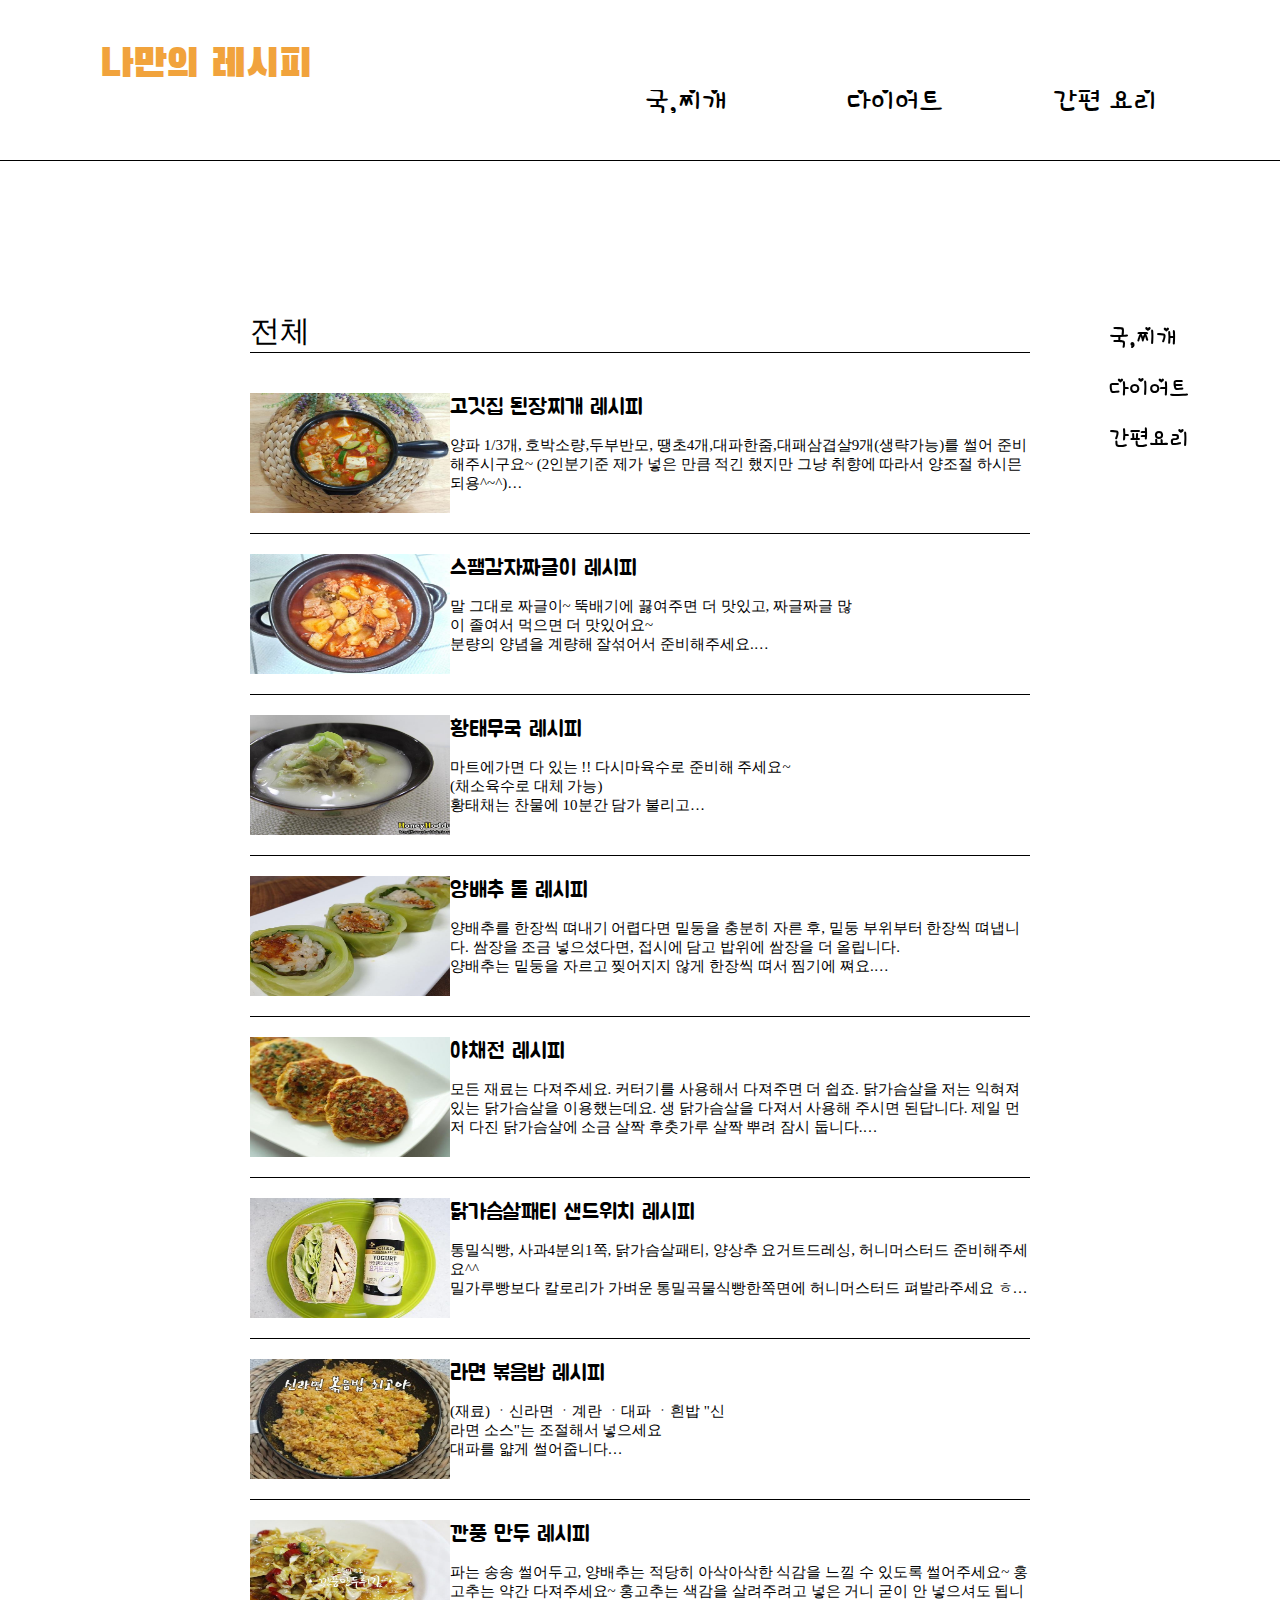
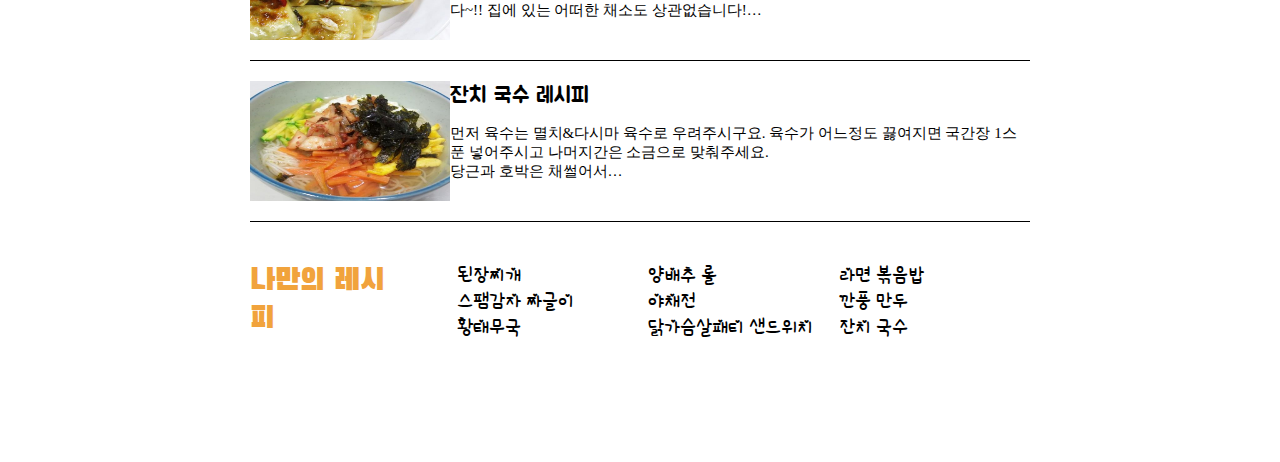
<file: index.html>
<!DOCTYPE html>
<html lang="en">
<head>
    <meta charset="UTF-8">
    <meta http-equiv="X-UA-Compatible" content="IE=edge">
    <meta name="viewport" content="width=device-width, initial-scale=1.0">
    <title>나만의 레시피</title>
    <link rel="stylesheet" href="css/html.css">
</head>
<body>
    <header>
        <a href="index.html">나만의 레시피</a>
        <div>
            <ul class="menu">
                <li>
                    <a href=""><span>국,찌개</span></a>
                    <ul class="submenu">
                        <li><a href="food1_1.html">된장찌개</a></li>
                        <li><a href="food1_2.html">스팸감자 짜글이</a></li>
                        <li><a href="food1_3.html">황태무국</a></li>
                    </ul>
                </li>
                <li>
                    <a href=""><span>다이어트</span></a>
                    <ul class="submenu">
                        <li><a href="food2_1.html">양배추 롤</a></li>
                        <li><a href="food2_2.html">야채전</a></li>
                        <li><a href="food2_3.html">샌드위치</a></li>
                    </ul>
                </li>
                <li>
                    <a href=""><span>간편 요리</span></a>
                    <ul class="submenu">
                        <li><a href="food3_1.html">라면 볶음밥</a></li>
                        <li><a href="food3_2.html">깐풍 만두</a></li>
                        <li><a href="food3_3.html">잔치 국수</a></li>
                    </ul>
                </li>
            </ul>
        </div>
    </header>
    <section class="wrap">
        <nav>
            <div class="bar">
                <ol>
                    <li><a href="#">국,찌개</a>
                        <ol>
                            <li><a href="food1_1.html">된장찌개</a></li>
                            <li><a href="food1_2.html">스팸 짜글이</a></li>
                            <li><a href="food1_3.html">황태무국</a></li>
                        </ol>
                    </li>
                    <li><a href="#">다이어트</a>
                        <ol>
                            <li><a href="food2_1.html">양배추 롤</a></li>
                            <li><a href="food2_2.html">야채전</a></li>
                            <li><a href="food2_3.html">샌드위치</a></li>
                        </ol>
                    </li>
                    <li><a href="#">간편요리</a>
                        <ol>
                            <li><a href="food3_1.html">라면 볶음밥</a></li>
                            <li><a href="food3_2.html">깐풍 만두</a></li>
                            <li><a href="food3_3.html">잔치 국수</a></li>
                        </ol>
                    </li>
                </ol>
            </div>
        </nav>
        <div class="post-header">전체</div>
        <article>
            <div class="post-item">
                <a href="food1_1.html">
                    <img class="post-img" src="img/food1_1/header.jpg">  
                    <div class="post-item2">고깃집 된장찌개 레시피</div>
                    <div class="post-item3">
                        <p>양파 1/3개, 호박소량,두부반모, 땡초4개,대파한줌,대패삼겹살9개(생략가능)를 썰어 준비해주시구요~ 
                            (2인분기준 제가 넣은 만큼 적긴 했지만 그냥 취향에 따라서 양조절 하시믄 되용^~^)</p>
                        <p>고깃집 된장맛의 비법은 요 쌈장~!!이거는 보여 드릴려고 찍은거에요~ 
                            된장이랑 쌈장이랑 1대1로 넣어 주세요~ 
                            시판된장 일경우는 쌈장 비율을 좀 줄여 주세요 ^~^</p>
                        <p>뚝배기가 자고로 최고지만 양조절 하기 힘들죠~
                            (흘러넘치니ㅠ)뚝배기에 끓이실때는 물은 반만 넣어 주셔요~ 
                            국물이 작다 싶으셔도 다 때려(?)넣고 보면 흘러넘치지 않을 정도로 채워져 있어용ㅎㅎ 
                            고춧가루 한스푼 넣어 주시구요~ 
                            (집집마다 된장의 염도가 틀리기 때문에 저는 두스푼씩 넣었지만 
                            잘모르시겠으면 간을 쪼금 진하다 싶게 해주세요~ 두부랑 야채가 들어 가야하니^^)</p>
                        <p>두부 넣어주시고 끓어 오르면 대패삼겹을 넣어주세요~ 
                            대패는 생략가능 합니다~근데 넣으시면 차돌박이 된장찌개랑 맛이 비슷해져요^^ 
                            대패 대신 멸치 육수를 사용 하셔도 되시구요~
                            그냥 물을 넣으셔도 맛있어요^_^</p>
                        <p>마늘 한스푼 넣어 주시구요~</p>
                        <p>양파랑 호박도 넣어 주시고~</p>
                        고깃집에서 파는 된장맛의 또하나 팁은 고추가 넉넉하게 들어가야 비슷해지는거 같아요~
                        매운거 못드시면 풋고추라도 넣어 주셔요^^(맛차이 있음요^^;)</p>
                        <p>마지막으로 대파 한줌 넣어서 뽀글뽀글 끓여주시면 끝이에요^^</p>
                    </div>
                </a>                                               
            </div>
            <div class="post-item">
                <a href="food1_2.html">
                    <img class="post-img" src="img/food1_2/header.jpg">  
                    <div class="post-item2">스팸감자짜글이 레시피 </div>
                    <div class="post-item3">
                        <p>말 그대로 짜글이~ 뚝배기에 끓여주면 더 맛있고, 짜글짜글 많이 졸여서 먹으면 더 맛있어요~</p>
                        <p>분량의 양념을 계량해 잘섞어서 준비해주세요.</p>
                        <p>밥숟가락 크기로
                            고춧가루 2,진간장 3,다진 마늘 1 ,
                            맛술 1 ,고추장 1,된장 1/3 ,물 2컵</p>
                        <p>양파 반개는 작게 썰어주세요.</p>
                        <p>땡초2개도 쫑쫑 썰어주세요.</p>
                        <p>감자도 껍질을 벗기고 깍뚝썰기해주세요.</p>
                        <p>스팸 1캔은 위생비닐에 넣고 으깨서 준비해주세요.</p>
                        <p>냄비에 스팸, 감자, 양파, 고추를 넣어주세요.~</p>
                        <p>물 넣고 만들어둔 양념장을 넣어주세요</p>
                        <p>센불에서 10분가량 끓여주세요.</p>
                        <p>10분간 센불에서 끓인후 중약불로 줄여 뭉근하게 졸여주세요</p>
                        <p>국물이 짜글이처럼 자박해지면 스팸감자고추장찌개, 감자짜글이 완성입니다.</p>
                    </div>
                </a>   
            </div>
            <div class="post-item">
                <a href="food1_3.html">
                    <img class="post-img" src="img/food1_3/header.jpg">  
                    <div class="post-item2"> 황태무국 레시피 </div>
                    <div class="post-item3 skip">
                        <p>마트에가면 다 있는 !! 다시마육수로 준비해 주세요~<br>
                            (채소육수로 대체 가능)
                        </p>
                        <p>황태채는 찬물에 10분간 담가 불리고</p>
                        <p>남아있는 가시가 없는지 꼼꼼하게 확인해 물기를 빼 준비한다</p>
                        <p>무와 배추는 비슷한 크기로 잘라서 준비</p>
                        <p>냄비에 들기름을 3스푼 두르고</p>
                        <p>준비한 황태채와 무를 넣고 달달 볶아준다.</p>
                        <p>무가 반투명해지면 육수를 넣고 뚜껑을 덮어 완전히 익을때까지 푹 끓여준다. 
                            시간을 여유있게 가지고 끓여야 더 깊은맛이 난다.</p>
                        <p>무와 황태채가 완전히 익고 국물이 뽀얗게 우러나면</p>
                        <p>배추를 넣고</p>
                        <p>국간장 1스푼</p>
                        <p>새우젓 2/3스푼 (새우젓의 양은 입맛에 맞게 조절한다.)</p>
                        <p>들깨가루 2스푼 ( 들깨가루는 취향에 따라 선택한다.)</p>
                        <p>다진마늘 1/2스푼을 넣고 배추의 숨이 죽어 부드러워질때까지 끓여준 뒤</p>
                        <p>대파와 후추를 넣고 3분가량만 더 끓여주면 완성 !</p>
                        <p>뽀얀 국물이 사골국물을 생각나게 하는 황태무국 - 
                            무와 배추에서 우러난 시원한 국물이 구수한 황태와 잘 어울린다.</p>
                    </div>
                </a>   
            </div>
            <div class="post-item">
                <a href="food2_1.html">
                    <img class="post-img" src="img/food2_1/header.jpg">  
                    <div class="post-item2">양배추 롤 레시피 </div>
                    <div class="post-item3 skip">
                        <p>
                            양배추를 한장씩 뗘내기 어렵다면 밑둥을 충분히 자른 후, 밑둥 부위부터 한장씩 뗘냅니다. 
                            쌈장을 조금 넣으셨다면, 접시에 담고 밥위에 쌈장을 더 올립니다. 
                        </p>
                        <p>양배추는 밑둥을 자르고 찢어지지 않게 한장씩 뗘서 찜기에 쪄요.</p>
                        <p>쌈장에 참기름 또는 들기름을 넣고 섞습니다.</p>
                        <p>밥에 주먹밥용토핑 한봉과, 참기름, 깨를 넣고 섞어요. 
                            (주먹밥용 토핑이 없다면 소금으로 대체 합니다)</p>
                        <p>양배추의 찢어진 부분이 있다면, 위에 더 깔아줍니다.</p>
                        <p>깻잎도 한장 깔고, 그위에 밥을 올린 후 쌈장을 올립니다. 
                            양배추가 두겹이라면 쌈장은 충분히 넣어줍니다.</p>
                        <p>김밥 자르듯이 자른 후 접시에 담고 깨를 뿌려 완성합니다.</p>
                    </div>
                </a>   
            </div>
            <div class="post-item">
                <a href="food2_2.html">
                    <img class="post-img" src="img/food2_2/header.jpg">  
                    <div class="post-item2">야채전 레시피</div>
                    <div class="post-item3 skip">
                        <p> 모든 재료는 다져주세요. 커터기를 사용해서 다져주면 더 쉽죠. 
                            닭가슴살을 저는 익혀져 있는 닭가슴살을 이용했는데요. 
                            생 닭가슴살을 다져서 사용해 주시면 된답니다. 
                            제일 먼저 다진 닭가슴살에 소금 살짝 후춧가루 살짝 뿌려 잠시 둡니다.</p>
                        <p>양파, 당근, 고추, 파푸리카도 다져 줍니다.</p>
                        <p>깻잎은 돌돌 말이 썰어준 후 다져주시면 좀 더 쉽죠.
                            깻잎을 넣어주면 향긋함 때문에도 좋고 닭비린내도 잡아 준답니다.</p>
                        <p>색색이 예쁜 색을 띈 재료들이 너무 예쁘네요. 
                            음식은 눈으로도 먹는건데 보면서도 기분이 좋아졌어요.</p>
                        <p>다져진 재료들은 잘 섞어 주세요.</p>
                        <p>계란 두개를 넣어 줍니다. 
                            한개 넣어보니 조금 부족한 듯 해서 두개 넣어 주었어요.</p>
                        <p>후춧가루와 소금을 살짝 넣고 섞어 주세요. 
                            소금은 최대한 조금 넣어 주세요. 
                            저는 1/3t 넣어 주었습니다.</p>
                        <p>재료 준비는 이제 끝. 예쁘게 구워 주시면 된답니다.</p>
                        <p>프라이팬에 올리브유를 살짝 둘러 줍니다. 
                            너무 많이 넣지 않아도 되요.</p>
                        <p>숟가락으로 한스푼씩 듬뿍 떠서 프라이팬에 올려 구워 주세요. 
                            저는 익힌 닭가슴살이라 괜찮았는데요. 
                            보통은 생닭가슴살을 사용하기 때문에 불은 중약불로 천천히 익혀주셔야 닭고기도 익는 답니다. 
                            센불에서 익히지 말아 주세요.</p>
                        <p>한숟가락씩 올려 귀여운 닭가슴살 야채 전 보기만 해도 기분 좋아지는 비주얼이네요.</p>
                        <p>앞뒤로 노릇하게 익혀 주시면 끝. 
                            나는 도시락 반찬을 만들었는데 왜 자꾸 맥주가 생각 나는 걸까요? ㅋㅋㅋㅋㅋㅋ 
                            아흑.. 이거 완전 맥주 안준데.... 쩝.... 힘들다.. 
                            시원한 맥주 한잔 마시고 싶다.</p>
                        <p>고소 담백 칼로리도 적어 부담없는 도시락 반찬. 
                    
                            아이들 반찬으로도 좋을 것 같죠? 
                            간단해서 부담없이 만들 수 있는 반찬이어서 시간 없을 때도 좋답니다.</p>
                    </div>
                </a>   
            </div>
            <div class="post-item">
                <a href="food2_3.html">
                    <img class="post-img" src="img/food2_3/header.jpg">  
                    <div class="post-item2"> 닭가슴살패티 샌드위치 레시피 </div>
                    <div class="post-item3 skip">
                        <p>통밀식빵, 사과4분의1쪽, 닭가슴살패티,
                            양상추 요거트드레싱, 허니머스터드 준비해주세요^^</p>
                        <p>밀가루빵보다 칼로리가 가벼운 통밀곡물식빵한쪽면에 허니머스터드 펴발라주세요 ㅎㅎㅎ</p>
                        <p>그리고 위에 양상추 패티 사과순서로 차곡히 올려주시고~</p>
                        <p>요거트 드레싱 듬~뿍 ㅋㅋㅋ</p>
                        <p>는 제가 좋아하는 요거트드레싱을 뿌렸지만 좀더 칼로리가 낮은 드레싱을 드시는분들은 그걸 사용하시면되요^^
                            요거트와 사과가 잘 어울려 저는 요거트 드레싱이 좋더라구요 ㅎㅎ</p>
                        <p>유산지로 잘 감싸주고</p>
                        <p>반 잘라주세요~ 색 때문인지 먹음직 스러워 
                            보이진않고 건강한 맛같이 보이지만 사실은 넘나 맛있답니다 ㅎㅎㅎㅎㅎ</p>
                        
                    </div>
                </a>   
            </div>
            <div class="post-item">
                <a href="food3_1.html">
                    <img class="post-img" src="img/food3_1/header.jpg">  
                    <div class="post-item2">라면 볶음밥 레시피 </div>
                    <div class="post-item3 skip">
                        <p>(재료) ㆍ신라면 ㆍ계란 ㆍ대파 ㆍ흰밥
                            "신라면 소스"는 조절해서 넣으세요</p>
                        <p>대파를 얇게 썰어줍니다</p>
                        <p>식용유 적당히 넣고 적당히 볶아줍니다</p>
                        <p>볶아진 대파에 계란을 넣고 볶아줍니다</p>
                        <p>신라면을 봉지에 넣고 잘게 부셔주세요</p>
                        <p>신라면 통안에 부셔놓은 라면을 다붓고 물을 컵속에 가득채워주세요</p>
                        <p>볶아놓은 계란위에 부셔놓은 라면을 다부어주세요</p>
                        <p>물이 없어질때까지 중불에서 달달볶아주세요</p>
                        <p>고슬보슬 맛있는 신라면볶음밥 완성</p>
                    </div>
                </a>   
            </div>
            <div class="post-item">
                <a href="food3_2.html">
                    <img class="post-img" src="img/food3_2/header.jpg">  
                    <div class="post-item2">깐풍 만두 레시피 </div>
                    <div class="post-item3">
                        <p>파는 송송 썰어두고, 양배추는 적당히 아삭아삭한 식감을 느낄 수 있도록 썰어주세요~ 
                            홍고추는 약간 다져주세요~ 홍고추는 색감을 살려주려고 넣은 거니 굳이 안 넣으셔도 됩니다~!! 
                            집에 있는 어떠한 채소도 상관없습니다!</p>
                        <p>간장 2큰술, 식초 1큰술, 올리고당 3큰술, 굴소스 1큰술, 맛술 2큰술을 넣고 잘 섞어주세요~ 
                            입맛에 따라 가감하시구요~!!</p>
                        <p>냉동만두는 상온이건 전자렌지이건 좀 녹여놨다가 써야 기름이 덜 튀겨요. 
                            기름에 잘 튀겨주신다음 접시에 담아주세요~</p>
                        <p>그러고 준비한 채소들을 기름에 잘 볶아주세요~</p>
                        <p>양배추가 익었으면 소스를 붓고, 튀긴 만두를 넣고 버물러주시면 끝이랍니다!!</p>
                        <p>완성!!</p>
                        
                    </div>
                </a>   
            </div>
            <div class="post-item">
                <a href="food3_3.html">
                    <img class="post-img" src="img/food3_3/header.jpg">  
                    <div class="post-item2">잔치 국수 레시피</div>
                    <div class="post-item3 skip">
                        <p>먼저 육수는 멸치&다시마 육수로 우려주시구요. 육수가 어느정도 끓여지면
                            국간장 1스푼 넣어주시고 나머지간은 소금으로 맞춰주세요.</p>
                        <p>당근과 호박은 채썰어서</p>
                        <p>후라이팬에 살짝 볶아주세요.</p>
                        <p>볶을때 소금약간 뿌려서 볶아주심되용.</p>
                        <p>계란은 흰자, 노른자 나눠서 지단으로 부쳐주세요. 
                            귀찮으시면 따로 안나누고 그냥 대충 같이 부쳐도 될듯요.</p>
                        <p>접시에 나란히 올려줬어요. 
                            사진에는 없지만 김치 쫑쫑 썰은것과 김가루도 준비.</p>
                        <p>양념장제조. 간장 3스푼, 고춧가루 1스푼, 다진마늘 반스푼, 
                            매실청 1스푼, 참기름 1스푼, 다진대파 반스푼, 
                            청양고추 적당히 (매운거 좋아하시면 청양고추 넣으시고 아니면 안넣으셔도 되요.</p>
                        <p>이제 끓는물에 소면을 넣어주시고 끓여주세요. 
                            면이 끓어오를때 찬물을 조금씩 넣으면서 끓여주시면 면이 더 탱글탱글해져요.</p>
                        <p>잘 삶아진 면은 빠르게 찬물에 헹궈주세요.</p>
                        <p>그릇에 면과 육수를 담고</p>
                        <p>고명들을 가지런히 올려주세요.</p>
                        <p>김치랑 김도 먹기좋게 올려주기.</p>
                        <p>마지막으로 양념장은 개인취향대로 넣어주시면 끝내주게 맛있는 잔치국수 완성이용.
                            신랑이 너무너무 맛있다고 엄지척척. 
                            호로록 호로록 너무 잘먹더라구요.</p>
                    </div>
                </a>   
            </div>
        </article>
    </section>
        
    <footer class="footer-menu">
        <a href="index.html">나만의 레시피</a>
        <ul class="footer-menu1">
            <li><a href="food1_1.html">된장찌개</a></li>
            <li><a href="food1_2.html">스팸감자 짜글이</a></li>
            <li><a href="food1_3.html">황태무국</a></li>
        </ul>
        
        <ul class="footer-menu2">
            <li><a href="food2_1.html">양배추 롤</a></li>
            <li><a href="food2_2.html">야채전</a></li>
            <li><a href="food2_3.html">닭가슴살패티 샌드위치</a></li>
        </ul>

        <ul class="footer-menu3">
            <li><a href="food3_1.html">라면 볶음밥</a></li>
            <li><a href="food3_2.html">깐풍 만두</a></li>
            <li><a href="food3_3.html">잔치 국수</a></li>
        </ul>
    </footer>
</body>
</html>
</file>
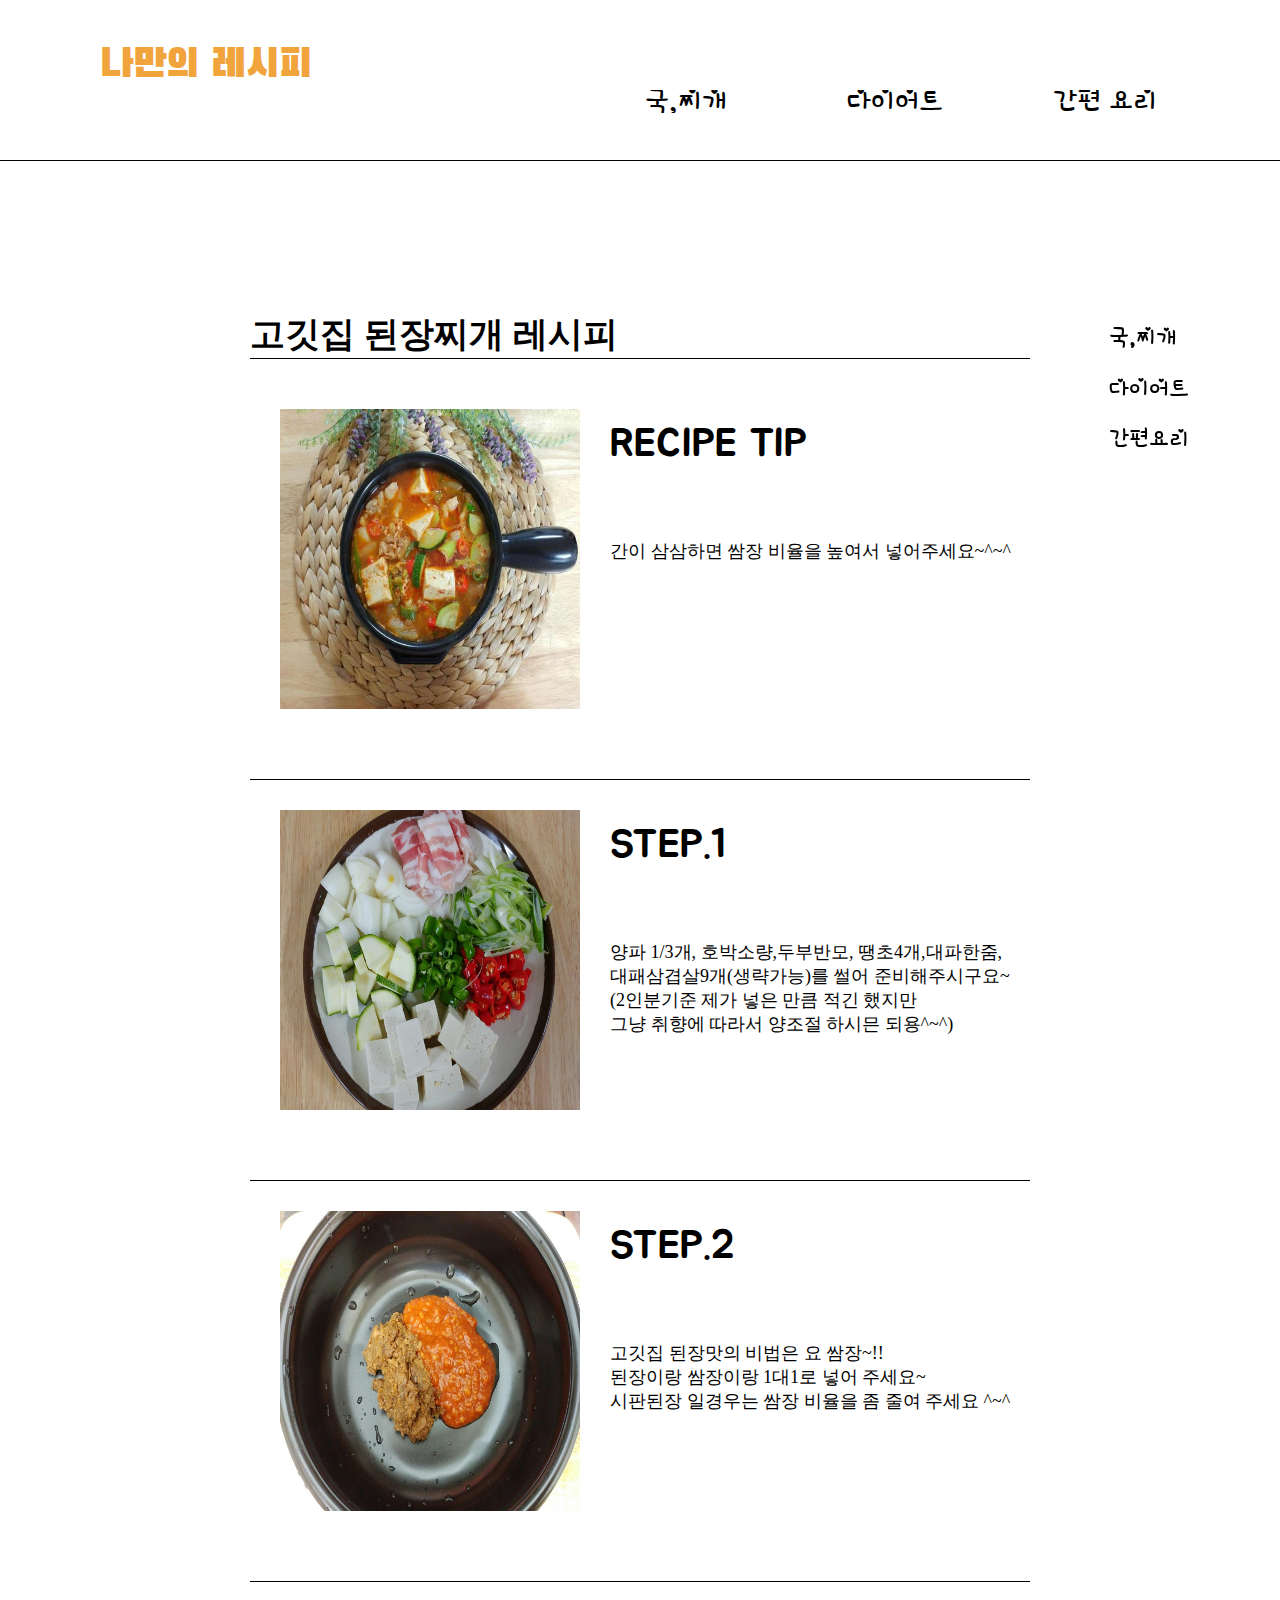
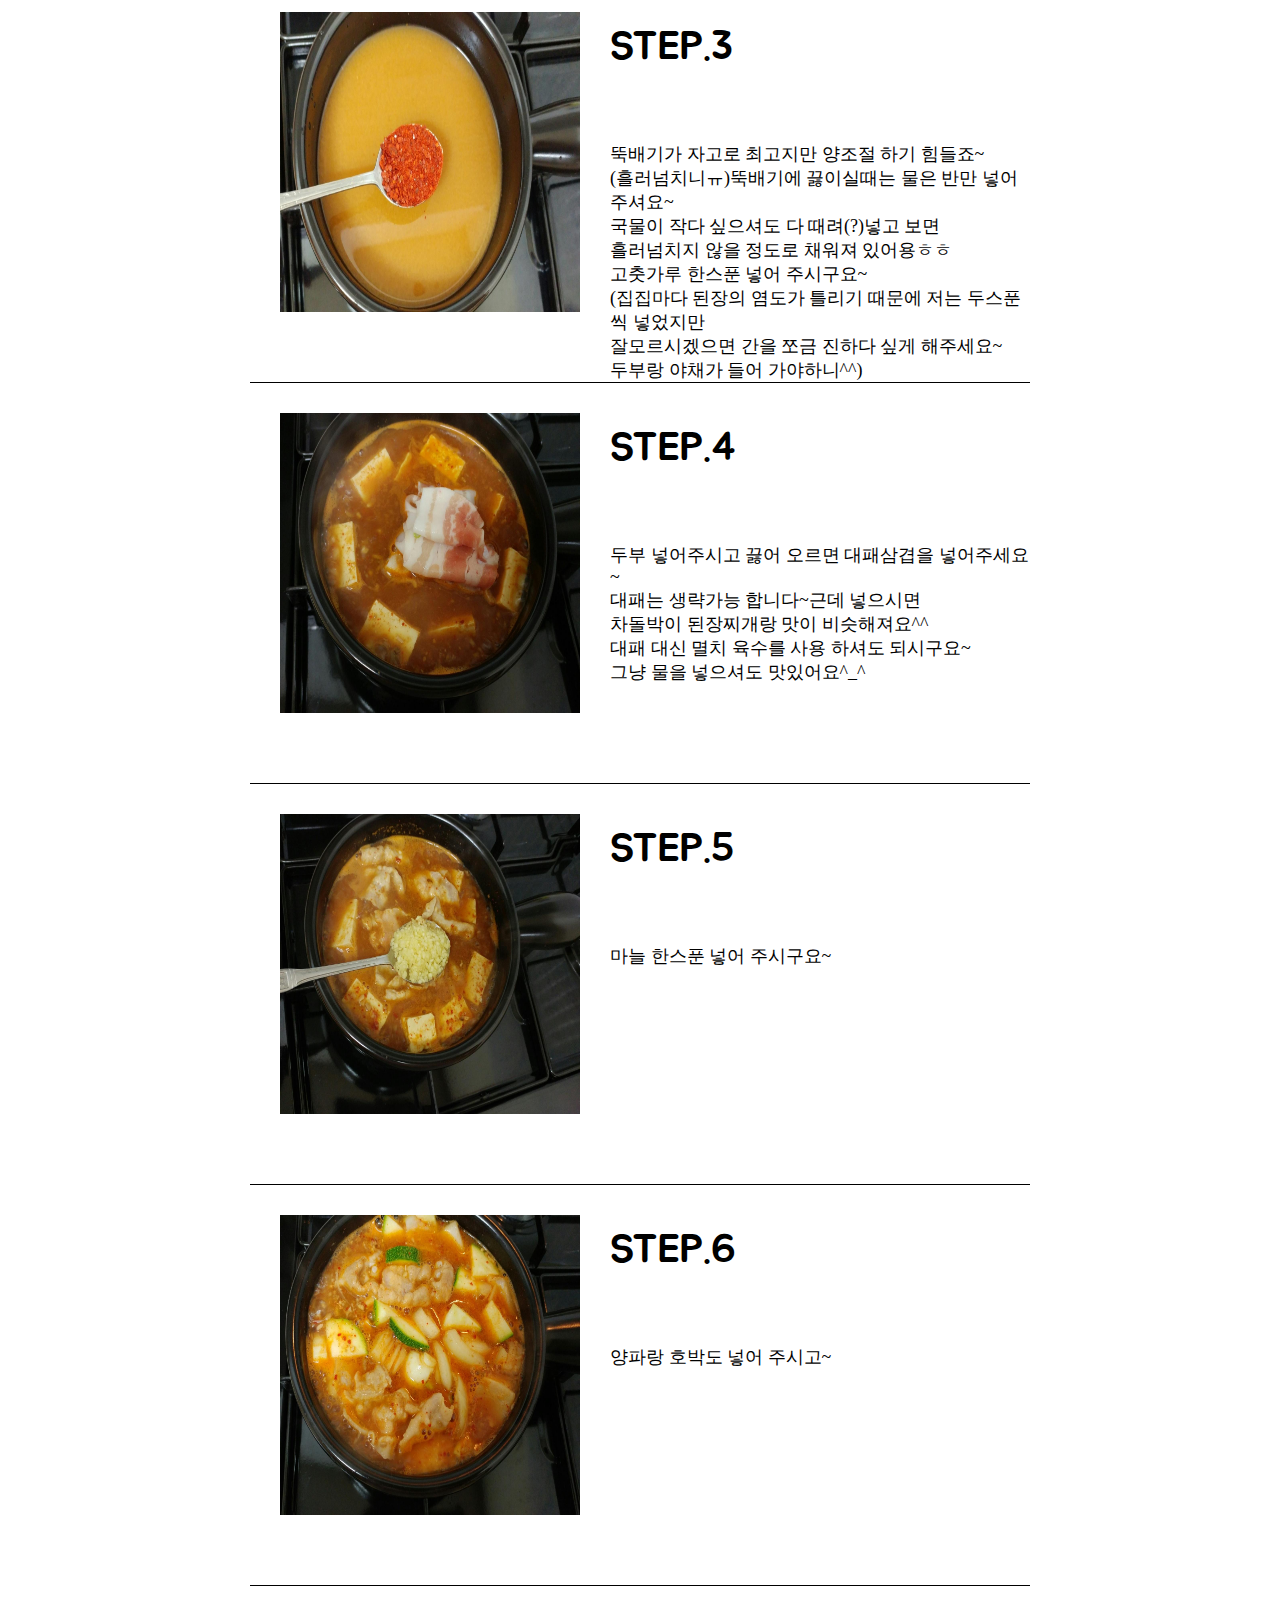
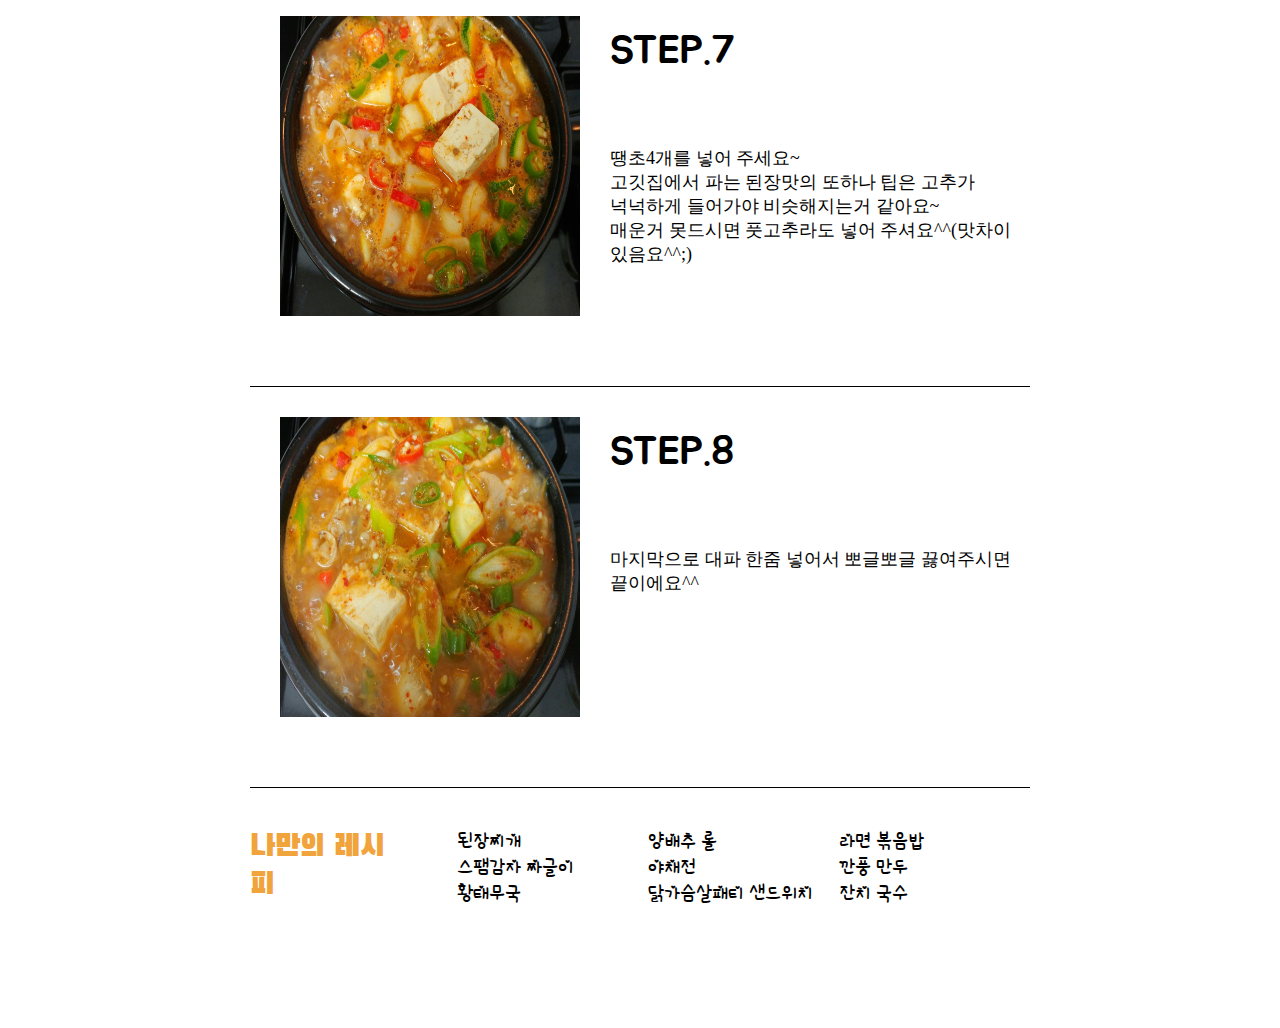
<file: food1_1.html>
<!DOCTYPE html>
<html lang="en">
<head>
    <meta charset="UTF-8">
    <meta http-equiv="X-UA-Compatible" content="IE=edge">
    <meta name="viewport" content="width=device-width, initial-scale=1.0">
    <title>나만의 레시피</title>
    <link rel="stylesheet" href="css/html.css">
</head>
<body>
    <header><a href="index.html">나만의 레시피</a>  
        <div>
            <ul class="menu">
                <li>
                    <a href=""><span>국,찌개</span></a>
                    <ul class="submenu">
                        <li><a href="food1_1.html">된장찌개</a></li>
                        <li><a href="food1_2.html">스팸감자 짜글이</a></li>
                        <li><a href="food1_3.html">황태무국</a></li>
                    </ul>
                </li>
                <li>
                    <a href=""><span>다이어트</span></a>
                    <ul class="submenu">
                        <li><a href="food2_1.html">양배추 롤</a></li>
                        <li><a href="food2_2.html">야채전</a></li>
                        <li><a href="food2_3.html">샌드위치</a></li>
                    </ul>
                </li>
                <li>
                    <a href=""><span>간편 요리</span></a>
                    <ul class="submenu">
                        <li><a href="food3_1.html">라면 볶음밥</a></li>
                        <li><a href="food3_2.html">깐풍 만두</a></li>
                        <li><a href="food3_3.html">잔치 국수</a></li>
                    </ul>
                </li>
            </ul>
        </div>
    </header>
    <section class="wrap">
        <nav>
            <div class="bar">
                <ol>
                    <li><a href="#">국,찌개</a>
                        <ol>
                            <li><a href="food1_1.html">된장찌개</a></li>
                            <li><a href="food1_2.html">스팸 짜글이</a></li>
                            <li><a href="food1_3.html">황태무국</a></li>
                        </ol>
                    </li>
                    <li><a href="#">다이어트</a>
                        <ol>
                            <li><a href="food2_1.html">양배추 롤</a></li>
                            <li><a href="food2_2.html">야채전</a></li>
                            <li><a href="food2_3.html">샌드위치</a></li>
                        </ol>
                    </li>
                    <li><a href="#">간편요리</a>
                        <ol>
                            <li><a href="food3_1.html">라면 볶음밥</a></li>
                            <li><a href="food3_2.html">깐풍 만두</a></li>
                            <li><a href="food3_3.html">잔치 국수</a></li>
                        </ol>
                    </li>
                </ol>
            </div>
        </nav>
        <div class="post-header"><h3>고깃집 된장찌개 레시피</h3></div>
        <article>
            <div class="food-item">
                <img class="food-img" src="img/food1_1/header.jpg">  
                <div class="food-item2">RECIPE TIP</div>
                <div class="food-item3">
                    <p>간이 삼삼하면 쌈장 비율을 높여서 넣어주세요~^~^
                    </p>
                </div>                                             
            </div>

            <div class="food-item">
                <img class="food-img" src="img/food1_1/1.jpg">  
                <div class="food-item2">STEP.1</div>
                <div class="food-item3">
                    <p>양파 1/3개, 호박소량,두부반모, 땡초4개,대파한줌,<br>
                        대패삼겹살9개(생략가능)를 썰어 준비해주시구요~ <br>
                        (2인분기준 제가 넣은 만큼 적긴 했지만<br>
                        그냥 취향에 따라서 양조절 하시믄 되용^~^)</p>
                    
                </div>                                             
            </div>

            <div class="food-item">
                <img class="food-img" src="./img/food1_1/2.jpg">  
                <div class="food-item2">STEP.2</div>
                <div class="food-item3">
                    <p>고깃집 된장맛의 비법은 요 쌈장~!! <br>
                        된장이랑 쌈장이랑 1대1로 넣어 주세요~ <br>
                        시판된장 일경우는 쌈장 비율을 좀 줄여 주세요 ^~^</p>
                </div>                                             
            </div>

            <div class="food-item">
                <img class="food-img" src="./img/food1_1/3.jpg">  
                <div class="food-item2">STEP.3</div>
                <div class="food-item3">
                    <p>뚝배기가 자고로 최고지만 양조절 하기 힘들죠~<br>
                        (흘러넘치니ㅠ)뚝배기에 끓이실때는 물은 반만 넣어 주셔요~ <br>
                        국물이 작다 싶으셔도 다 때려(?)넣고 보면 <br>
                        흘러넘치지 않을 정도로 채워져 있어용ㅎㅎ <br>
                        고춧가루 한스푼 넣어 주시구요~ <br>
                        (집집마다 된장의 염도가 틀리기 때문에 저는 두스푼씩 넣었지만 <br>
                        잘모르시겠으면 간을 쪼금 진하다 싶게 해주세요~<br>
                        두부랑 야채가 들어 가야하니^^)</p>
                </div>                                             
            </div>

            <div class="food-item">
                <img class="food-img" src="./img/food1_1/4.jpg">  
                <div class="food-item2">STEP.4</div>
                <div class="food-item3">
                    <p>두부 넣어주시고 끓어 오르면 대패삼겹을 넣어주세요~ <br>
                        대패는 생략가능 합니다~근데 넣으시면 <br>
                        차돌박이 된장찌개랑 맛이 비슷해져요^^ <br>
                        대패 대신 멸치 육수를 사용 하셔도 되시구요~<br>
                        그냥 물을 넣으셔도 맛있어요^_^</p>
                </div>                                             
            </div>

            <div class="food-item">
                <img class="food-img" src="./img/food1_1/5.jpg">  
                <div class="food-item2">STEP.5</div>
                <div class="food-item3">
                    <p>마늘 한스푼 넣어 주시구요~</p>
                </div>                                             
            </div>

            <div class="food-item">
                <img class="food-img" src="./img/food1_1/6.jpg">  
                <div class="food-item2">STEP.6</div>
                <div class="food-item3">
                    <p>양파랑 호박도 넣어 주시고~</p>
                </div>                                             
            </div>

            <div class="food-item">
                <img class="food-img" src="./img/food1_1/7.jpg">  
                <div class="food-item2">STEP.7</div>
                <div class="food-item3">
                    <p>땡초4개를 넣어 주세요~ <br>
                        고깃집에서 파는 된장맛의 또하나 팁은 고추가 <br>
                        넉넉하게 들어가야 비슷해지는거 같아요~<br>
                        매운거 못드시면 풋고추라도 넣어 주셔요^^(맛차이 있음요^^;)</p>
                </div>                                             
            </div>

            <div class="food-item">
                <img class="food-img" src="./img/food1_1/8.jpg">  
                <div class="food-item2">STEP.8</div>
                <div class="food-item3">
                    <p>마지막으로 대파 한줌 넣어서 뽀글뽀글 끓여주시면 끝이에요^^</p>
                </div>                                             
            </div>
        </article>
    </section>
    <footer class="footer-menu">
        <a href="index.html">나만의 레시피</a>
        <ul class="footer-menu1">
            <li><a href="food1_1.html">된장찌개</a></li>
            <li><a href="food1_2.html">스팸감자 짜글이</a></li>
            <li><a href="food1_3.html">황태무국</a></li>
        </ul>
        
        <ul class="footer-menu2">
            <li><a href="food2_1.html">양배추 롤</a></li>
            <li><a href="food2_2.html">야채전</a></li>
            <li><a href="food2_3.html">닭가슴살패티 샌드위치</a></li>
        </ul>

        <ul class="footer-menu3">
            <li><a href="food3_1.html">라면 볶음밥</a></li>
            <li><a href="food3_2.html">깐풍 만두</a></li>
            <li><a href="food3_3.html">잔치 국수</a></li>
        </ul>
    </footer>
    
</body>
</html>
</file>
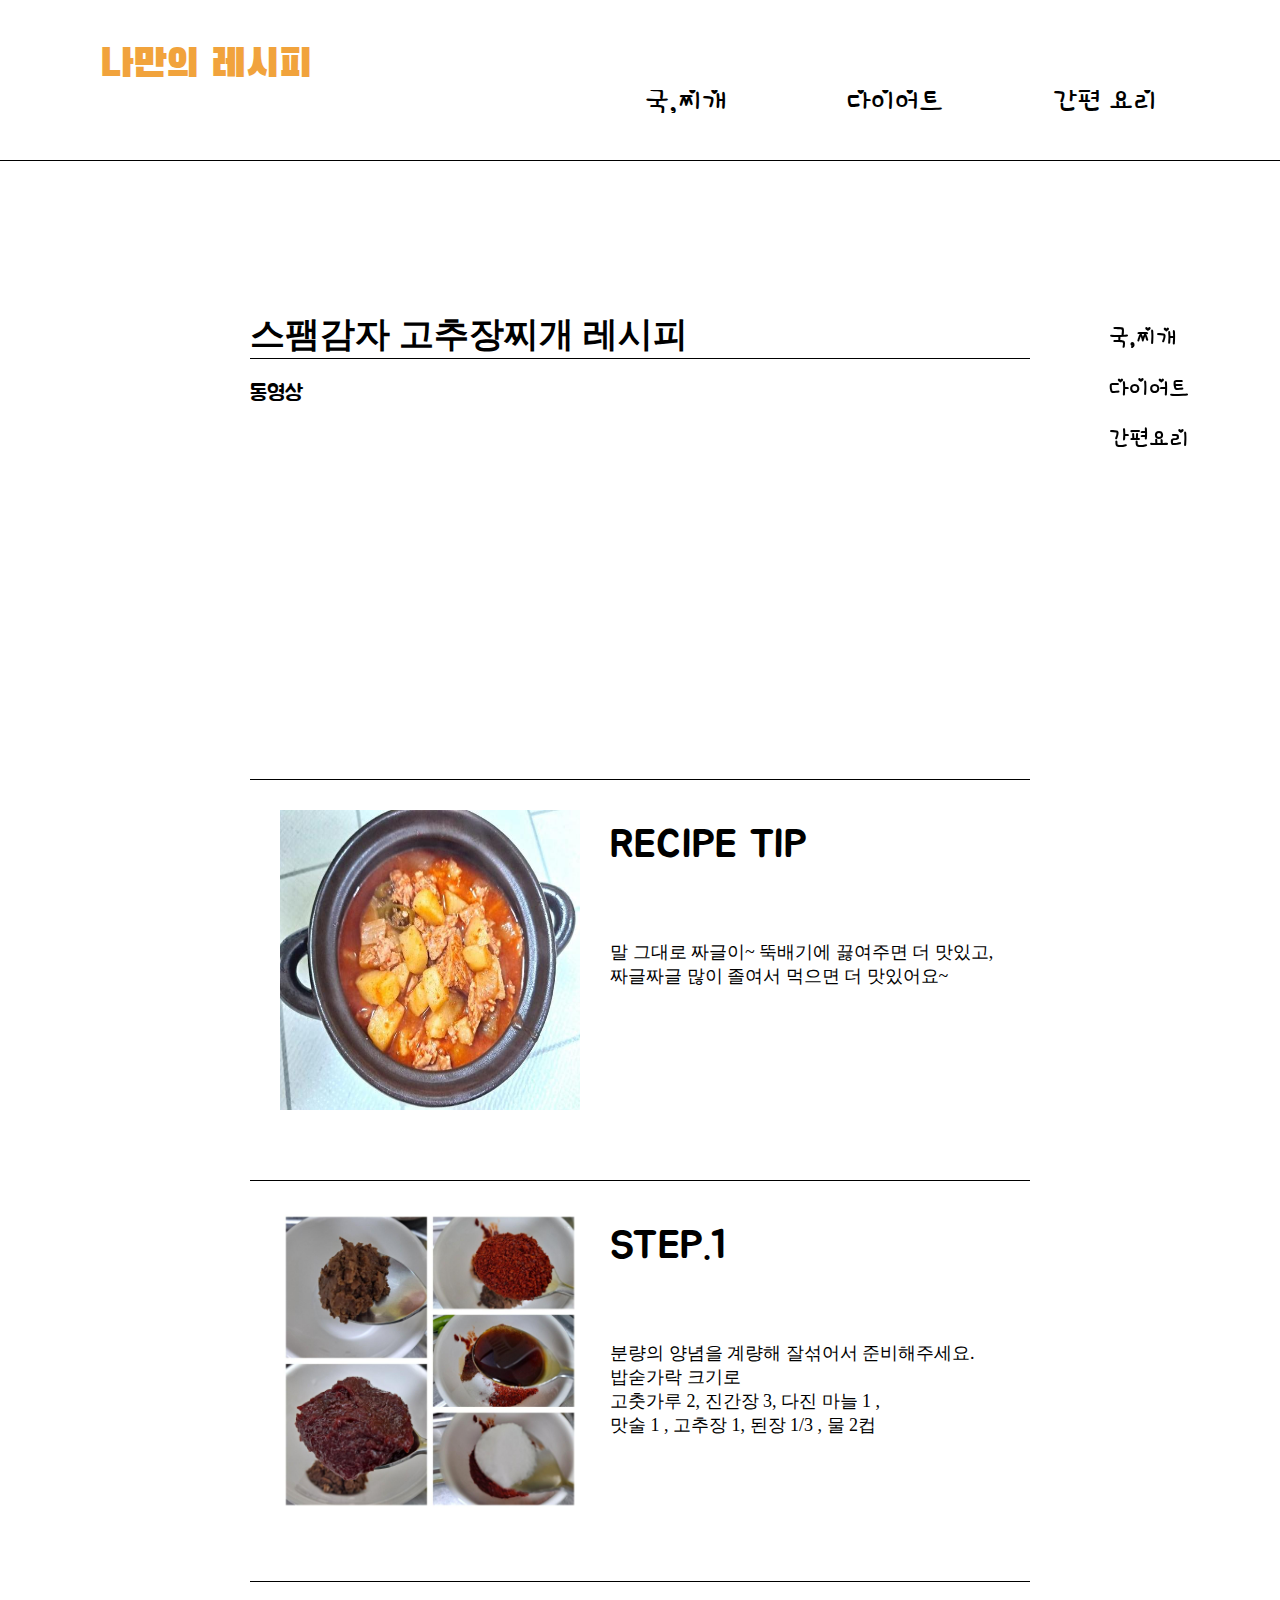
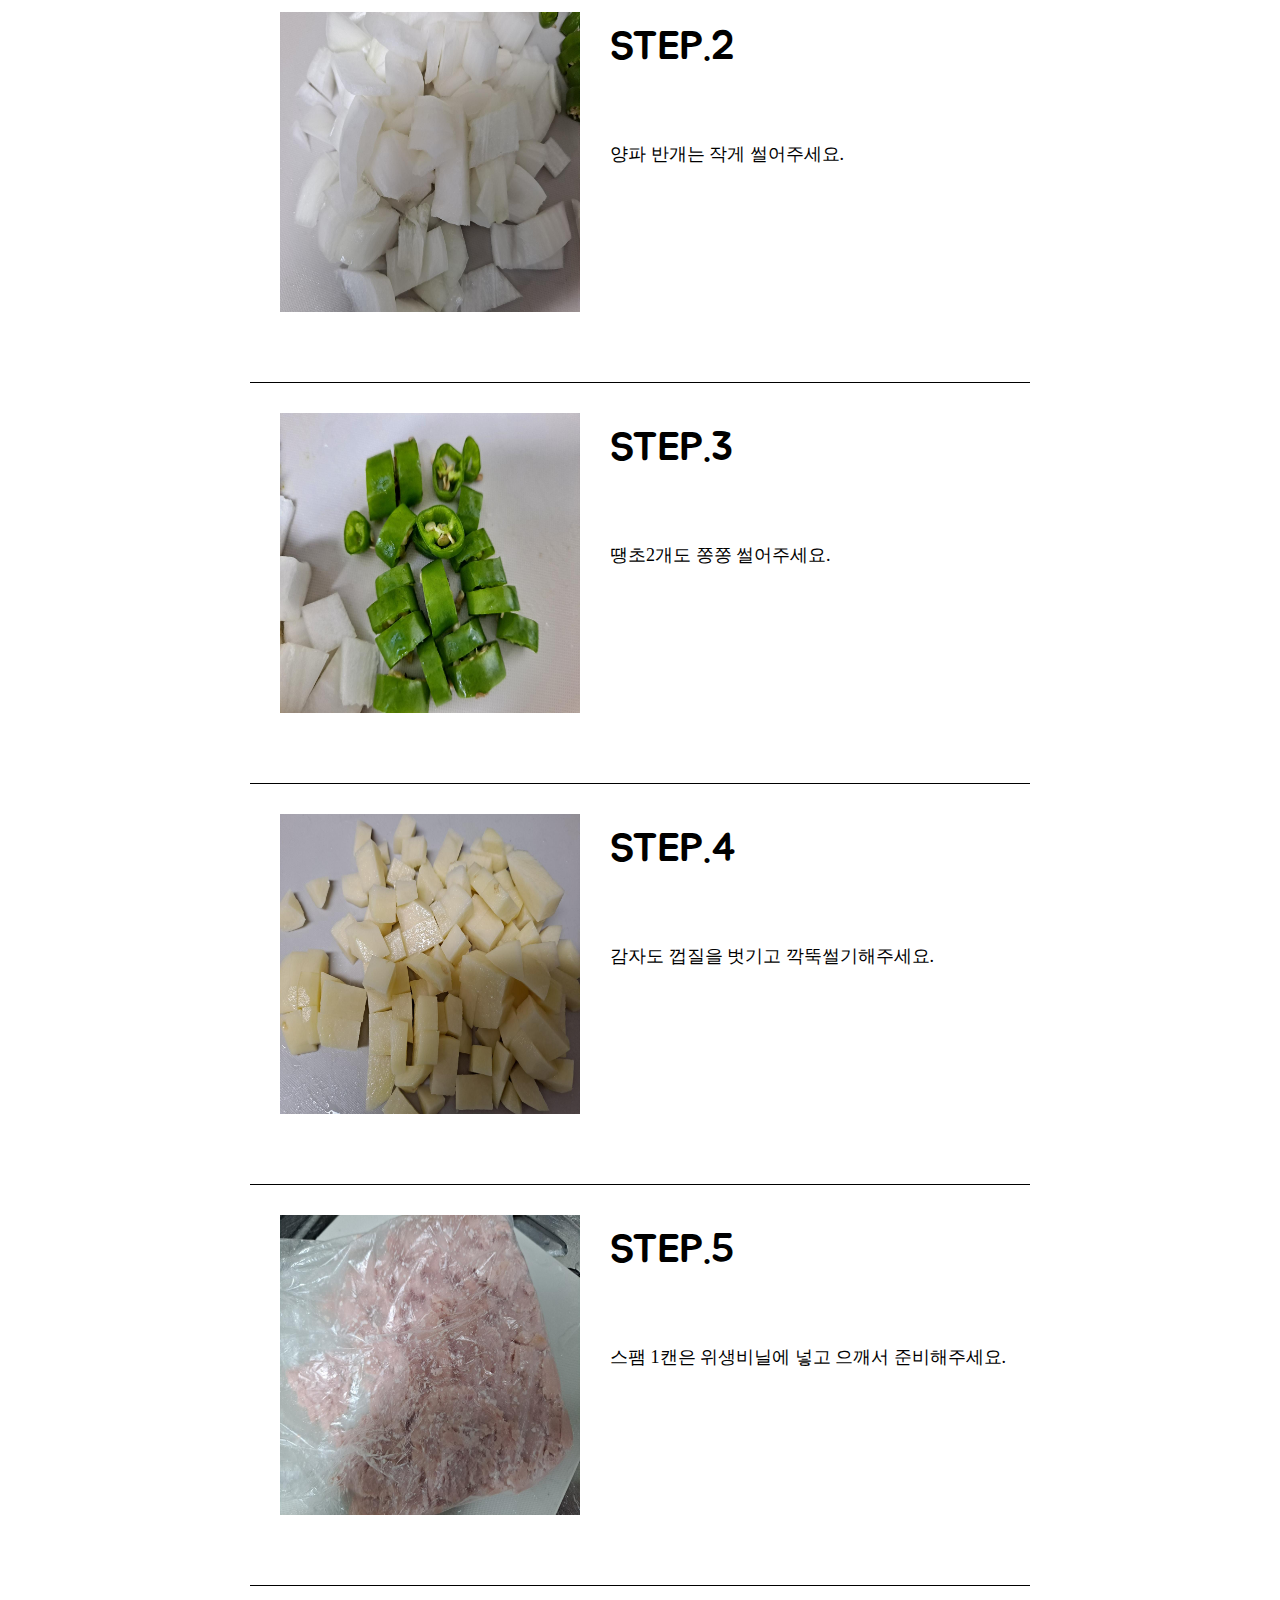
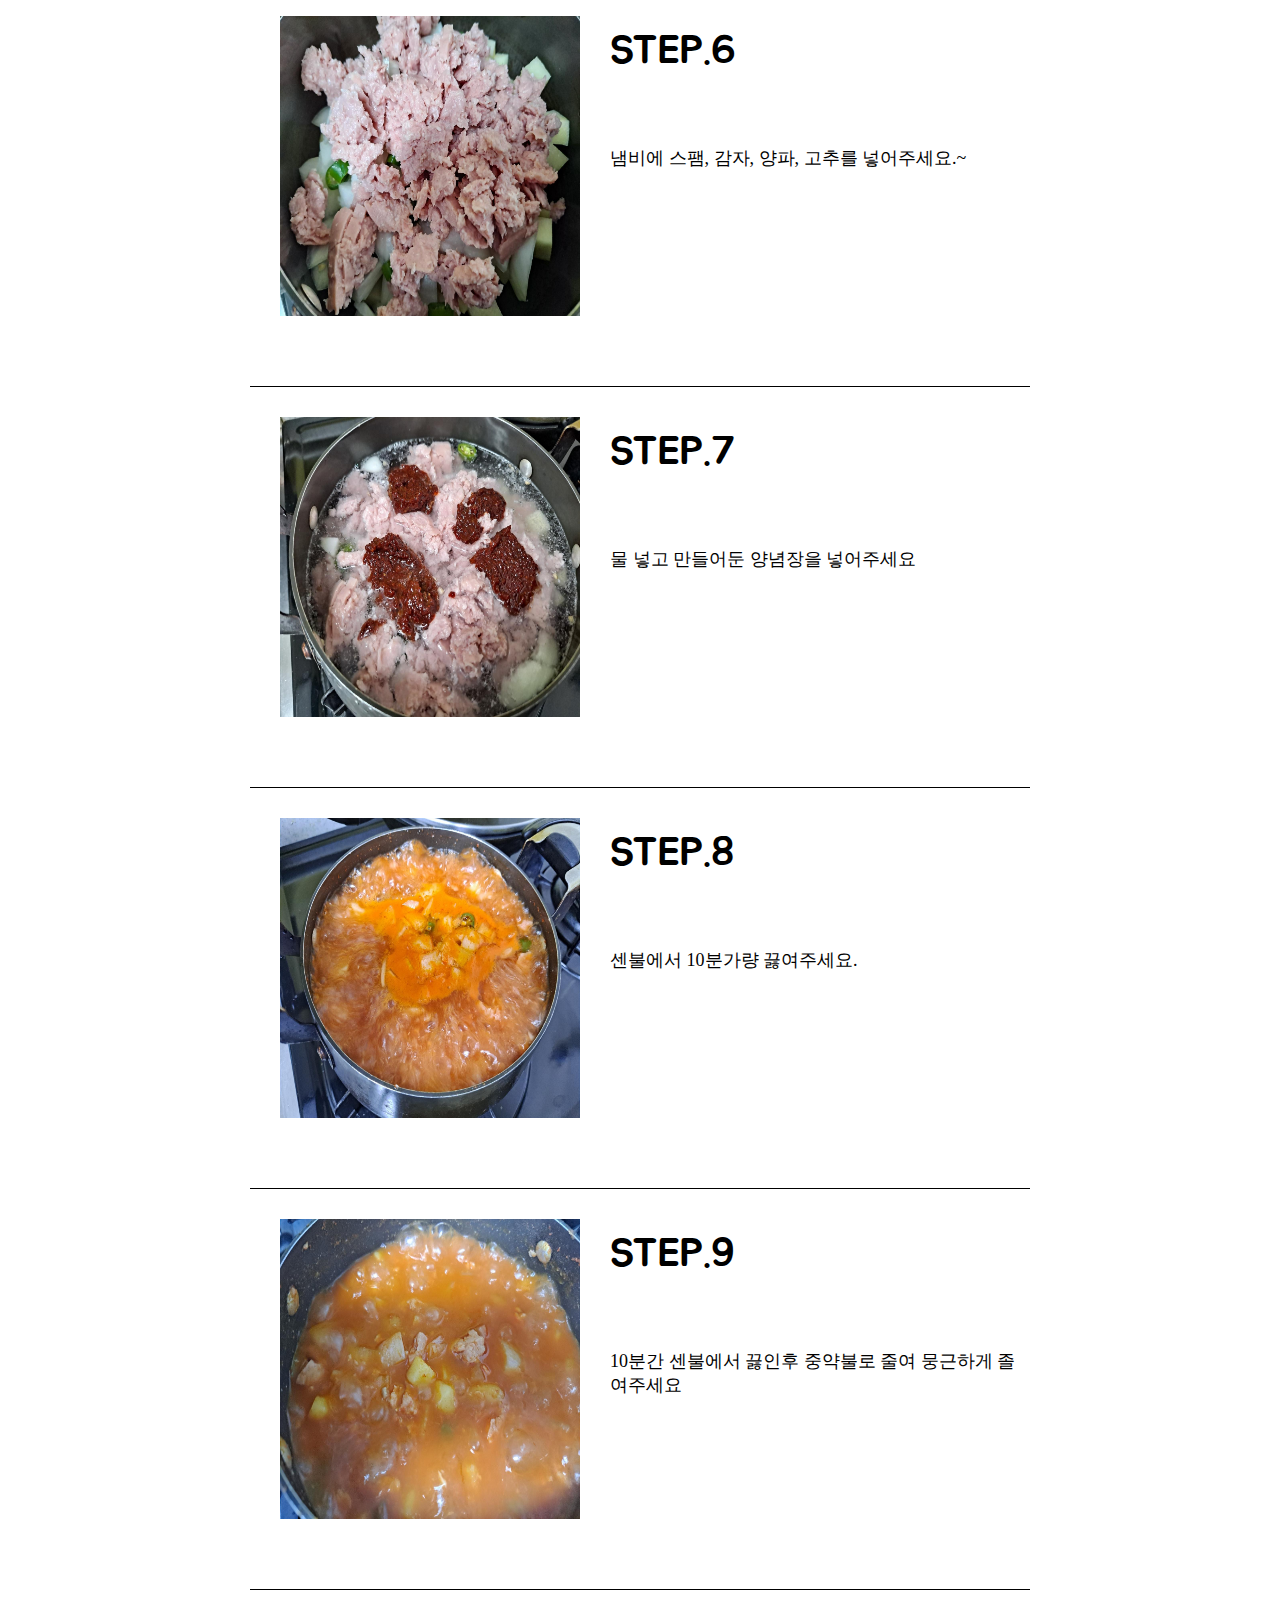
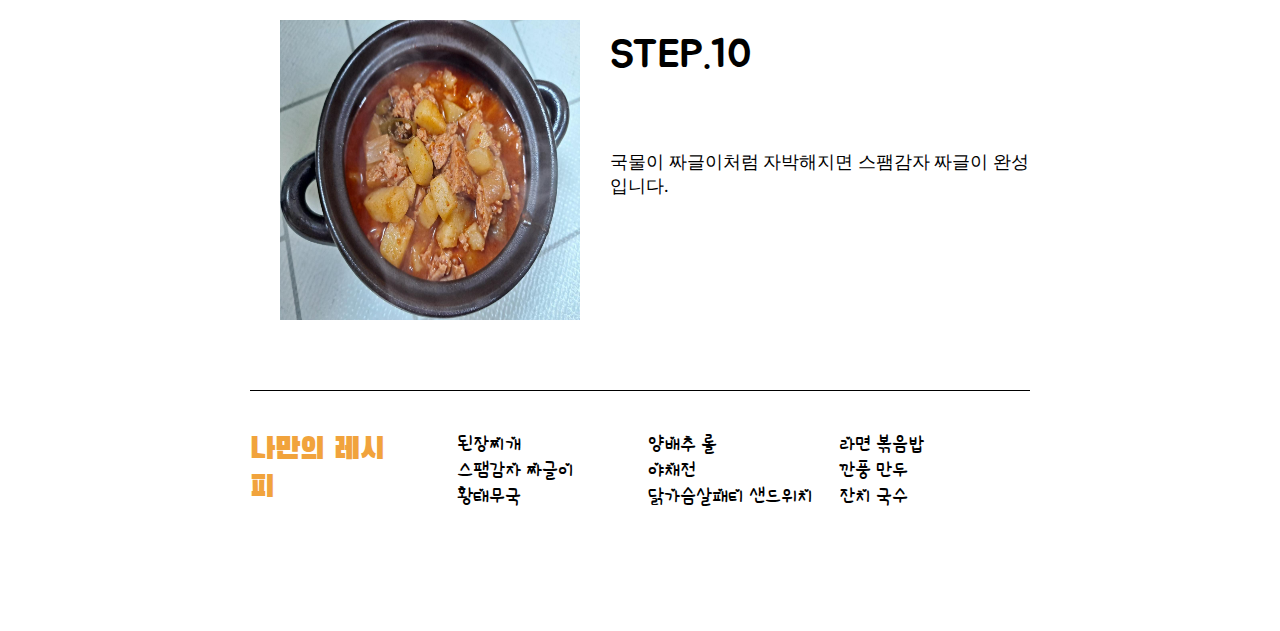
<file: food1_2.html>
<!DOCTYPE html>
<html lang="en">
<head>
    <meta charset="UTF-8">
    <meta http-equiv="X-UA-Compatible" content="IE=edge">
    <meta name="viewport" content="width=device-width, initial-scale=1.0">
    <title>나만의 레시피</title>
    <link rel="stylesheet" href="css/html.css">
</head>
<body>
    <header><a href="index.html">나만의 레시피</a>  
        <div>
            <ul class="menu">
                <li>
                    <a href=""><span>국,찌개</span></a>
                    <ul class="submenu">
                        <li><a href="food1_1.html">된장찌개</a></li>
                        <li><a href="food1_2.html">스팸감자 짜글이</a></li>
                        <li><a href="food1_3.html">황태무국</a></li>
                    </ul>
                </li>
                <li>
                    <a href=""><span>다이어트</span></a>
                    <ul class="submenu">
                        <li><a href="food2_1.html">양배추 롤</a></li>
                        <li><a href="food2_2.html">야채전</a></li>
                        <li><a href="food2_3.html">샌드위치</a></li>
                    </ul>
                </li>
                <li>
                    <a href=""><span>간편 요리</span></a>
                    <ul class="submenu">
                        <li><a href="food3_1.html">라면 볶음밥</a></li>
                        <li><a href="food3_2.html">깐풍 만두</a></li>
                        <li><a href="food3_3.html">잔치 국수</a></li>
                    </ul>
                </li>
            </ul>
        </div>
    </header>
    <section class="wrap">
        <nav>
            <div class="bar">
                <ol>
                    <li><a href="#">국,찌개</a>
                        <ol>
                            <li><a href="food1_1.html">된장찌개</a></li>
                            <li><a href="food1_2.html">스팸 짜글이</a></li>
                            <li><a href="food1_3.html">황태무국</a></li>
                        </ol>
                    </li>
                    <li><a href="#">다이어트</a>
                        <ol>
                            <li><a href="food2_1.html">양배추 롤</a></li>
                            <li><a href="food2_2.html">야채전</a></li>
                            <li><a href="food2_3.html">샌드위치</a></li>
                        </ol>
                    </li>
                    <li><a href="#">간편요리</a>
                        <ol>
                            <li><a href="food3_1.html">라면 볶음밥</a></li>
                            <li><a href="food3_2.html">깐풍 만두</a></li>
                            <li><a href="food3_3.html">잔치 국수</a></li>
                        </ol>
                    </li>
                </ol>
            </div>
        </nav>
        <div class="post-header"><h3>스팸감자 고추장찌개 레시피</h3></div>
        <article>
            <div class="food-item">
                <div class="av">동영상<br>
                    <iframe width="700" height="315" 
                    src="https://www.youtube.com/embed/g39mMCIEXV0" 
                    title="YouTube video player" frameborder="0" 
                    allow="accelerometer; autoplay; clipboard-write; 
                    encrypted-media; gyroscope; picture-in-picture" 
                    allowfullscreen>
                    </iframe>
                </div>
            </div>
            
            <div class="food-item">
                <img class="food-img" src="img/food1_2/header.jpg">  
                <div class="food-item2">RECIPE TIP</div>
                <div class="food-item3">
                    <p>말 그대로 짜글이~ 뚝배기에 끓여주면 더 맛있고, <br>
                        짜글짜글 많이 졸여서 먹으면 더 맛있어요~</p>
                </div>                                             
            </div>

            <div class="food-item">
                <img class="food-img" src="img/food1_2/1.jpg">  
                <div class="food-item2">STEP.1</div>
                <div class="food-item3">
                    <p>분량의 양념을 계량해 잘섞어서 준비해주세요.</p>
                    <p>밥숟가락 크기로<br>
                        고춧가루 2, 진간장 3, 다진 마늘 1 ,<br>
                        맛술 1 , 고추장 1, 된장 1/3 , 물 2컵</p>
                    
                </div>                                             
            </div>

            <div class="food-item">
                <img class="food-img" src="./img/food1_2/2.jpg">  
                <div class="food-item2">STEP.2</div>
                <div class="food-item3">
                    <p>양파 반개는 작게 썰어주세요.</p>
                </div>                                             
            </div>

            <div class="food-item">
                <img class="food-img" src="./img/food1_2/3.jpg">  
                <div class="food-item2">STEP.3</div>
                <div class="food-item3">
                    <p>땡초2개도 쫑쫑 썰어주세요.</p>
                </div>                                             
            </div>

            <div class="food-item">
                <img class="food-img" src="./img/food1_2/4.jpg">  
                <div class="food-item2">STEP.4</div>
                <div class="food-item3">
                    <p>감자도 껍질을 벗기고 깍뚝썰기해주세요.</p>
                </div>                                             
            </div>

            <div class="food-item">
                <img class="food-img" src="./img/food1_2/5.jpg">  
                <div class="food-item2">STEP.5</div>
                <div class="food-item3">
                    <p>스팸 1캔은 위생비닐에 넣고 으깨서 준비해주세요.</p>
                </div>                                             
            </div>

            <div class="food-item">
                <img class="food-img" src="./img/food1_2/6.jpg">  
                <div class="food-item2">STEP.6</div>
                <div class="food-item3">
                    <p>냄비에 스팸, 감자, 양파, 고추를 넣어주세요.~</p>
                </div>                                             
            </div>

            <div class="food-item">
                <img class="food-img" src="./img/food1_2/7.jpg">  
                <div class="food-item2">STEP.7</div>
                <div class="food-item3">
                    <p>물 넣고 만들어둔 양념장을 넣어주세요</p>
                </div>                                             
            </div>

            <div class="food-item">
                <img class="food-img" src="./img/food1_2/8.jpg">  
                <div class="food-item2">STEP.8</div>
                <div class="food-item3">
                    <p>센불에서 10분가량 끓여주세요.</p>
                </div>                                             
            </div>

            <div class="food-item">
                <img class="food-img" src="./img/food1_2/9.jpg">  
                <div class="food-item2">STEP.9</div>
                <div class="food-item3">
                    <p>10분간 센불에서 끓인후 중약불로 줄여 뭉근하게 졸여주세요</p>
                </div>                                             
            </div>

            <div class="food-item">
                <img class="food-img" src="./img/food1_2/10.jpg">  
                <div class="food-item2">STEP.10</div>
                <div class="food-item3">
                    <p>국물이 짜글이처럼 자박해지면 스팸감자 짜글이 완성입니다.</p>
                </div>                                             
            </div>

        </article>
    </section>
    <footer class="footer-menu">
        <a href="index.html">나만의 레시피</a>
        <ul class="footer-menu1">
            <li><a href="food1_1.html">된장찌개</a></li>
            <li><a href="food1_2.html">스팸감자 짜글이</a></li>
            <li><a href="food1_3.html">황태무국</a></li>
        </ul>
        
        <ul class="footer-menu2">
            <li><a href="food2_1.html">양배추 롤</a></li>
            <li><a href="food2_2.html">야채전</a></li>
            <li><a href="food2_3.html">닭가슴살패티 샌드위치</a></li>
        </ul>

        <ul class="footer-menu3">
            <li><a href="food3_1.html">라면 볶음밥</a></li>
            <li><a href="food3_2.html">깐풍 만두</a></li>
            <li><a href="food3_3.html">잔치 국수</a></li>
        </ul>
    </footer>
    
</body>
</html>
</file>
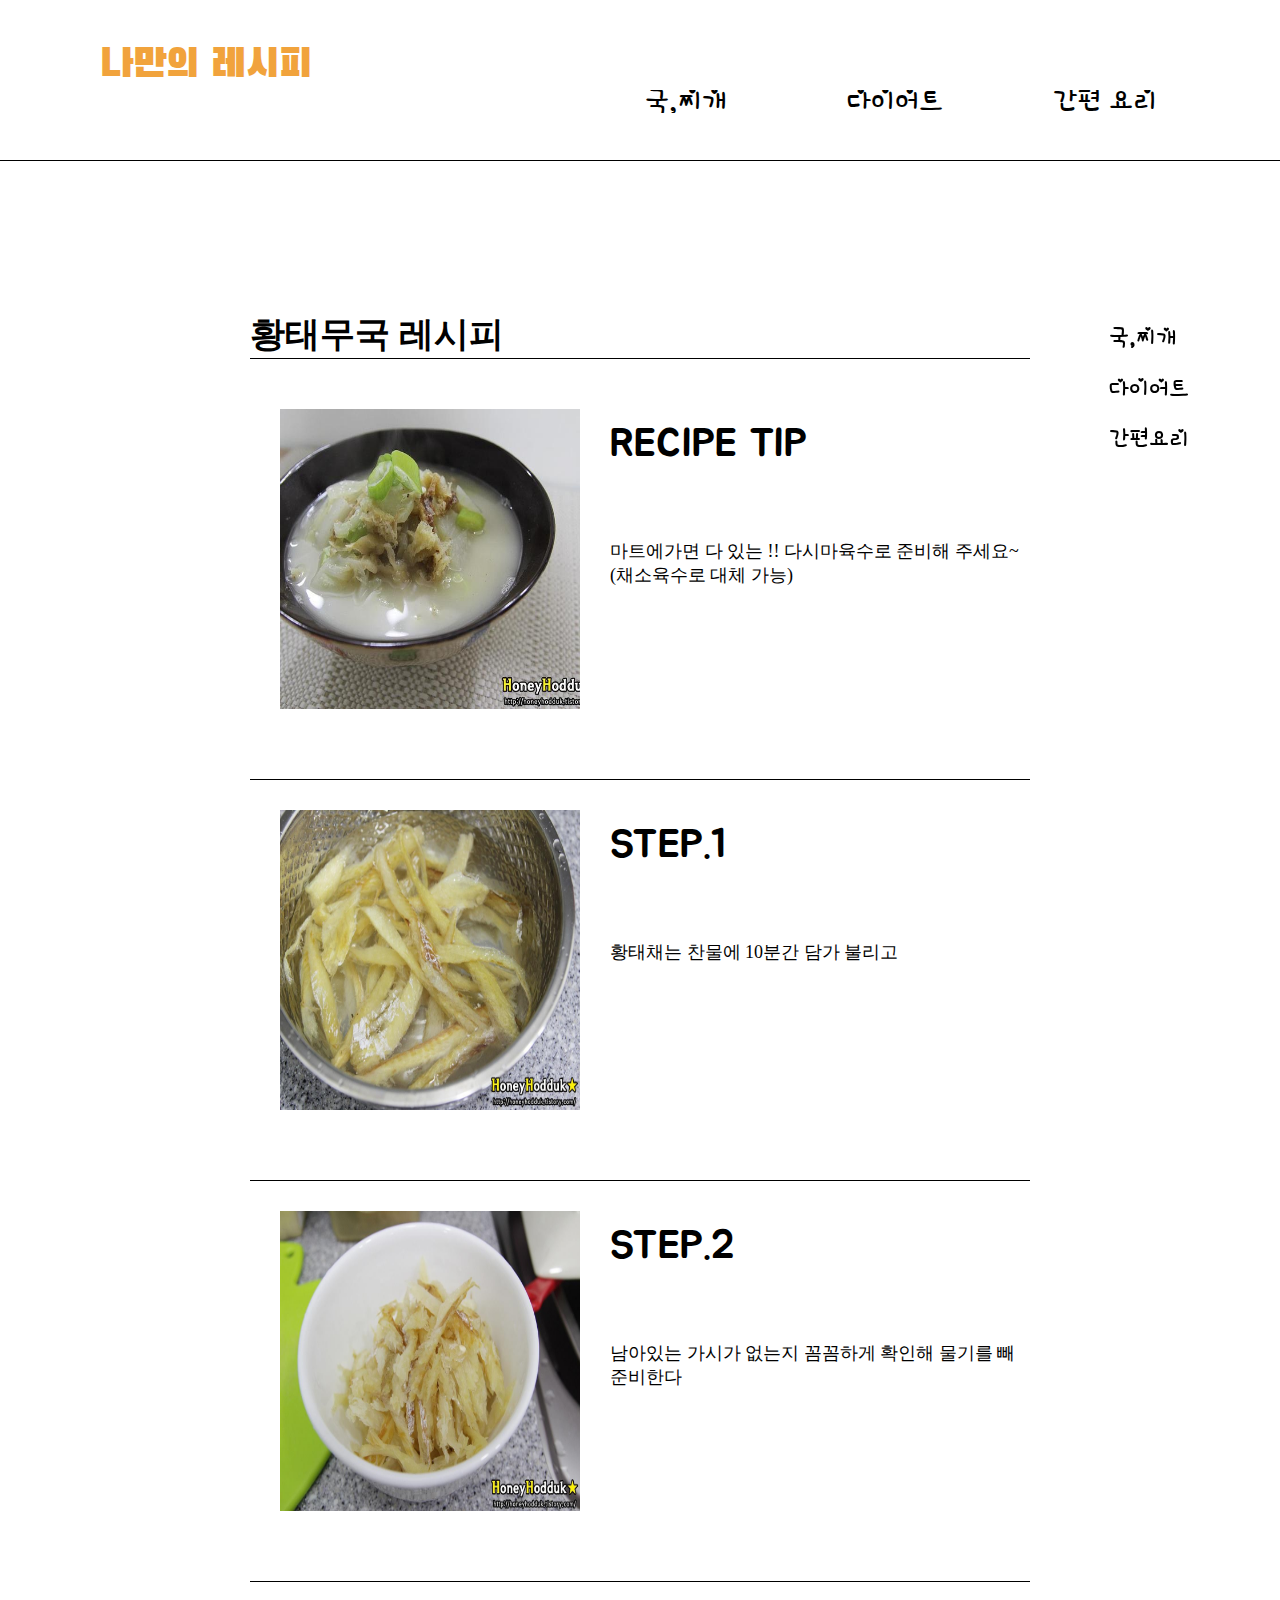
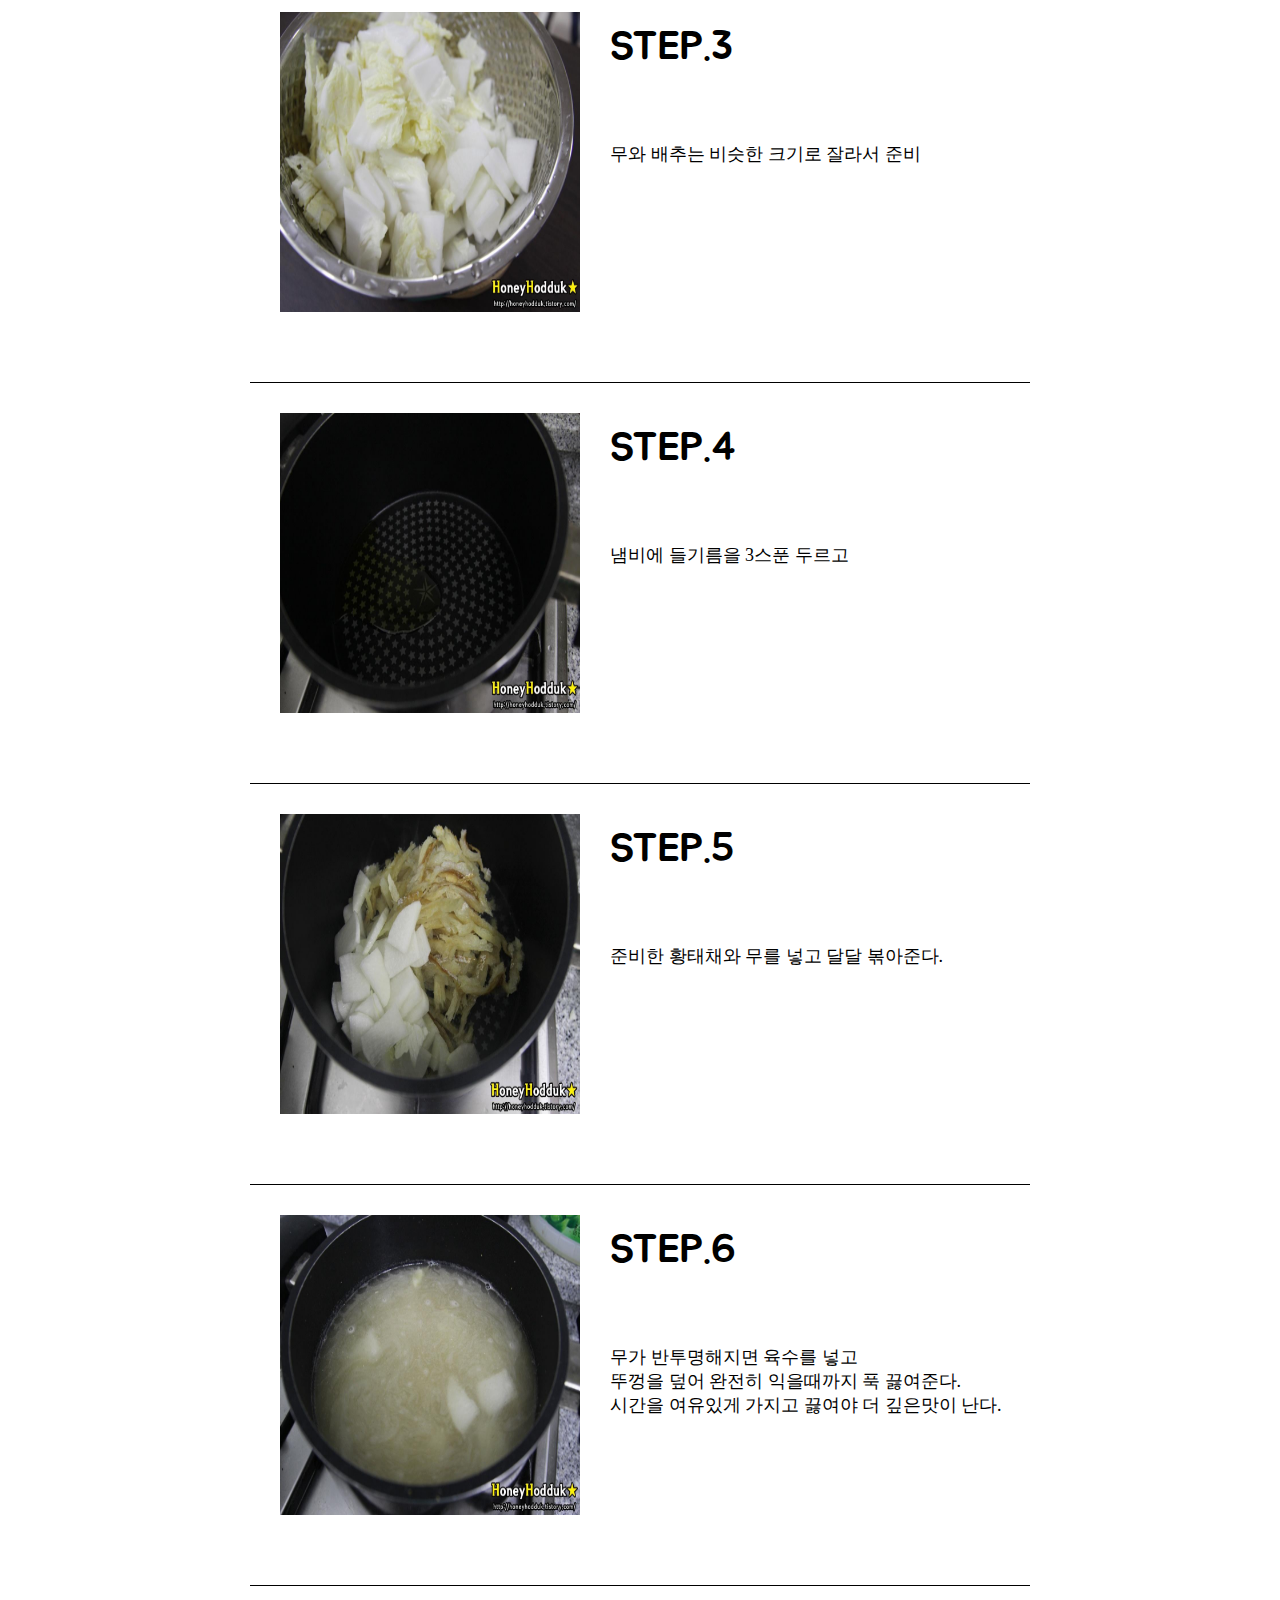
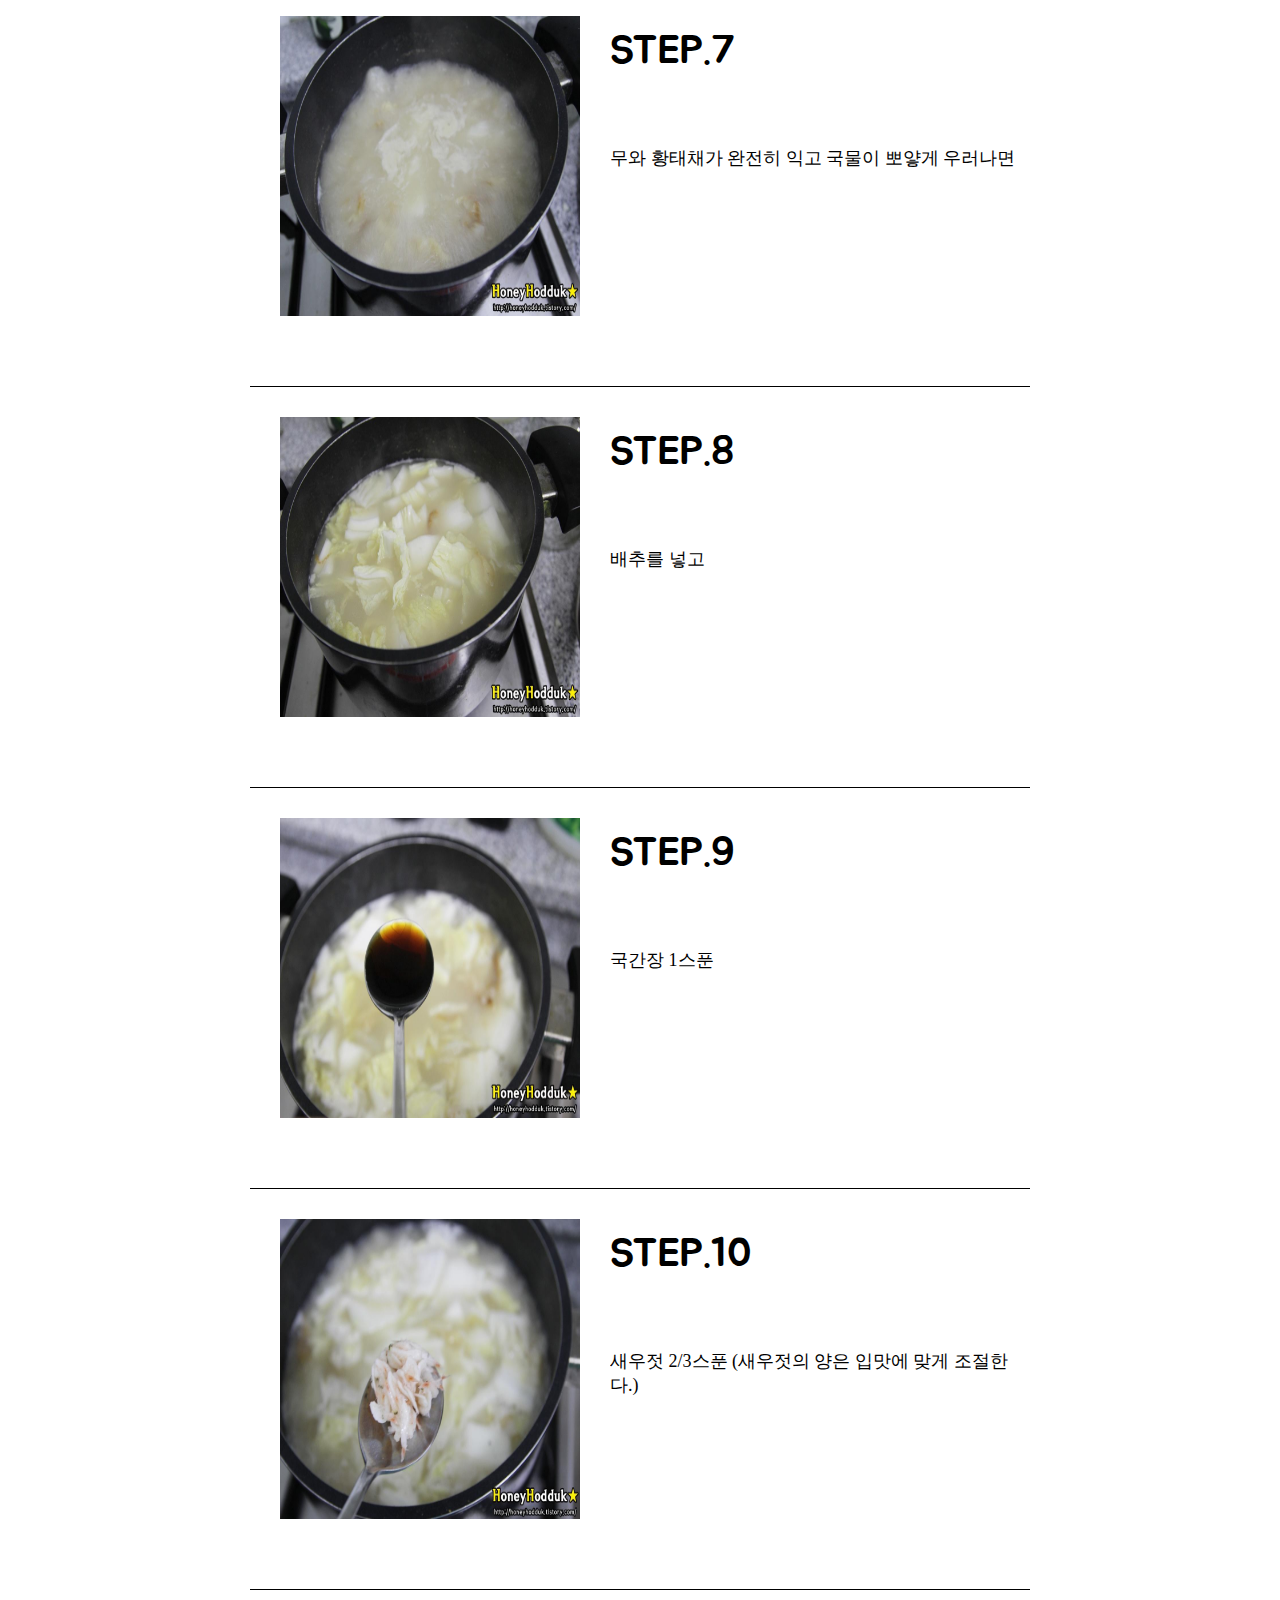
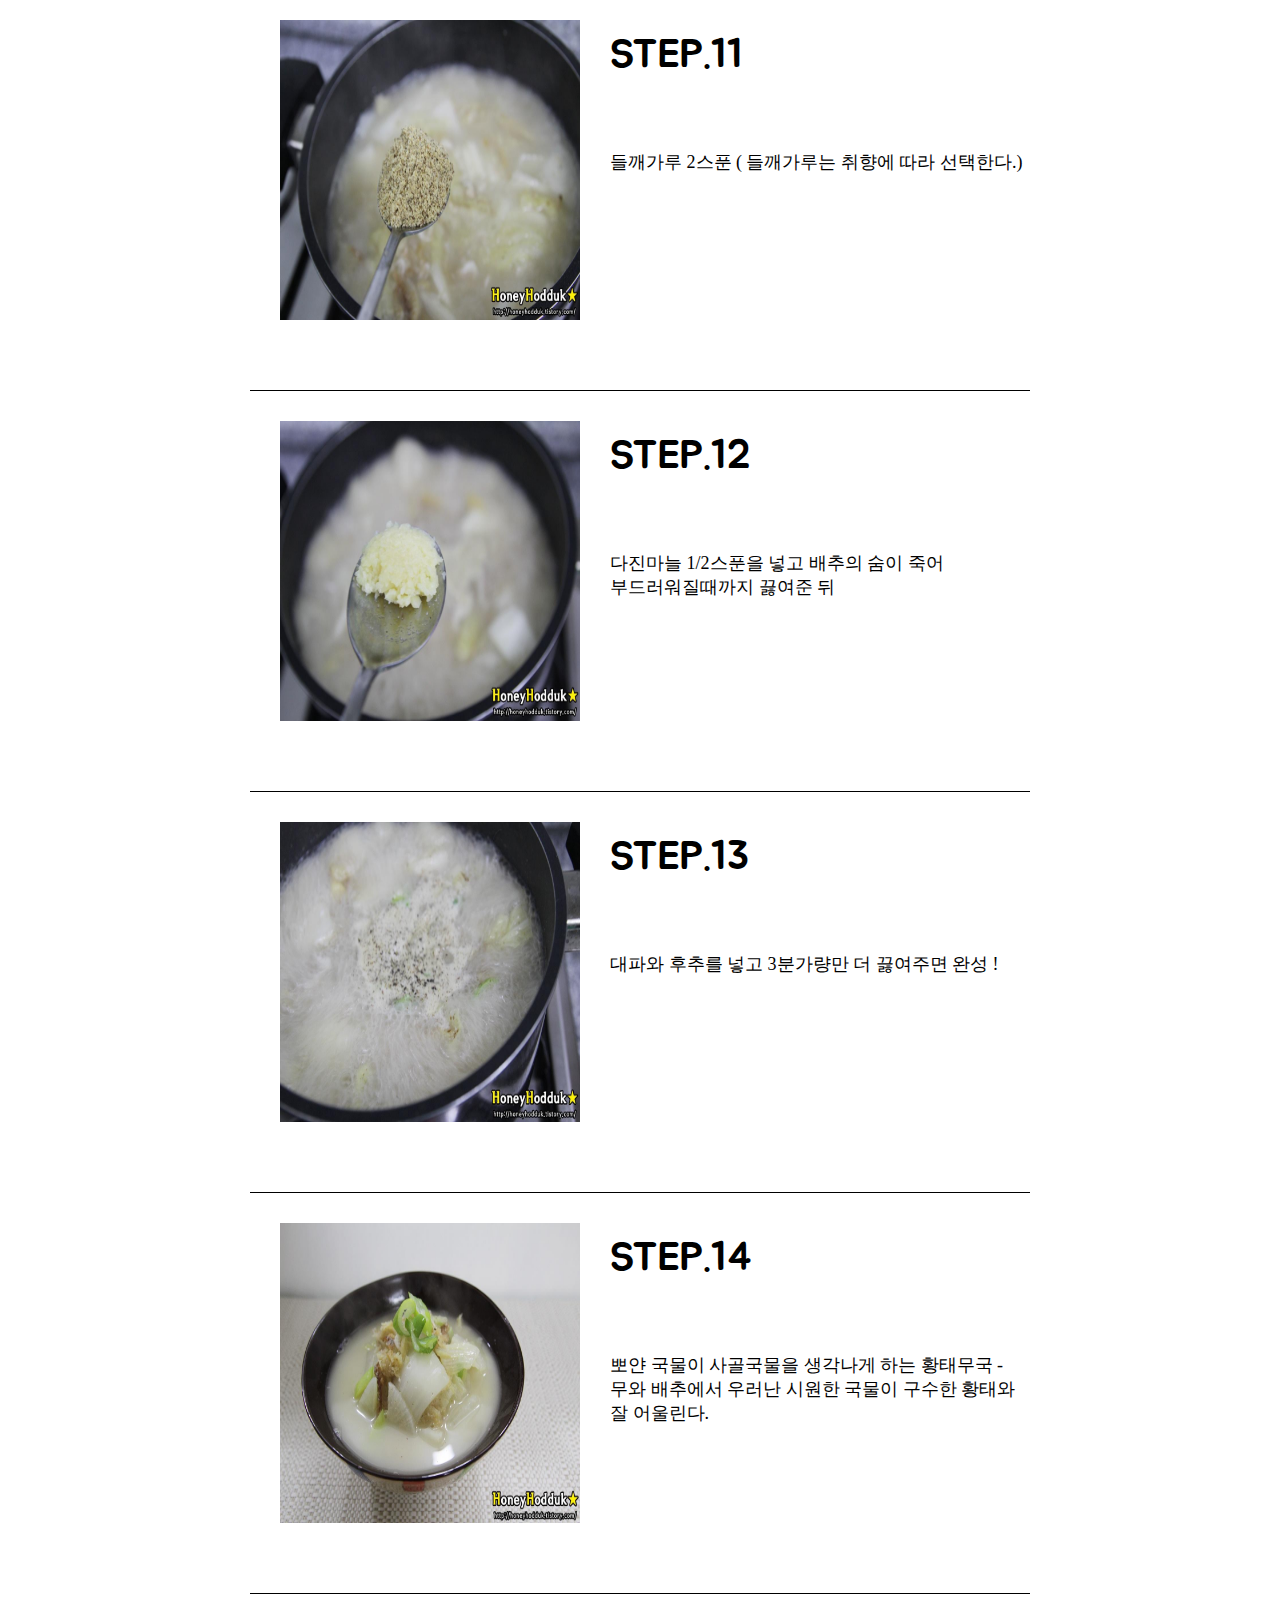
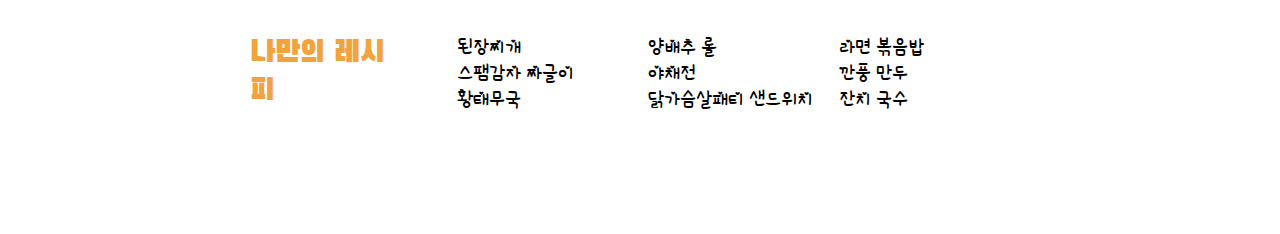
<file: food1_3.html>
<!DOCTYPE html>
<html lang="en">
<head>
    <meta charset="UTF-8">
    <meta http-equiv="X-UA-Compatible" content="IE=edge">
    <meta name="viewport" content="width=device-width, initial-scale=1.0">
    <title>나만의 레시피</title>
    <link rel="stylesheet" href="css/html.css">
</head>
<body>
    <header><a href="index.html">나만의 레시피</a>  
        <div>
            <ul class="menu">
                <li>
                    <a href=""><span>국,찌개</span></a>
                    <ul class="submenu">
                        <li><a href="food1_1.html">된장찌개</a></li>
                        <li><a href="food1_2.html">스팸감자 짜글이</a></li>
                        <li><a href="food1_3.html">황태무국</a></li>
                    </ul>
                </li>
                <li>
                    <a href=""><span>다이어트</span></a>
                    <ul class="submenu">
                        <li><a href="food2_1.html">양배추 롤</a></li>
                        <li><a href="food2_2.html">야채전</a></li>
                        <li><a href="food2_3.html">샌드위치</a></li>
                    </ul>
                </li>
                <li>
                    <a href=""><span>간편 요리</span></a>
                    <ul class="submenu">
                        <li><a href="food3_1.html">라면 볶음밥</a></li>
                        <li><a href="food3_2.html">깐풍 만두</a></li>
                        <li><a href="food3_3.html">잔치 국수</a></li>
                    </ul>
                </li>
            </ul>
        </div>
    </header>
    <section class="wrap">
        <nav>
            <div class="bar">
                <ol>
                    <li><a href="#">국,찌개</a>
                        <ol>
                            <li><a href="food1_1.html">된장찌개</a></li>
                            <li><a href="food1_2.html">스팸 짜글이</a></li>
                            <li><a href="food1_3.html">황태무국</a></li>
                        </ol>
                    </li>
                    <li><a href="#">다이어트</a>
                        <ol>
                            <li><a href="food2_1.html">양배추 롤</a></li>
                            <li><a href="food2_2.html">야채전</a></li>
                            <li><a href="food2_3.html">샌드위치</a></li>
                        </ol>
                    </li>
                    <li><a href="#">간편요리</a>
                        <ol>
                            <li><a href="food3_1.html">라면 볶음밥</a></li>
                            <li><a href="food3_2.html">깐풍 만두</a></li>
                            <li><a href="food3_3.html">잔치 국수</a></li>
                        </ol>
                    </li>
                </ol>
            </div>
        </nav>
        <div class="post-header"><h3>황태무국 레시피</h3>
        </div>
        <article>
            <div class="food-item">
                <img class="food-img" src="img/food1_3/header.jpg">  
                <div class="food-item2">RECIPE TIP</div>
                <div class="food-item3">
                    <p>마트에가면 다 있는 !! 다시마육수로 준비해 주세요~<br>
                        (채소육수로 대체 가능)
                    </p>
                </div>                                             
            </div>

            <div class="food-item">
                <img class="food-img" src="img/food1_3/1.jpg">  
                <div class="food-item2">STEP.1</div>
                <div class="food-item3">
                    <p>황태채는 찬물에 10분간 담가 불리고</p>
                    
                </div>                                             
            </div>

            <div class="food-item">
                <img class="food-img" src="./img/food1_3/2.jpg">  
                <div class="food-item2">STEP.2</div>
                <div class="food-item3">
                    <p>남아있는 가시가 없는지 꼼꼼하게 확인해 물기를 빼 준비한다</p>
                </div>                                             
            </div>

            <div class="food-item">
                <img class="food-img" src="./img/food1_3/3.jpg">  
                <div class="food-item2">STEP.3</div>
                <div class="food-item3">
                    <p>무와 배추는 비슷한 크기로 잘라서 준비</p>
                </div>                                             
            </div>

            <div class="food-item">
                <img class="food-img" src="./img/food1_3/4.jpg">  
                <div class="food-item2">STEP.4</div>
                <div class="food-item3">
                    <p>냄비에 들기름을 3스푼 두르고</p>
                </div>                                             
            </div>

            <div class="food-item">
                <img class="food-img" src="./img/food1_3/5.jpg">  
                <div class="food-item2">STEP.5</div>
                <div class="food-item3">
                    <p>준비한 황태채와 무를 넣고 달달 볶아준다.</p>
                </div>                                             
            </div>

            <div class="food-item">
                <img class="food-img" src="./img/food1_3/6.jpg">  
                <div class="food-item2">STEP.6</div>
                <div class="food-item3">
                    <p>무가 반투명해지면 육수를 넣고 <br>
                        뚜껑을 덮어 완전히 익을때까지 푹 끓여준다. <br>
                        시간을 여유있게 가지고 끓여야 더 깊은맛이 난다.</p>
                </div>                                             
            </div>

            <div class="food-item">
                <img class="food-img" src="./img/food1_3/7.jpg">  
                <div class="food-item2">STEP.7</div>
                <div class="food-item3">
                    <p>무와 황태채가 완전히 익고 국물이 뽀얗게 우러나면</p>
                </div>                                             
            </div>

            <div class="food-item">
                <img class="food-img" src="./img/food1_3/8.jpg">  
                <div class="food-item2">STEP.8</div>
                <div class="food-item3">
                    <p>배추를 넣고</p>
                </div>                                             
            </div>

            <div class="food-item">
                <img class="food-img" src="./img/food1_3/9.jpg">  
                <div class="food-item2">STEP.9</div>
                <div class="food-item3">
                    <p>국간장 1스푼</p>
                </div>                                             
            </div>

            <div class="food-item">
                <img class="food-img" src="./img/food1_3/10.jpg">  
                <div class="food-item2">STEP.10</div>
                <div class="food-item3">
                    <p>새우젓 2/3스푼 (새우젓의 양은 입맛에 맞게 조절한다.)</p>
                </div>                                             
            </div>

            <div class="food-item">
                <img class="food-img" src="./img/food1_3/11.jpg">  
                <div class="food-item2">STEP.11</div>
                <div class="food-item3">
                    <p>들깨가루 2스푼 ( 들깨가루는 취향에 따라 선택한다.)</p>
                </div>                                             
            </div>

            <div class="food-item">
                <img class="food-img" src="./img/food1_3/12.jpg">  
                <div class="food-item2">STEP.12</div>
                <div class="food-item3">
                    <p>다진마늘 1/2스푼을 넣고 배추의 숨이 죽어<br>
                        부드러워질때까지 끓여준 뒤</p>
                </div>                                             
            </div>

            <div class="food-item">
                <img class="food-img" src="./img/food1_3/13.jpg">  
                <div class="food-item2">STEP.13</div>
                <div class="food-item3">
                    <p>대파와 후추를 넣고 3분가량만 더 끓여주면 완성 !</p>
                </div>                                             
            </div>

            <div class="food-item">
                <img class="food-img" src="./img/food1_3/14.jpg">  
                <div class="food-item2">STEP.14</div>
                <div class="food-item3">
                    <p>뽀얀 국물이 사골국물을 생각나게 하는 황태무국 - <br>
                    무와 배추에서 우러난 시원한 국물이 구수한 황태와 잘 어울린다.</p>
                </div>                                             
            </div>
        </article>
    </section>
    <footer class="footer-menu">
        <a href="index.html">나만의 레시피</a>
        <ul class="footer-menu1">
            <li><a href="food1_1.html">된장찌개</a></li>
            <li><a href="food1_2.html">스팸감자 짜글이</a></li>
            <li><a href="food1_3.html">황태무국</a></li>
        </ul>
        
        <ul class="footer-menu2">
            <li><a href="food2_1.html">양배추 롤</a></li>
            <li><a href="food2_2.html">야채전</a></li>
            <li><a href="food2_3.html">닭가슴살패티 샌드위치</a></li>
        </ul>

        <ul class="footer-menu3">
            <li><a href="food3_1.html">라면 볶음밥</a></li>
            <li><a href="food3_2.html">깐풍 만두</a></li>
            <li><a href="food3_3.html">잔치 국수</a></li>
        </ul>
    </footer>
    
</body>
</html>
</file>
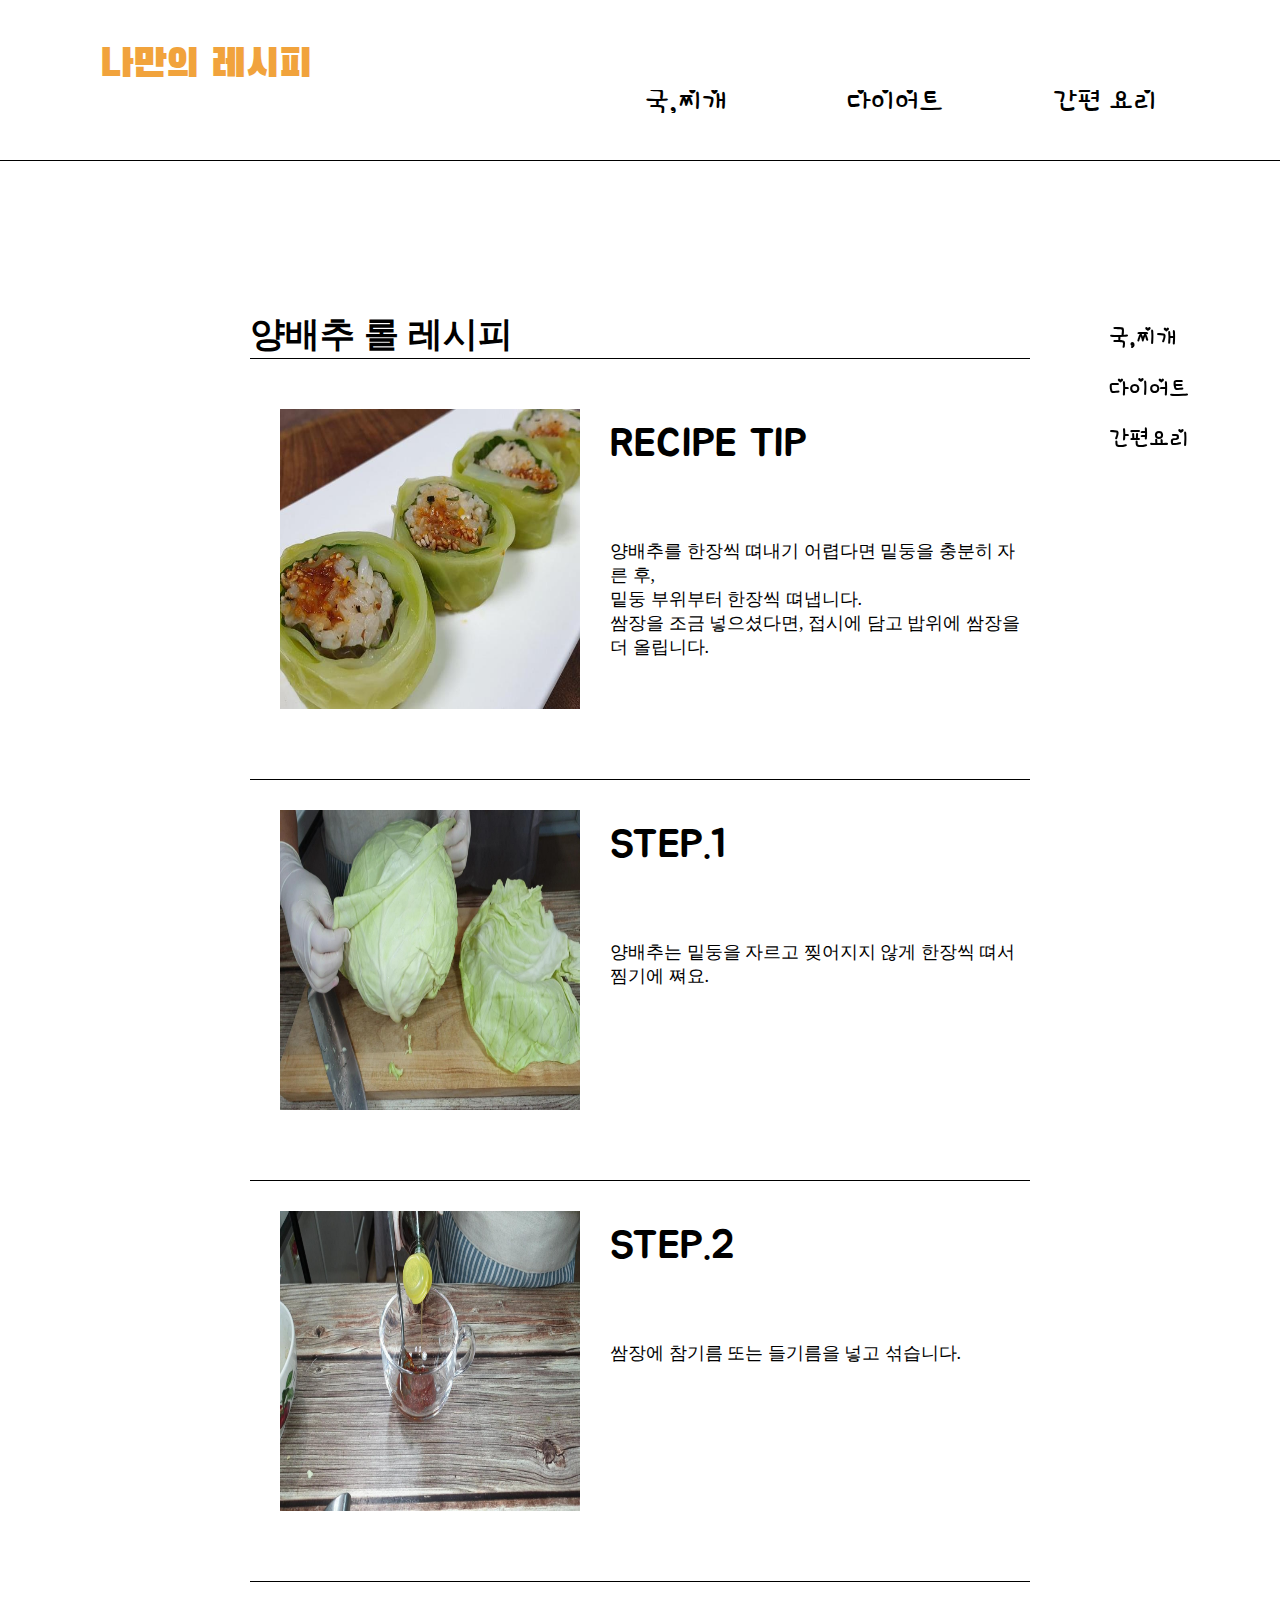
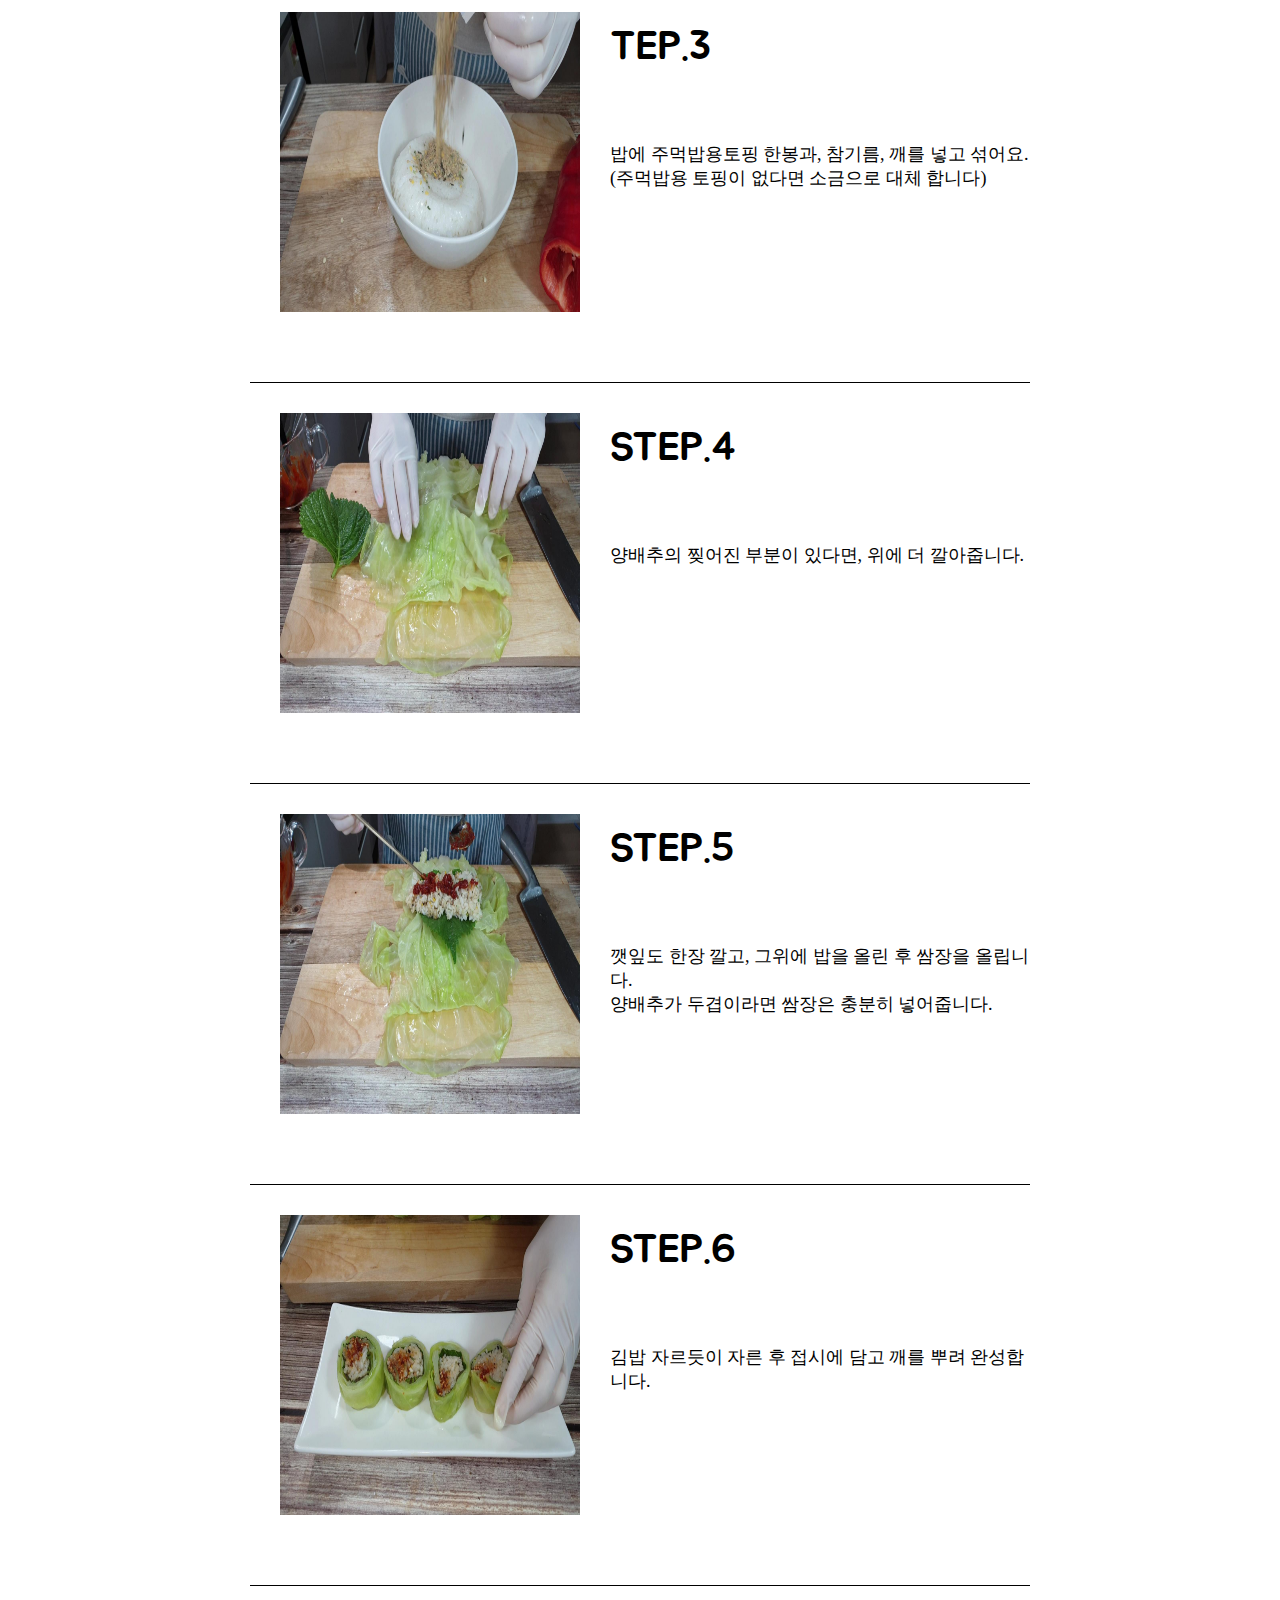
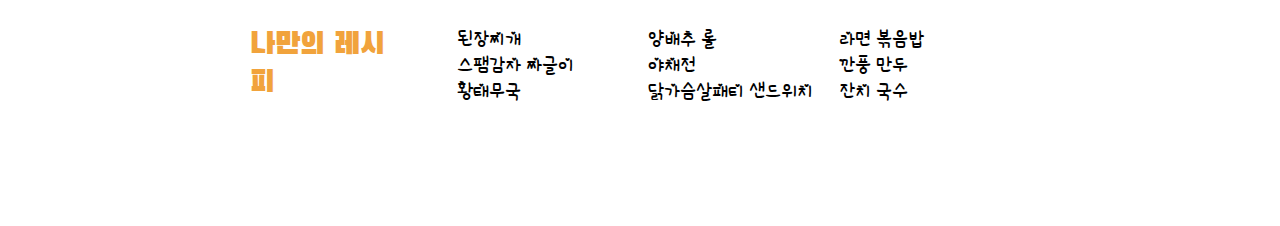
<file: food2_1.html>
<!DOCTYPE html>
<html lang="en">
<head>
    <meta charset="UTF-8">
    <meta http-equiv="X-UA-Compatible" content="IE=edge">
    <meta name="viewport" content="width=device-width, initial-scale=1.0">
    <title>나만의 레시피</title>
    <link rel="stylesheet" href="css/html.css">
</head>
<body>
    <header><a href="index.html">나만의 레시피</a>  
        <div>
            <ul class="menu">
                <li>
                    <a href=""><span>국,찌개</span></a>
                    <ul class="submenu">
                        <li><a href="food1_1.html">된장찌개</a></li>
                        <li><a href="food1_2.html">스팸감자 짜글이</a></li>
                        <li><a href="food1_3.html">황태무국</a></li>
                    </ul>
                </li>
                <li>
                    <a href=""><span>다이어트</span></a>
                    <ul class="submenu">
                        <li><a href="food2_1.html">양배추 롤</a></li>
                        <li><a href="food2_2.html">야채전</a></li>
                        <li><a href="food2_3.html">샌드위치</a></li>
                    </ul>
                </li>
                <li>
                    <a href=""><span>간편 요리</span></a>
                    <ul class="submenu">
                        <li><a href="food3_1.html">라면 볶음밥</a></li>
                        <li><a href="food3_2.html">깐풍 만두</a></li>
                        <li><a href="food3_3.html">잔치 국수</a></li>
                    </ul>
                </li>
            </ul>
        </div>
    </header>
    <section class="wrap">
        <nav>
            <div class="bar">
                <ol>
                    <li><a href="#">국,찌개</a>
                        <ol>
                            <li><a href="food1_1.html">된장찌개</a></li>
                            <li><a href="food1_2.html">스팸 짜글이</a></li>
                            <li><a href="food1_3.html">황태무국</a></li>
                        </ol>
                    </li>
                    <li><a href="#">다이어트</a>
                        <ol>
                            <li><a href="food2_1.html">양배추 롤</a></li>
                            <li><a href="food2_2.html">야채전</a></li>
                            <li><a href="food2_3.html">샌드위치</a></li>
                        </ol>
                    </li>
                    <li><a href="#">간편요리</a>
                        <ol>
                            <li><a href="food3_1.html">라면 볶음밥</a></li>
                            <li><a href="food3_2.html">깐풍 만두</a></li>
                            <li><a href="food3_3.html">잔치 국수</a></li>
                        </ol>
                    </li>
                </ol>
            </div>
        </nav>
        <div class="post-header"><h3>양배추 롤 레시피</h3></div>
        <article>
            <div class="food-item">
                <img class="food-img" src="img/food2_1/header.jpg">  
                <div class="food-item2">RECIPE TIP</div>
                <div class="food-item3">
                    <p>
                    양배추를 한장씩 뗘내기 어렵다면 밑둥을 충분히 자른 후, <br>
                    밑둥 부위부터 한장씩 뗘냅니다. <br>
                    쌈장을 조금 넣으셨다면, 접시에 담고 밥위에 쌈장을 더 올립니다. 
                    </p>
                </div>                                             
            </div>

            <div class="food-item">
                <img class="food-img" src="img/food2_1/1.jpg">  
                <div class="food-item2">STEP.1</div>
                <div class="food-item3">
                    <p>양배추는 밑둥을 자르고 찢어지지 않게 한장씩 뗘서 찜기에 쪄요.</p>
                </div>                                             
            </div>

            <div class="food-item">
                <img class="food-img" src="img/food2_1/2.jpg">  
                <div class="food-item2">STEP.2</div>
                <div class="food-item3">
                    <p>쌈장에 참기름 또는 들기름을 넣고 섞습니다.</p>
                </div>                                             
            </div>

            <div class="food-item">
                <img class="food-img" src="img/food2_1/3.jpg">  
                <div class="food-item2">TEP.3</div>
                <div class="food-item3">
                    <p>밥에 주먹밥용토핑 한봉과, 참기름, 깨를 넣고 섞어요. <br>
                    (주먹밥용 토핑이 없다면 소금으로 대체 합니다)</p>
                </div>                                             
            </div>

            <div class="food-item">
                <img class="food-img" src="./img/food2_1/4.jpg">  
                <div class="food-item2">STEP.4</div>
                <div class="food-item3">
                    <p>양배추의 찢어진 부분이 있다면, 위에 더 깔아줍니다.</p>
                </div>                                             
            </div>

            <div class="food-item">
                <img class="food-img" src="./img/food2_1/5.jpg">  
                <div class="food-item2">STEP.5</div>
                <div class="food-item3">
                    <p>깻잎도 한장 깔고, 그위에 밥을 올린 후 쌈장을 올립니다. <br>
                    양배추가 두겹이라면 쌈장은 충분히 넣어줍니다.</p>
                </div>                                             
            </div>

            <div class="food-item">
                <img class="food-img" src="./img/food2_1/6.jpg">  
                <div class="food-item2">STEP.6</div>
                <div class="food-item3">
                    <p>김밥 자르듯이 자른 후 접시에 담고 깨를 뿌려 완성합니다.</p>
                </div>                                             
            </div>
        </article>
    </section>
    <footer class="footer-menu">
        <a href="index.html">나만의 레시피</a>
        <ul class="footer-menu1">
            <li><a href="food1_1.html">된장찌개</a></li>
            <li><a href="food1_2.html">스팸감자 짜글이</a></li>
            <li><a href="food1_3.html">황태무국</a></li>
        </ul>
        
        <ul class="footer-menu2">
            <li><a href="food2_1.html">양배추 롤</a></li>
            <li><a href="food2_2.html">야채전</a></li>
            <li><a href="food2_3.html">닭가슴살패티 샌드위치</a></li>
        </ul>

        <ul class="footer-menu3">
            <li><a href="food3_1.html">라면 볶음밥</a></li>
            <li><a href="food3_2.html">깐풍 만두</a></li>
            <li><a href="food3_3.html">잔치 국수</a></li>
        </ul>
    </footer>
    
</body>
</html>
</file>
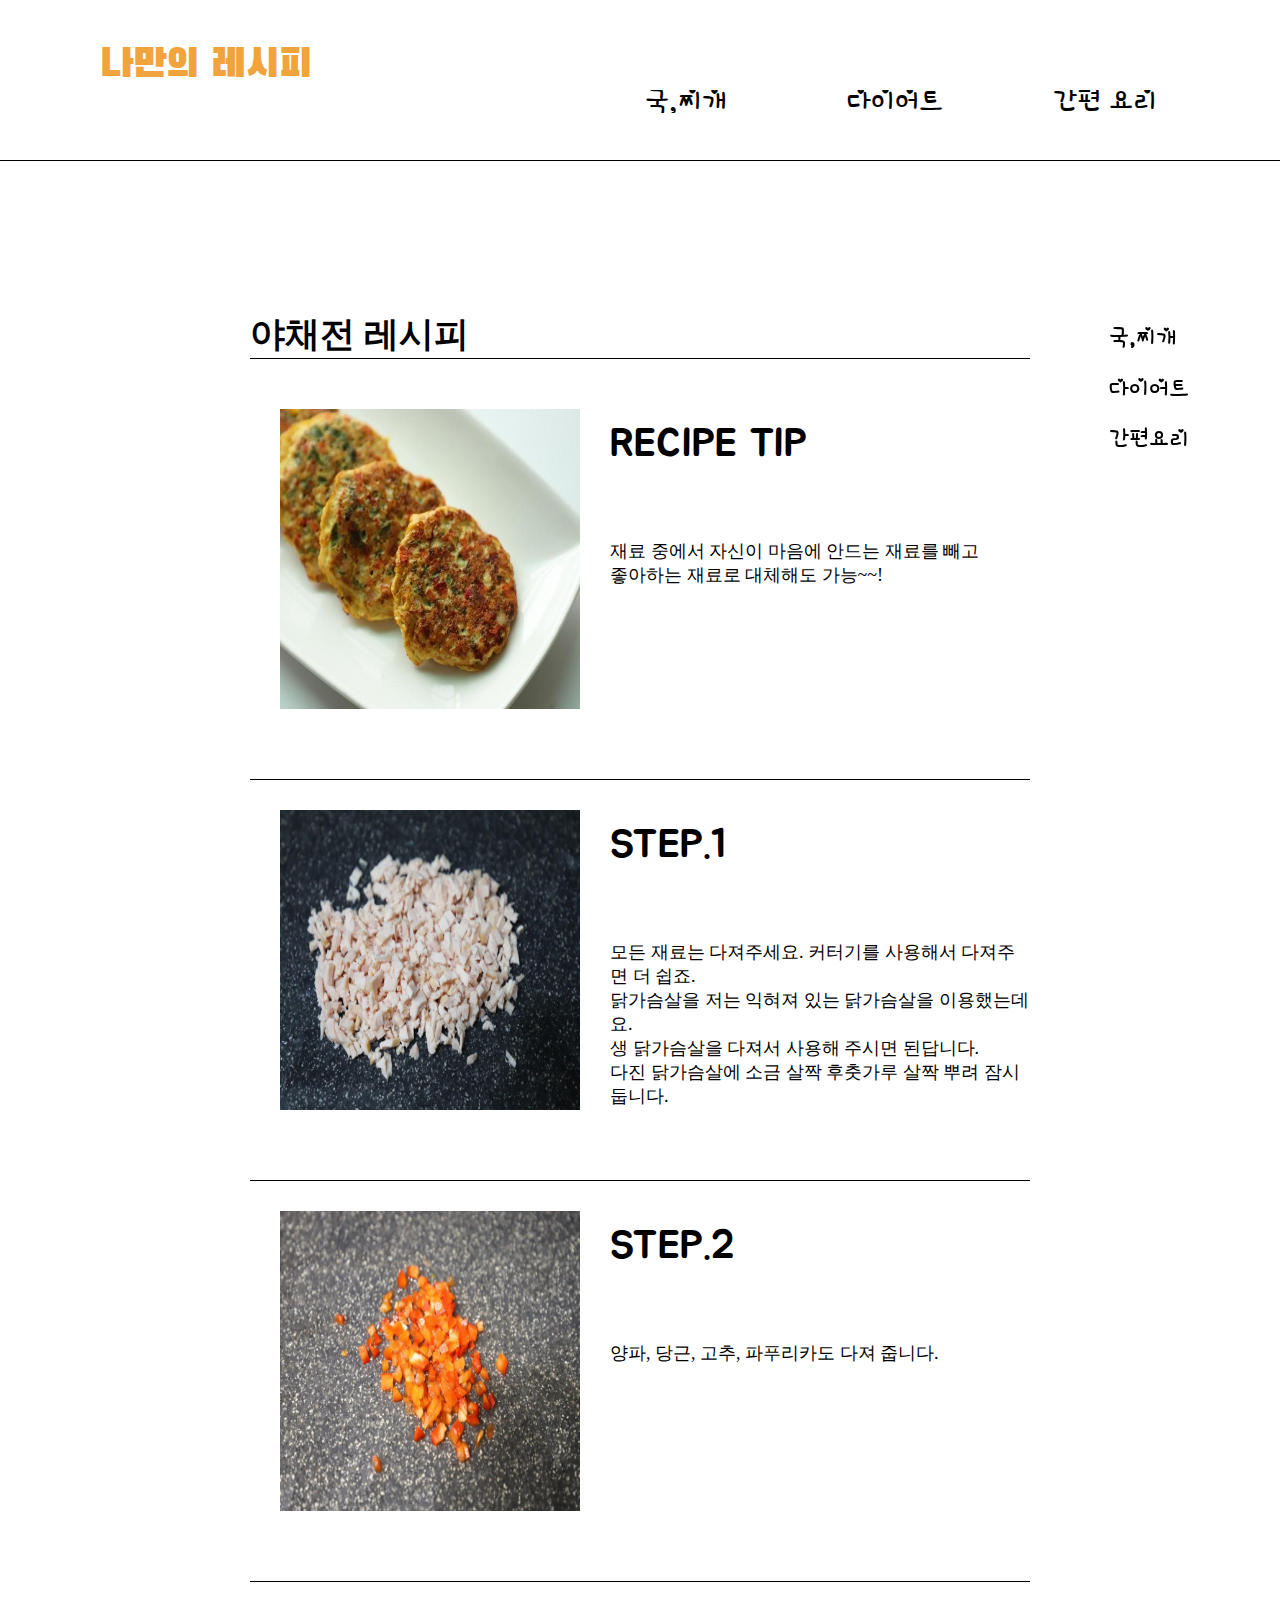
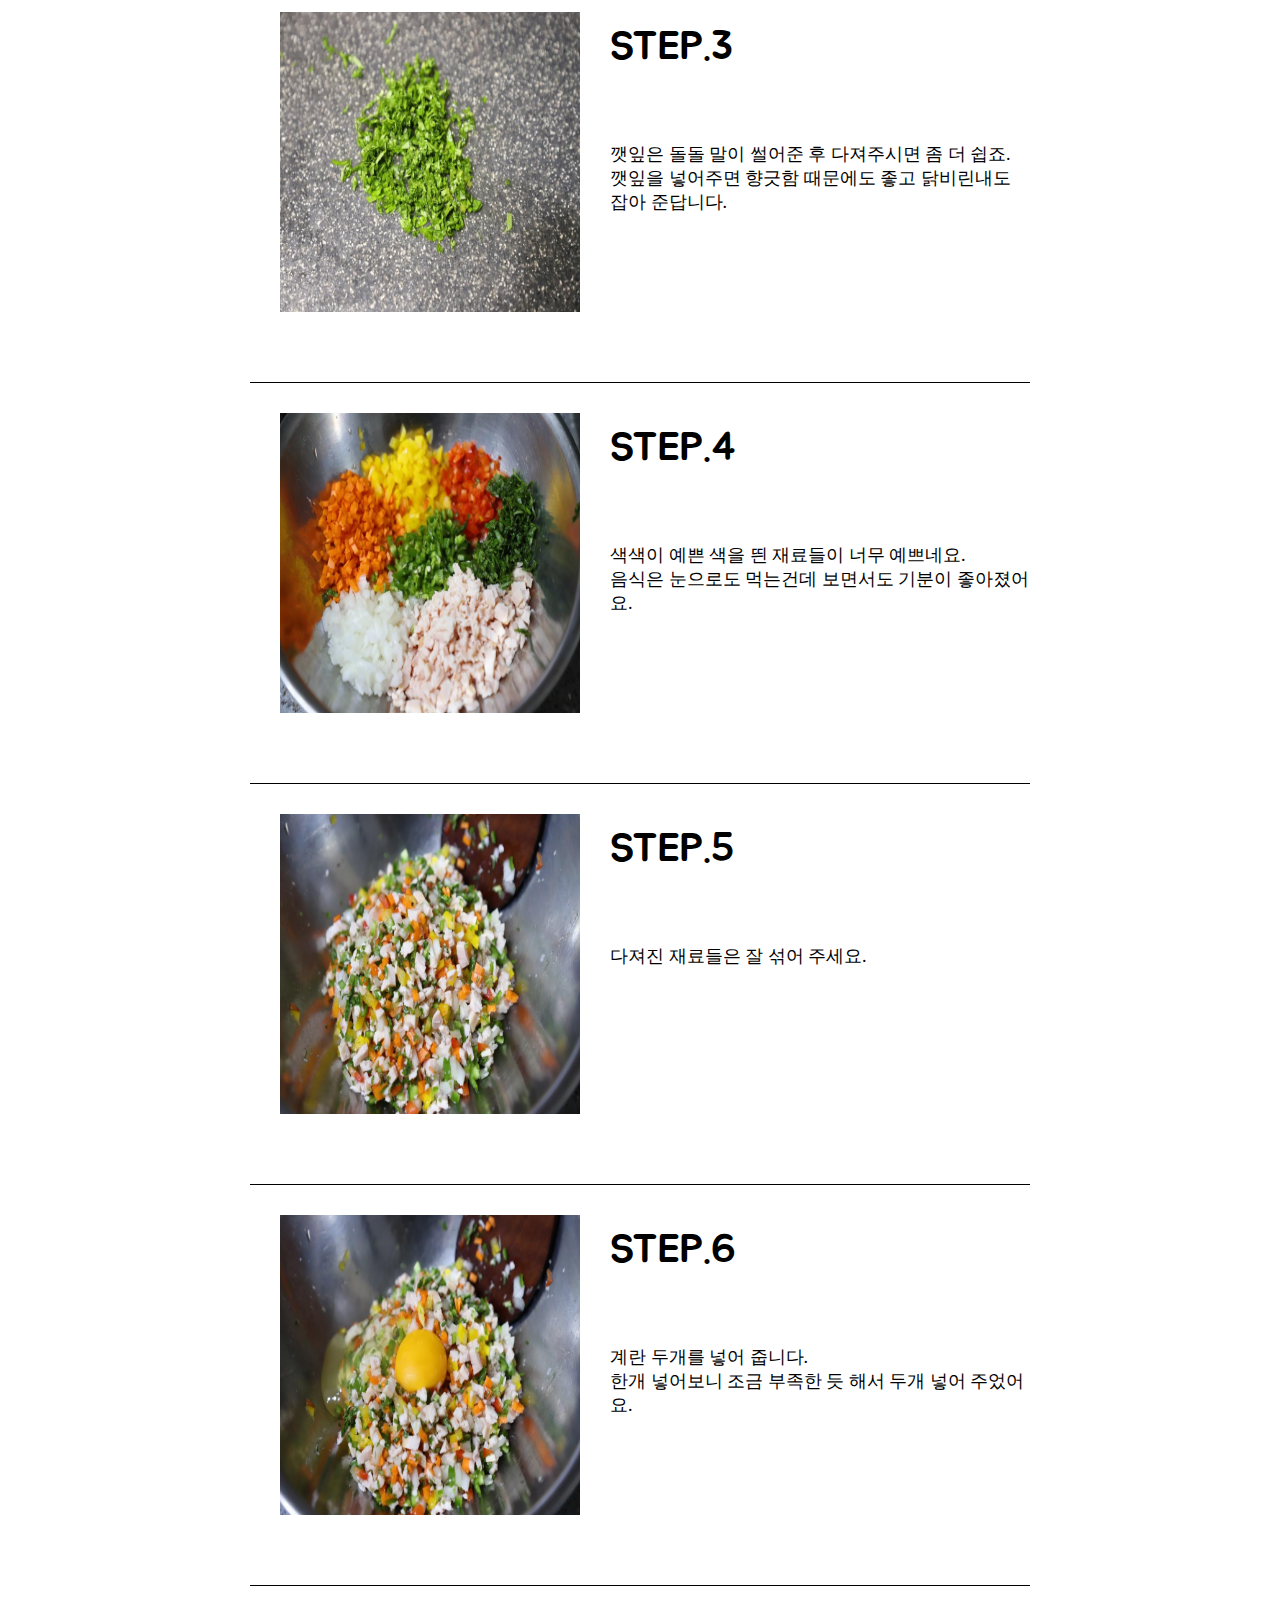
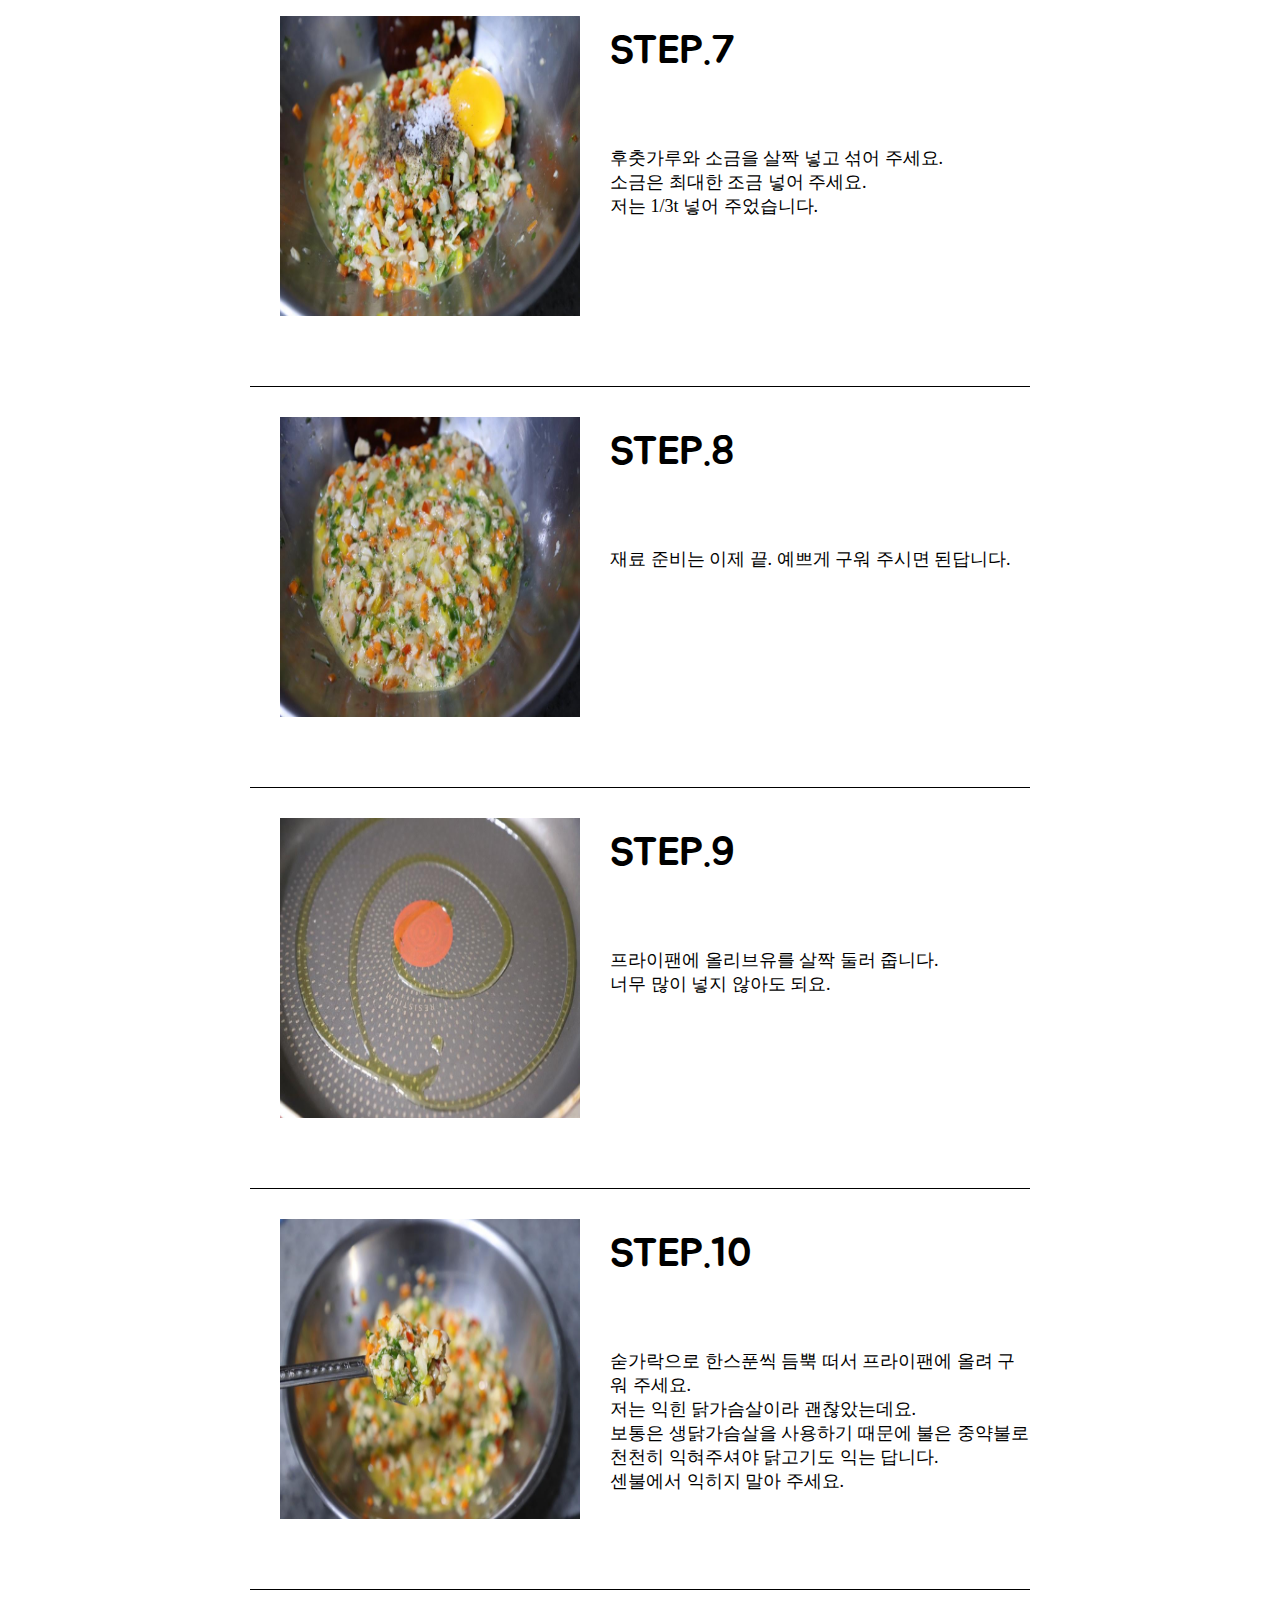
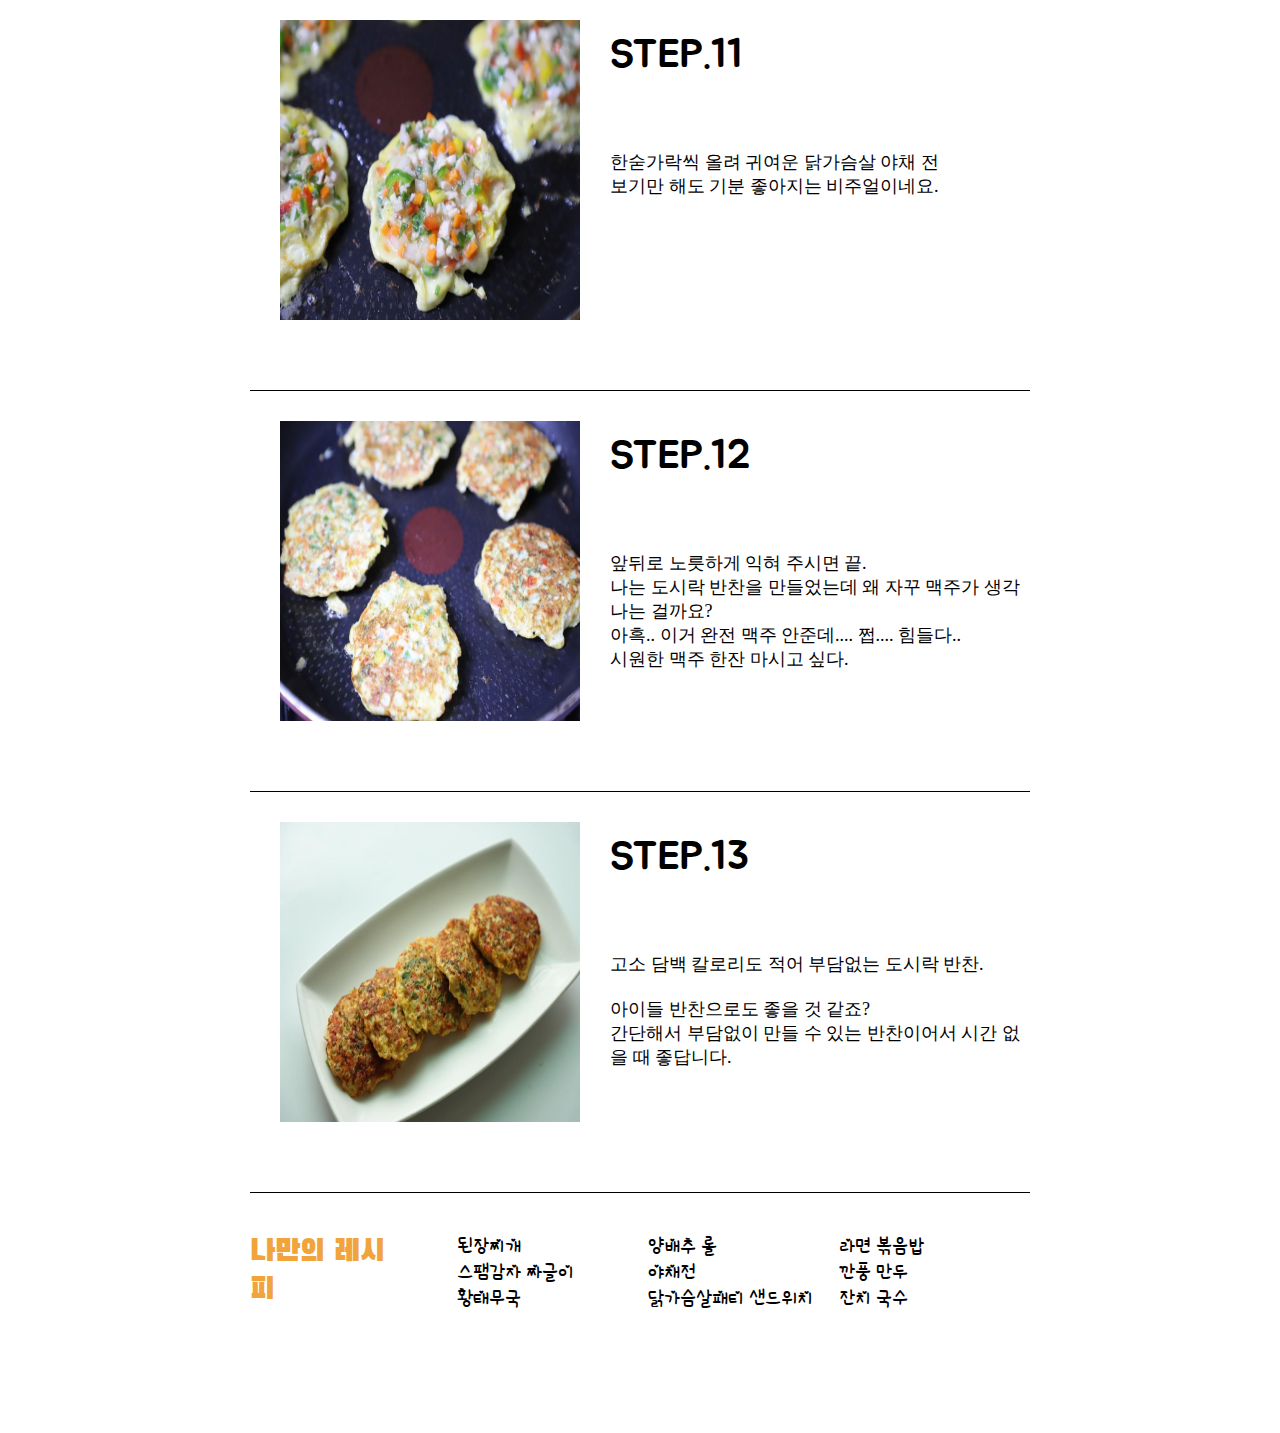
<file: food2_2.html>
<!DOCTYPE html>
<html lang="en">
<head>
    <meta charset="UTF-8">
    <meta http-equiv="X-UA-Compatible" content="IE=edge">
    <meta name="viewport" content="width=device-width, initial-scale=1.0">
    <title>나만의 레시피</title>
    <link rel="stylesheet" href="css/html.css">
</head>
<body>
    <header><a href="index.html">나만의 레시피</a>  
        <div>
            <ul class="menu">
                <li>
                    <a href=""><span>국,찌개</span></a>
                    <ul class="submenu">
                        <li><a href="food1_1.html">된장찌개</a></li>
                        <li><a href="food1_2.html">스팸감자 짜글이</a></li>
                        <li><a href="food1_3.html">황태무국</a></li>
                    </ul>
                </li>
                <li>
                    <a href=""><span>다이어트</span></a>
                    <ul class="submenu">
                        <li><a href="food2_1.html">양배추 롤</a></li>
                        <li><a href="food2_2.html">야채전</a></li>
                        <li><a href="food2_3.html">샌드위치</a></li>
                    </ul>
                </li>
                <li>
                    <a href=""><span>간편 요리</span></a>
                    <ul class="submenu">
                        <li><a href="food3_1.html">라면 볶음밥</a></li>
                        <li><a href="food3_2.html">깐풍 만두</a></li>
                        <li><a href="food3_3.html">잔치 국수</a></li>
                    </ul>
                </li>
            </ul>
        </div>
    </header>
    <section class="wrap">
        <nav>
            <div class="bar">
                <ol>
                    <li><a href="#">국,찌개</a>
                        <ol>
                            <li><a href="food1_1.html">된장찌개</a></li>
                            <li><a href="food1_2.html">스팸 짜글이</a></li>
                            <li><a href="food1_3.html">황태무국</a></li>
                        </ol>
                    </li>
                    <li><a href="#">다이어트</a>
                        <ol>
                            <li><a href="food2_1.html">양배추 롤</a></li>
                            <li><a href="food2_2.html">야채전</a></li>
                            <li><a href="food2_3.html">샌드위치</a></li>
                        </ol>
                    </li>
                    <li><a href="#">간편요리</a>
                        <ol>
                            <li><a href="food3_1.html">라면 볶음밥</a></li>
                            <li><a href="food3_2.html">깐풍 만두</a></li>
                            <li><a href="food3_3.html">잔치 국수</a></li>
                        </ol>
                    </li>
                </ol>
            </div>
        </nav>
        <div class="post-header"><h3>야채전 레시피</h3></div>
        <article>
            <div class="food-item">
                <img class="food-img" src="img/food2_2/header.jpg">  
                <div class="food-item2">RECIPE TIP</div>
                <div class="food-item3">
                    <p>재료 중에서 자신이 마음에 안드는 재료를 빼고 <br>
                        좋아하는 재료로 대체해도 가능~~!
                    </p>
                </div>                                             
            </div>

            <div class="food-item">
                <img class="food-img" src="img/food2_2/1.jpg">  
                <div class="food-item2">STEP.1</div>
                <div class="food-item3">
                    <p>모든 재료는 다져주세요. 커터기를 사용해서 다져주면 더 쉽죠. <br>
                    닭가슴살을 저는 익혀져 있는 닭가슴살을 이용했는데요. <br>
                    생 닭가슴살을 다져서 사용해 주시면 된답니다. <br>
                    다진 닭가슴살에 소금 살짝 후춧가루 살짝 뿌려 잠시 둡니다.</p>
                    
                </div>                                             
            </div>

            <div class="food-item">
                <img class="food-img" src="./img/food2_2/2.jpg">  
                <div class="food-item2">STEP.2</div>
                <div class="food-item3">
                    <p>양파, 당근, 고추, 파푸리카도 다져 줍니다.</p>
                </div>                                             
            </div>

            <div class="food-item">
                <img class="food-img" src="./img/food2_2/3.jpg">  
                <div class="food-item2">STEP.3</div>
                <div class="food-item3">
                    <p>깻잎은 돌돌 말이 썰어준 후 다져주시면 좀 더 쉽죠.<br>
                    깻잎을 넣어주면 향긋함 때문에도 좋고 닭비린내도 잡아 준답니다.</p>
                </div>                                             
            </div>

            <div class="food-item">
                <img class="food-img" src="./img/food2_2/4.jpg">  
                <div class="food-item2">STEP.4</div>
                <div class="food-item3">
                    <p>색색이 예쁜 색을 띈 재료들이 너무 예쁘네요. <br>
                    음식은 눈으로도 먹는건데 보면서도 기분이 좋아졌어요.</p>
                </div>                                             
            </div>

            <div class="food-item">
                <img class="food-img" src="./img/food2_2/5.jpg">  
                <div class="food-item2">STEP.5</div>
                <div class="food-item3">
                    <p>다져진 재료들은 잘 섞어 주세요.</p>
                </div>                                             
            </div>

            <div class="food-item">
                <img class="food-img" src="./img/food2_2/6.jpg">  
                <div class="food-item2">STEP.6</div>
                <div class="food-item3">
                    <p>계란 두개를 넣어 줍니다. <br>
                    한개 넣어보니 조금 부족한 듯 해서 두개 넣어 주었어요.</p>
                </div>                                             
            </div>

            <div class="food-item">
                <img class="food-img" src="./img/food2_2/7.jpg">  
                <div class="food-item2">STEP.7</div>
                <div class="food-item3">
                    <p>후춧가루와 소금을 살짝 넣고 섞어 주세요. <br>
                    소금은 최대한 조금 넣어 주세요. <br>
                    저는 1/3t 넣어 주었습니다.</p>
                </div>                                             
            </div>

            <div class="food-item">
                <img class="food-img" src="./img/food2_2/8.jpg">  
                <div class="food-item2">STEP.8</div>
                <div class="food-item3">
                    <p>재료 준비는 이제 끝. 예쁘게 구워 주시면 된답니다.</p>
                </div>                                             
            </div>

            <div class="food-item">
                <img class="food-img" src="./img/food2_2/9.jpg">  
                <div class="food-item2">STEP.9</div>
                <div class="food-item3">
                    <p>프라이팬에 올리브유를 살짝 둘러 줍니다. <br>
                    너무 많이 넣지 않아도 되요.</p>
                </div>                                             
            </div>

            <div class="food-item">
                <img class="food-img" src="./img/food2_2/10.jpg">  
                <div class="food-item2">STEP.10</div>
                <div class="food-item3">
                    <p>숟가락으로 한스푼씩 듬뿍 떠서 프라이팬에 올려 구워 주세요. <br>
                    저는 익힌 닭가슴살이라 괜찮았는데요. <br>
                    보통은 생닭가슴살을 사용하기 때문에 불은 중약불로 <br>
                    천천히 익혀주셔야 닭고기도 익는 답니다. <br>
                    센불에서 익히지 말아 주세요.</p>
                </div>                                             
            </div>

            <div class="food-item">
                <img class="food-img" src="./img/food2_2/11.jpg">  
                <div class="food-item2">STEP.11</div>
                <div class="food-item3">
                    <p>한숟가락씩 올려 귀여운 닭가슴살 야채 전 <br>
                        보기만 해도 기분 좋아지는 비주얼이네요.</p>
                </div>                                             
            </div>

            <div class="food-item">
                <img class="food-img" src="./img/food2_2/12.jpg">  
                <div class="food-item2">STEP.12</div>
                <div class="food-item3">
                    <p>앞뒤로 노릇하게 익혀 주시면 끝. <br>
                    나는 도시락 반찬을 만들었는데 왜 자꾸 맥주가 생각 나는 걸까요?<br>
                    아흑.. 이거 완전 맥주 안준데.... 쩝.... 힘들다.. <br>
                    시원한 맥주 한잔 마시고 싶다.</p>
                </div>                                             
            </div>

            <div class="food-item">
                <img class="food-img" src="./img/food2_2/13.jpg">  
                <div class="food-item2">STEP.13</div>
                <div class="food-item3">
                    <p>고소 담백 칼로리도 적어 부담없는 도시락 반찬. <br>
                    <br>
                    아이들 반찬으로도 좋을 것 같죠? <br>
                    간단해서 부담없이 만들 수 있는 반찬이어서 시간 없을 때 좋답니다.</p>
                </div>                                             
            </div>
        </article>
    </section>
    <footer class="footer-menu">
        <a href="index.html">나만의 레시피</a>
        <ul class="footer-menu1">
            <li><a href="food1_1.html">된장찌개</a></li>
            <li><a href="food1_2.html">스팸감자 짜글이</a></li>
            <li><a href="food1_3.html">황태무국</a></li>
        </ul>
        
        <ul class="footer-menu2">
            <li><a href="food2_1.html">양배추 롤</a></li>
            <li><a href="food2_2.html">야채전</a></li>
            <li><a href="food2_3.html">닭가슴살패티 샌드위치</a></li>
        </ul>

        <ul class="footer-menu3">
            <li><a href="food3_1.html">라면 볶음밥</a></li>
            <li><a href="food3_2.html">깐풍 만두</a></li>
            <li><a href="food3_3.html">잔치 국수</a></li>
        </ul>
    </footer>
</body>
</html>
</file>
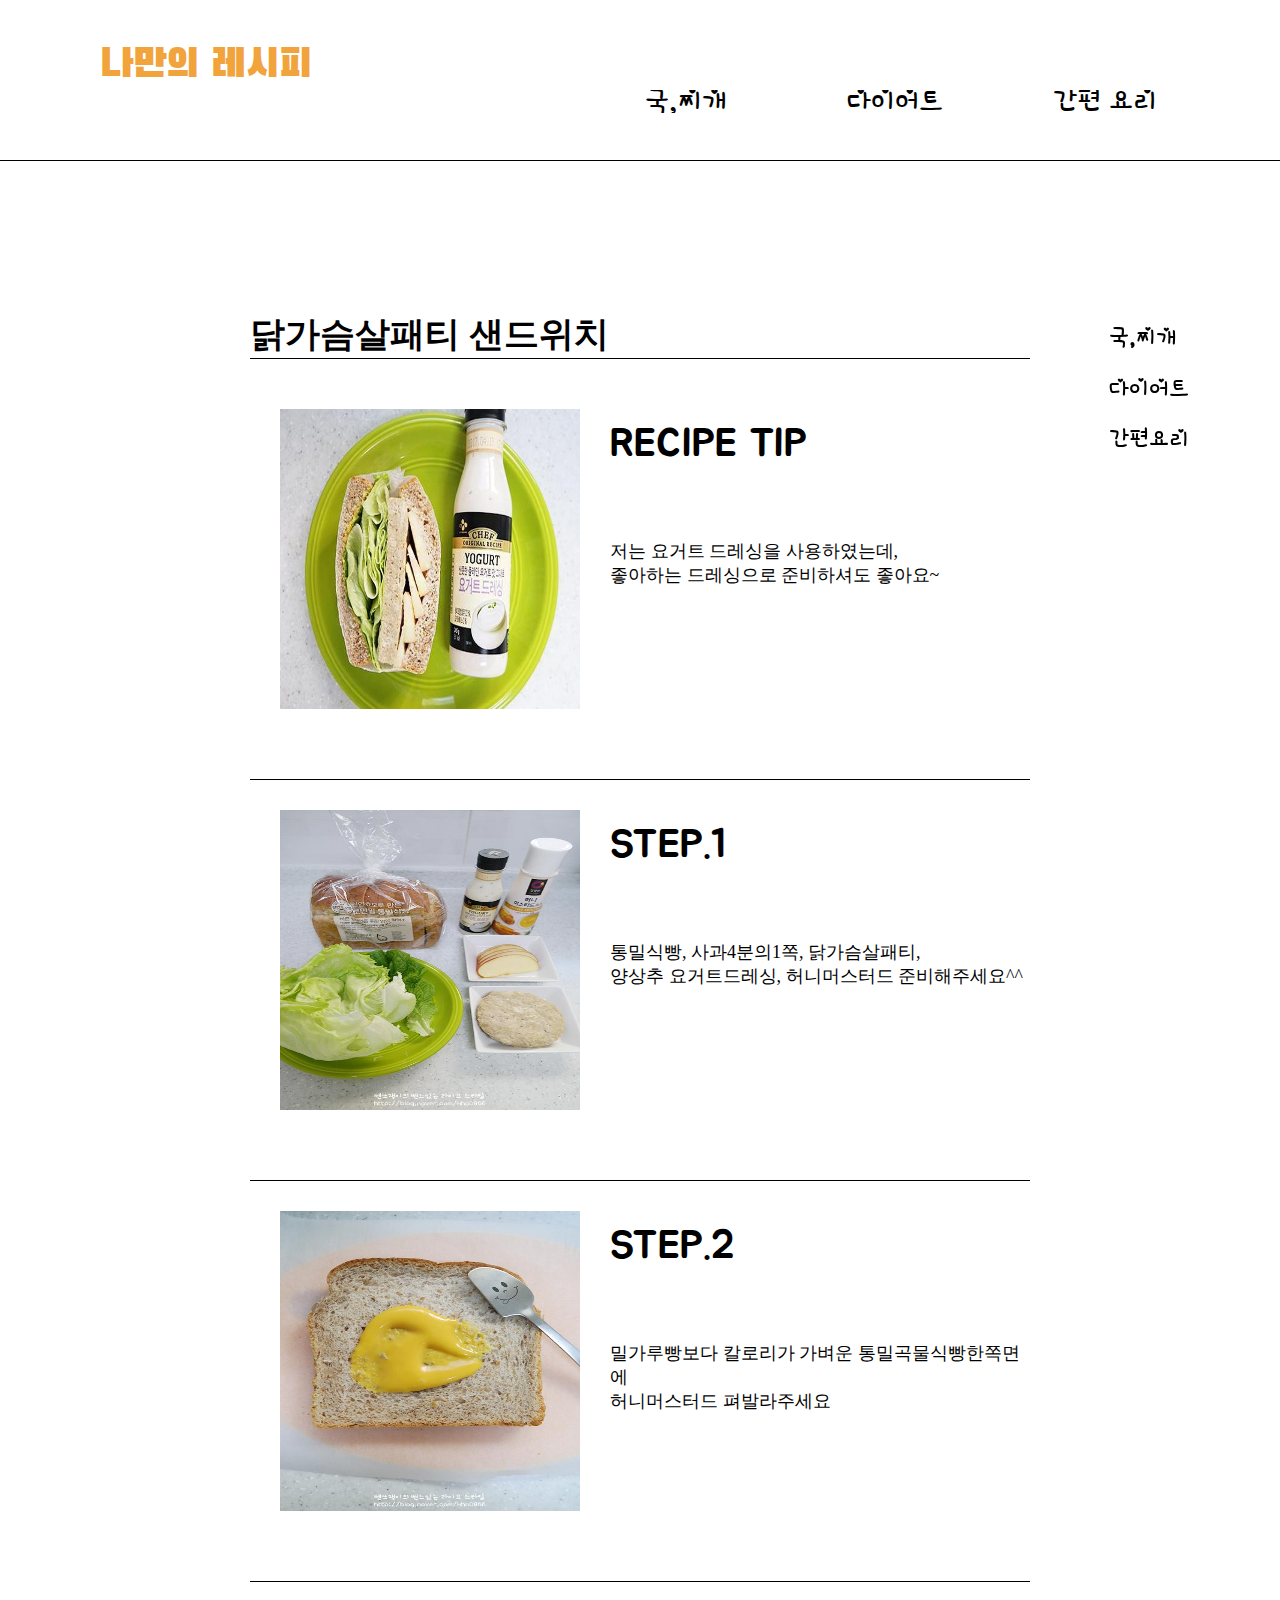
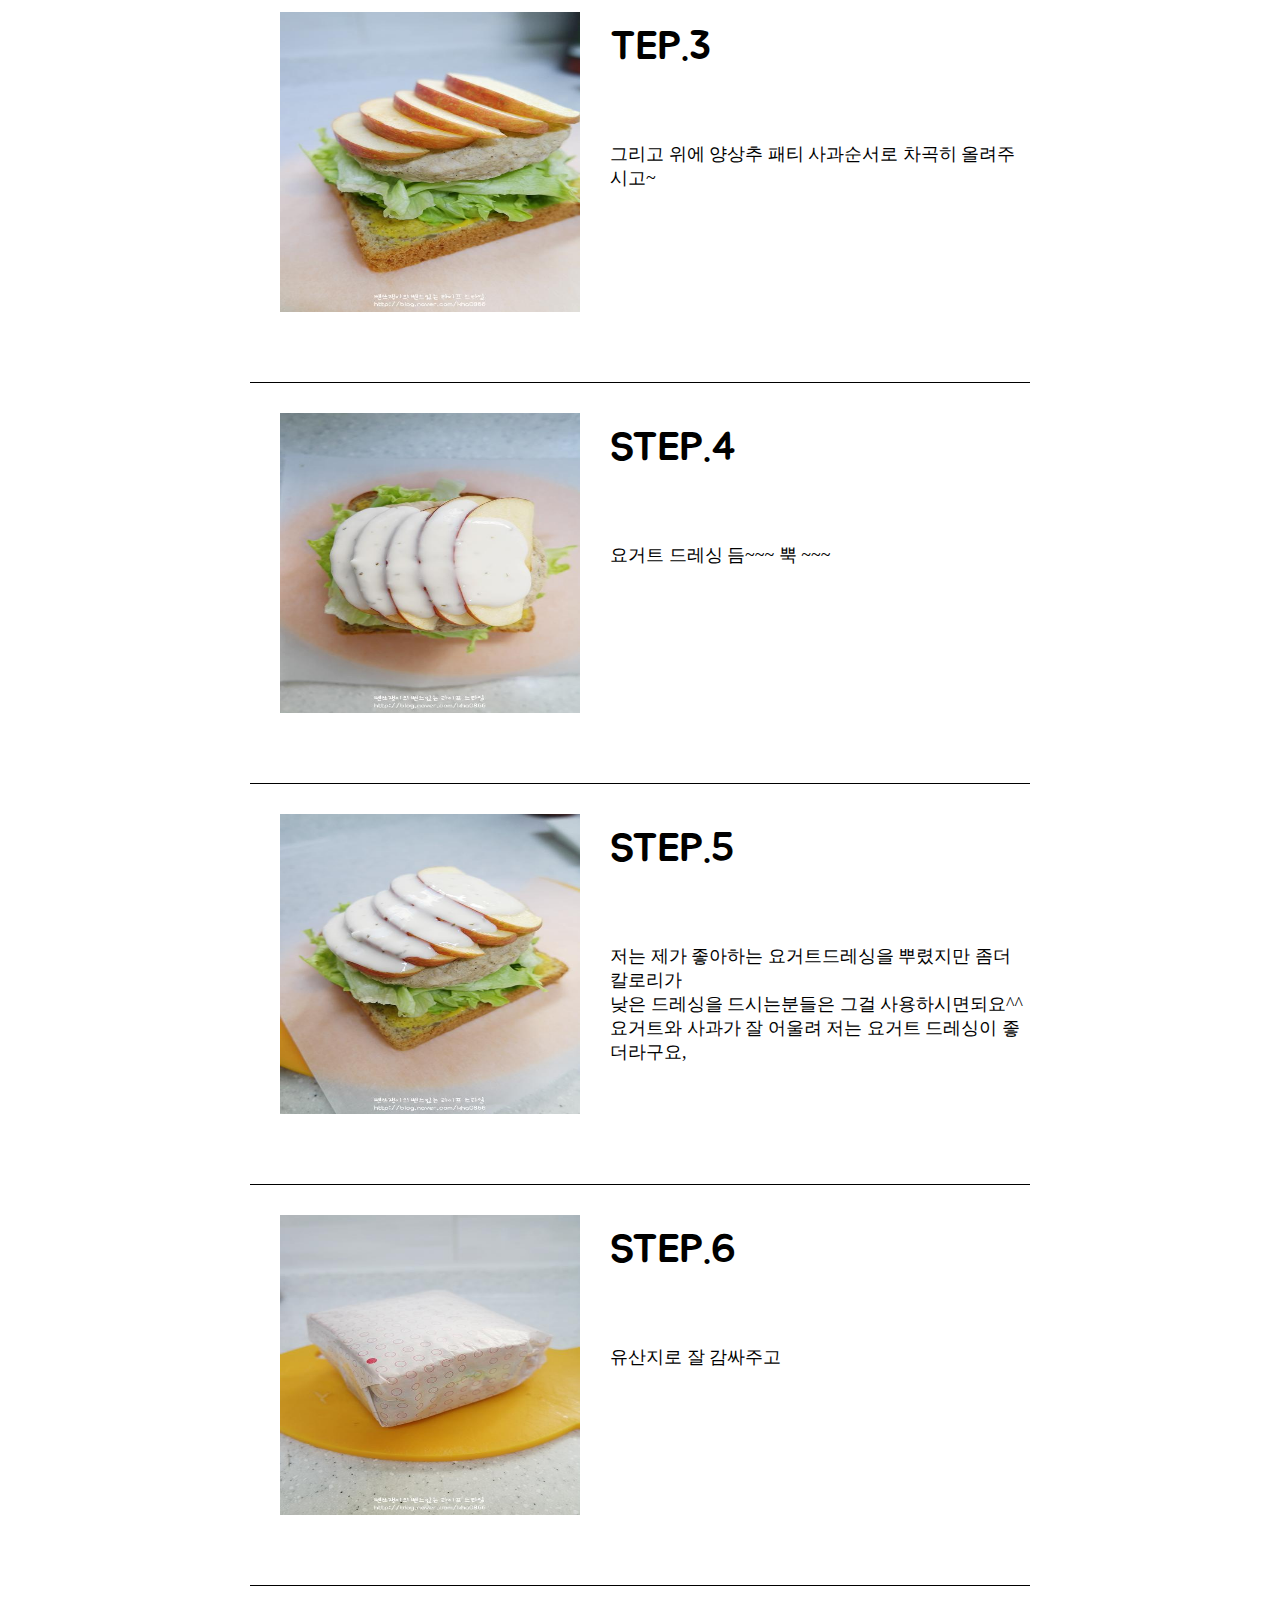
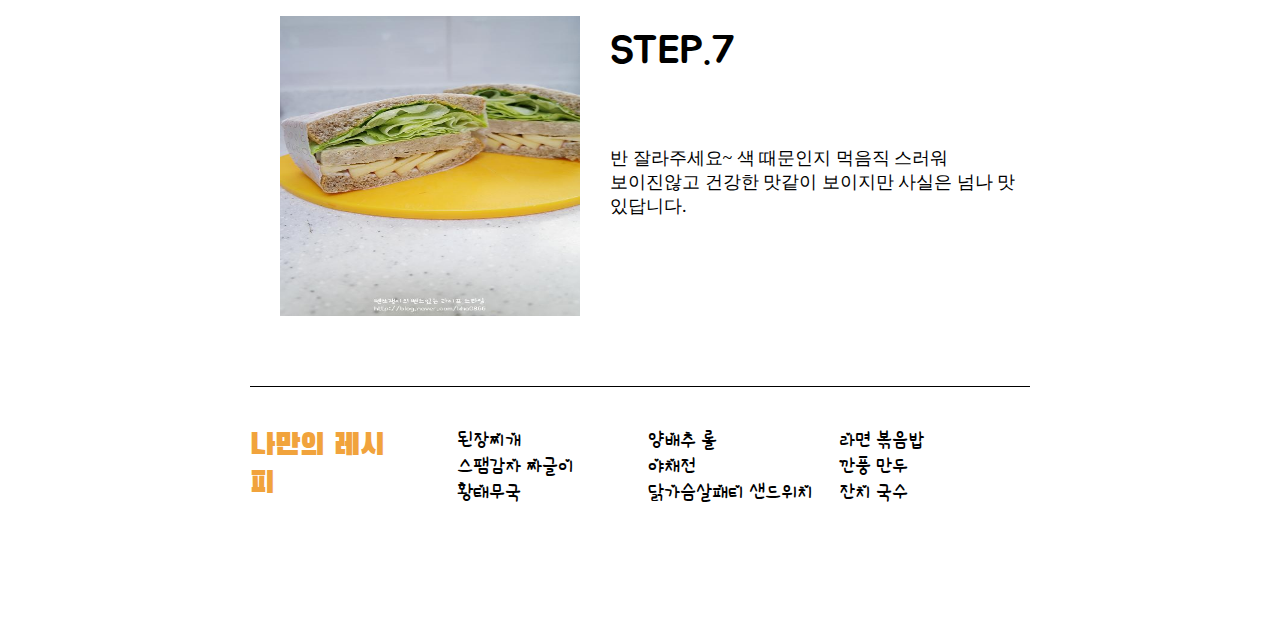
<file: food2_3.html>
<!DOCTYPE html>
<html lang="en">
<head>
    <meta charset="UTF-8">
    <meta http-equiv="X-UA-Compatible" content="IE=edge">
    <meta name="viewport" content="width=device-width, initial-scale=1.0">
    <title>나만의 레시피</title>
    <link rel="stylesheet" href="css/html.css">
</head>
<body>
    <header><a href="index.html">나만의 레시피</a>  
        <div>
            <ul class="menu">
                <li>
                    <a href=""><span>국,찌개</span></a>
                    <ul class="submenu">
                        <li><a href="food1_1.html">된장찌개</a></li>
                        <li><a href="food1_2.html">스팸감자 짜글이</a></li>
                        <li><a href="food1_3.html">황태무국</a></li>
                    </ul>
                </li>
                <li>
                    <a href=""><span>다이어트</span></a>
                    <ul class="submenu">
                        <li><a href="food2_1.html">양배추 롤</a></li>
                        <li><a href="food2_2.html">야채전</a></li>
                        <li><a href="food2_3.html">샌드위치</a></li>
                    </ul>
                </li>
                <li>
                    <a href=""><span>간편 요리</span></a>
                    <ul class="submenu">
                        <li><a href="food3_1.html">라면 볶음밥</a></li>
                        <li><a href="food3_2.html">깐풍 만두</a></li>
                        <li><a href="food3_3.html">잔치 국수</a></li>
                    </ul>
                </li>
            </ul>
        </div>
    </header>
    <section class="wrap">
        <nav>
            <div class="bar">
                <ol>
                    <li><a href="#">국,찌개</a>
                        <ol>
                            <li><a href="food1_1.html">된장찌개</a></li>
                            <li><a href="food1_2.html">스팸 짜글이</a></li>
                            <li><a href="food1_3.html">황태무국</a></li>
                        </ol>
                    </li>
                    <li><a href="#">다이어트</a>
                        <ol>
                            <li><a href="food2_1.html">양배추 롤</a></li>
                            <li><a href="food2_2.html">야채전</a></li>
                            <li><a href="food2_3.html">샌드위치</a></li>
                        </ol>
                    </li>
                    <li><a href="#">간편요리</a>
                        <ol>
                            <li><a href="food3_1.html">라면 볶음밥</a></li>
                            <li><a href="food3_2.html">깐풍 만두</a></li>
                            <li><a href="food3_3.html">잔치 국수</a></li>
                        </ol>
                    </li>
                </ol>
            </div>
        </nav>
        <div class="post-header"><h3>닭가슴살패티 샌드위치</h3></div>
        <article>
            <div class="food-item">
                <img class="food-img" src="img/food2_3/header.jpg">  
                <div class="food-item2">RECIPE TIP</div>
                <div class="food-item3">
                    <p>저는 요거트 드레싱을 사용하였는데, <br>
                        좋아하는 드레싱으로 준비하셔도 좋아요~
                    </p>
                </div>                                             
            </div>

            <div class="food-item">
                <img class="food-img" src="img/food2_3/1.jpg">  
                <div class="food-item2">STEP.1</div>
                <div class="food-item3">
                    <p>통밀식빵, 사과4분의1쪽, 닭가슴살패티, <br>
                    양상추 요거트드레싱, 허니머스터드 준비해주세요^^</p>
                </div>                                             
            </div>

            <div class="food-item">
                <img class="food-img" src="img/food2_3/2.jpg">  
                <div class="food-item2">STEP.2</div>
                <div class="food-item3">
                    <p>밀가루빵보다 칼로리가 가벼운 통밀곡물식빵한쪽면에 <br>
                        허니머스터드 펴발라주세요</p>
                </div>                                             
            </div>

            <div class="food-item">
                <img class="food-img" src="img/food2_3/3.jpg">  
                <div class="food-item2">TEP.3</div>
                <div class="food-item3">
                    <p>그리고 위에 양상추 패티 사과순서로 차곡히 올려주시고~</p>
                </div>                                             
            </div>


            <div class="food-item">
                <img class="food-img" src="./img/food2_3/4.jpg">  
                <div class="food-item2">STEP.4</div>
                <div class="food-item3">
                    <p>요거트 드레싱 듬~~~ 뿍 ~~~</p>
                </div>                                             
            </div>

            <div class="food-item">
                <img class="food-img" src="./img/food2_3/5.jpg">  
                <div class="food-item2">STEP.5</div>
                <div class="food-item3">
                    <p>저는 제가 좋아하는 요거트드레싱을 뿌렸지만 좀더 칼로리가<br>
                        낮은 드레싱을 드시는분들은 그걸 사용하시면되요^^<br>
                    요거트와 사과가 잘 어울려 저는 요거트 드레싱이 좋더라구요,</p>
                </div>                                             
            </div>

            <div class="food-item">
                <img class="food-img" src="./img/food2_3/6.jpg">  
                <div class="food-item2">STEP.6</div>
                <div class="food-item3">
                    <p>유산지로 잘 감싸주고</p>
                </div>                                             
            </div>

            <div class="food-item">
                <img class="food-img" src="./img/food2_3/7.jpg">  
                <div class="food-item2">STEP.7</div>
                <div class="food-item3">
                    <p>반 잘라주세요~ 색 때문인지 먹음직 스러워 <br>
                    보이진않고 건강한 맛같이 보이지만 사실은 넘나 맛있답니다.</p>
                </div>                                             
            </div>
        </article>
    </section>
    <footer class="footer-menu">
        <a href="index.html">나만의 레시피</a>
        <ul class="footer-menu1">
            <li><a href="food1_1.html">된장찌개</a></li>
            <li><a href="food1_2.html">스팸감자 짜글이</a></li>
            <li><a href="food1_3.html">황태무국</a></li>
        </ul>
        
        <ul class="footer-menu2">
            <li><a href="food2_1.html">양배추 롤</a></li>
            <li><a href="food2_2.html">야채전</a></li>
            <li><a href="food2_3.html">닭가슴살패티 샌드위치</a></li>
        </ul>

        <ul class="footer-menu3">
            <li><a href="food3_1.html">라면 볶음밥</a></li>
            <li><a href="food3_2.html">깐풍 만두</a></li>
            <li><a href="food3_3.html">잔치 국수</a></li>
        </ul>
    </footer>
</body>
</html>
</file>
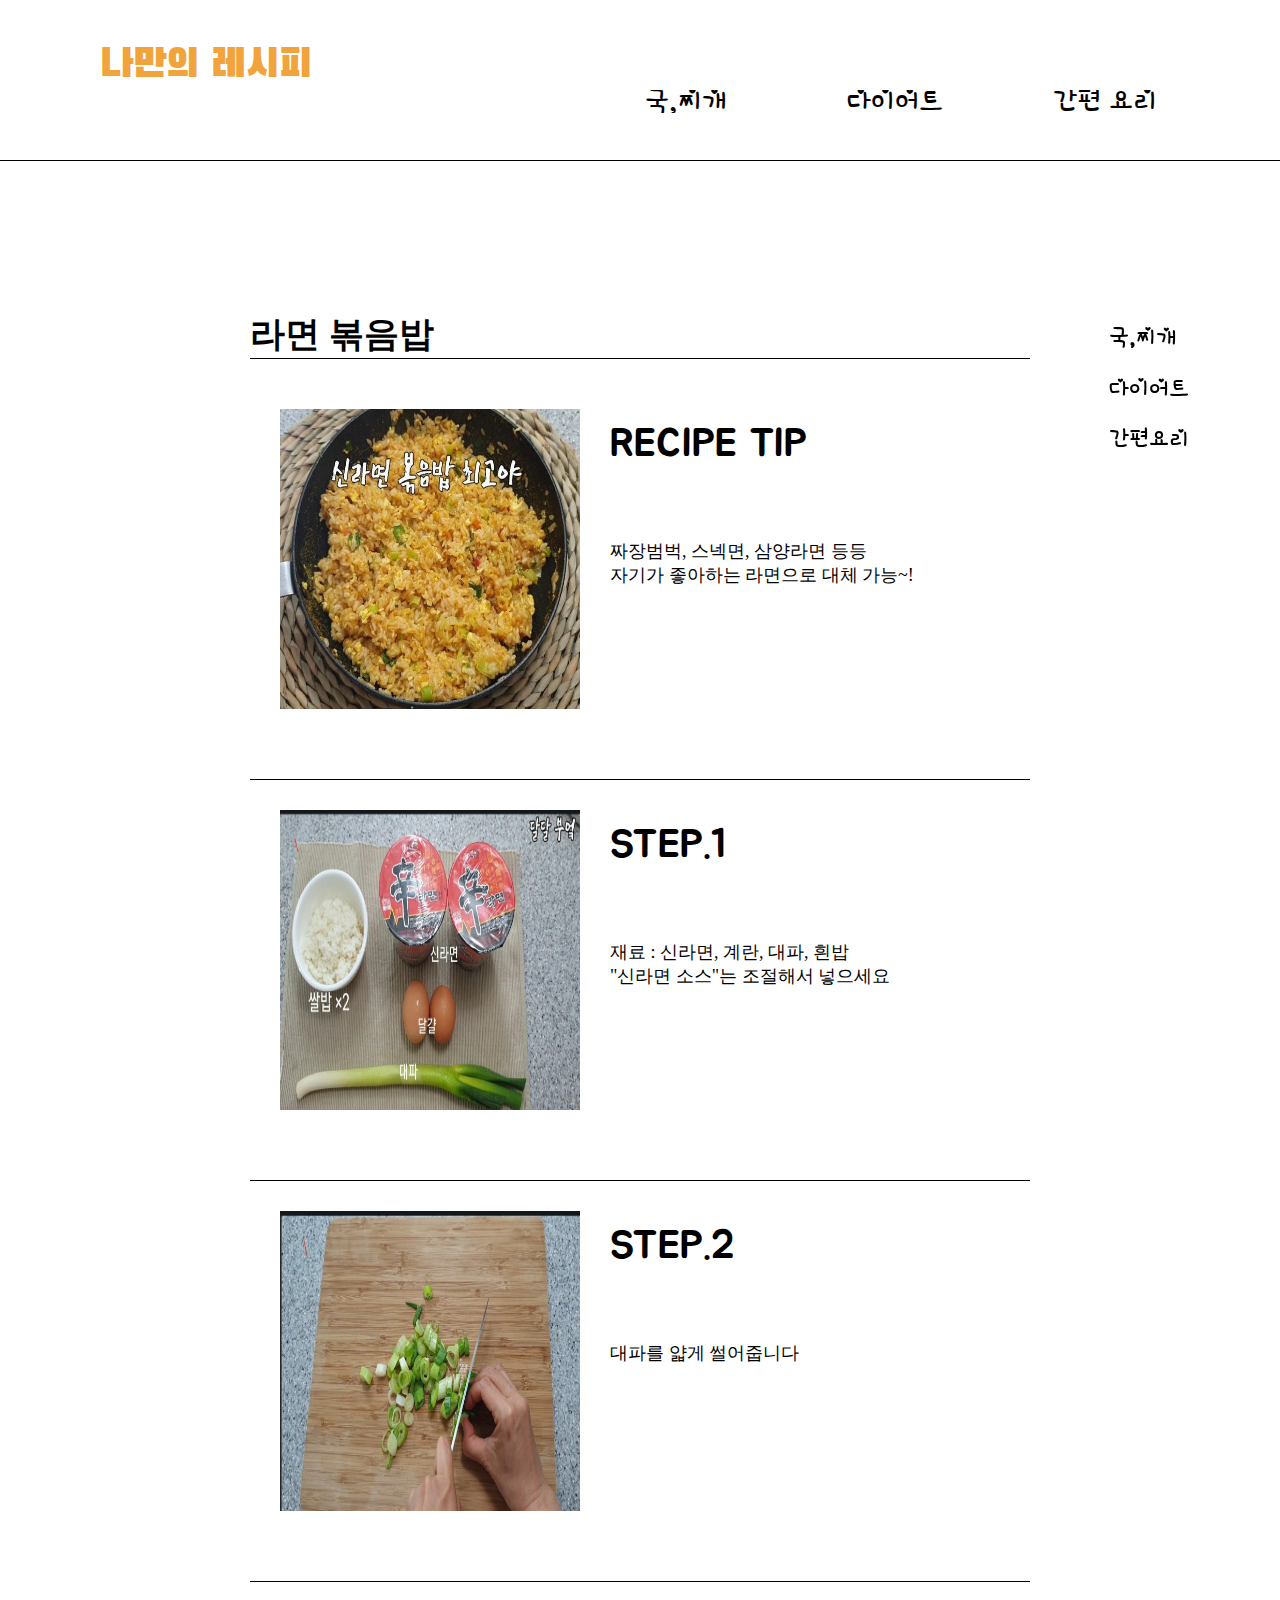
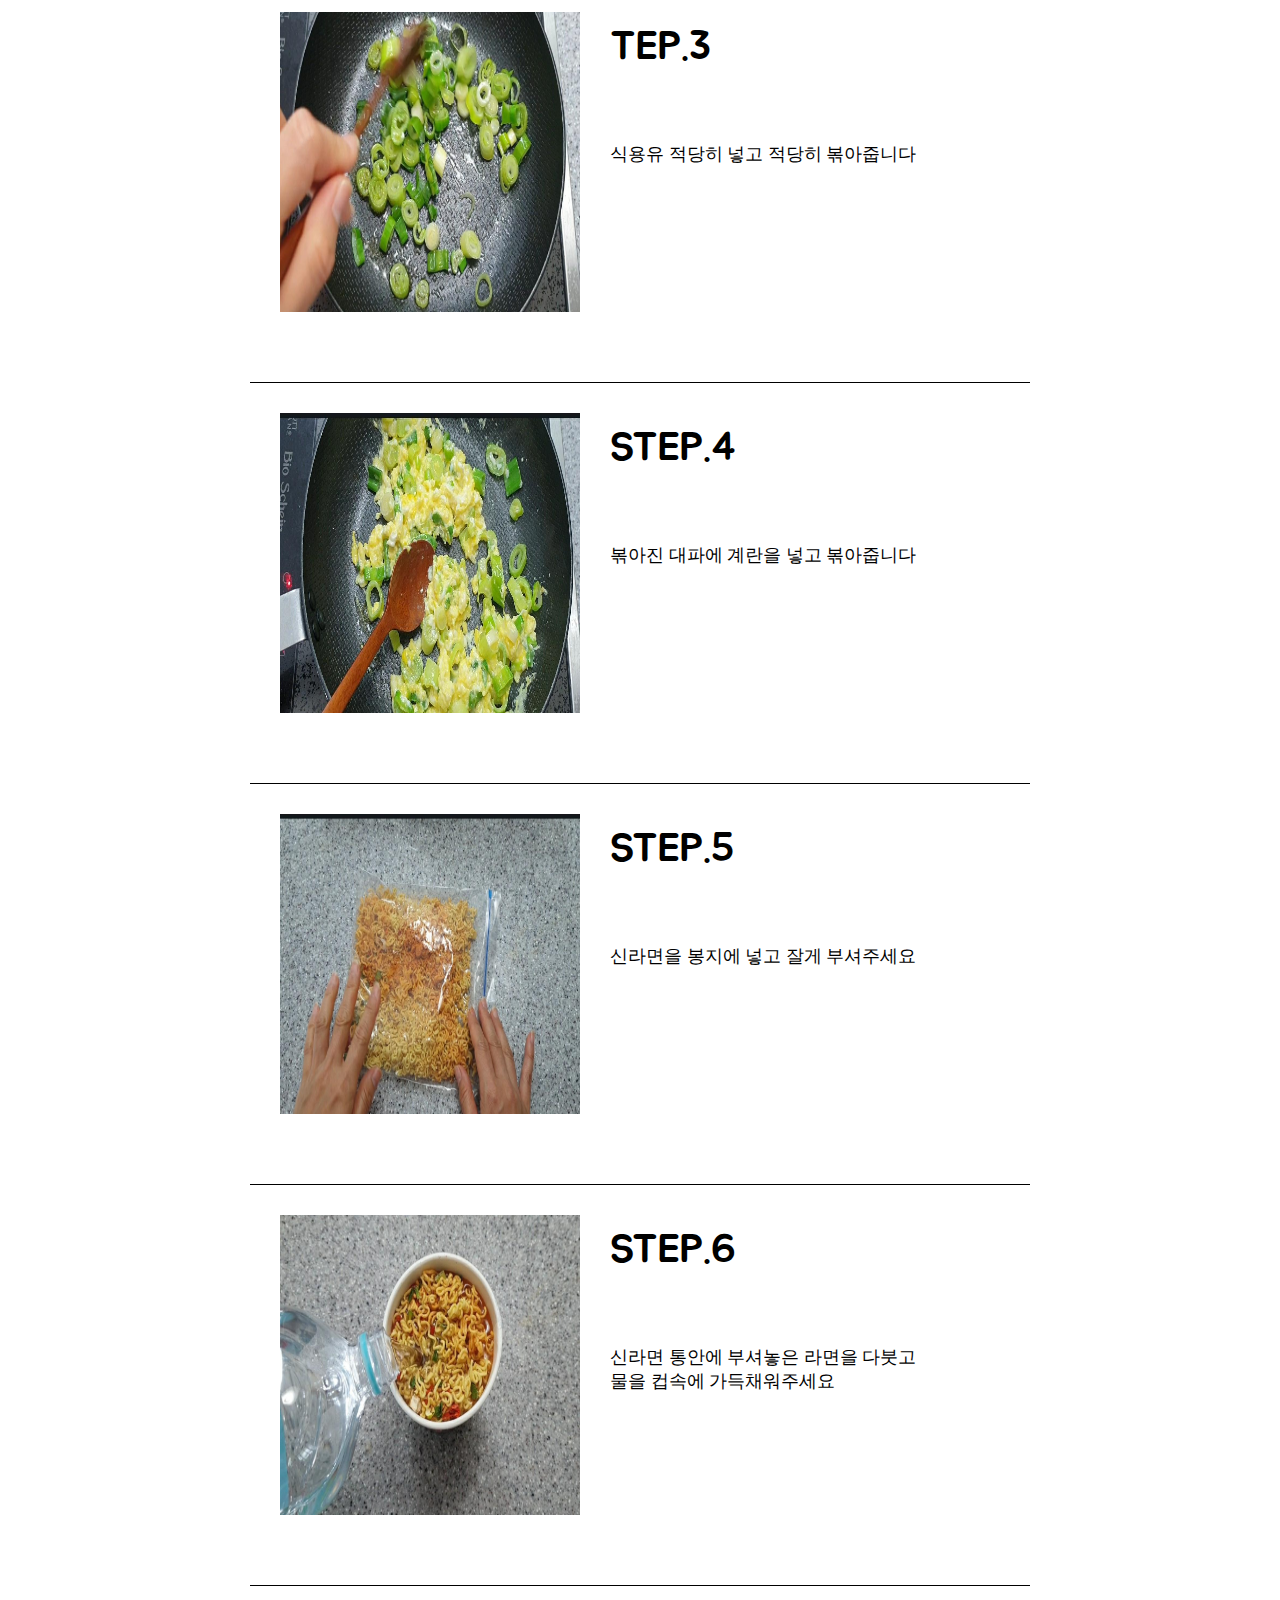
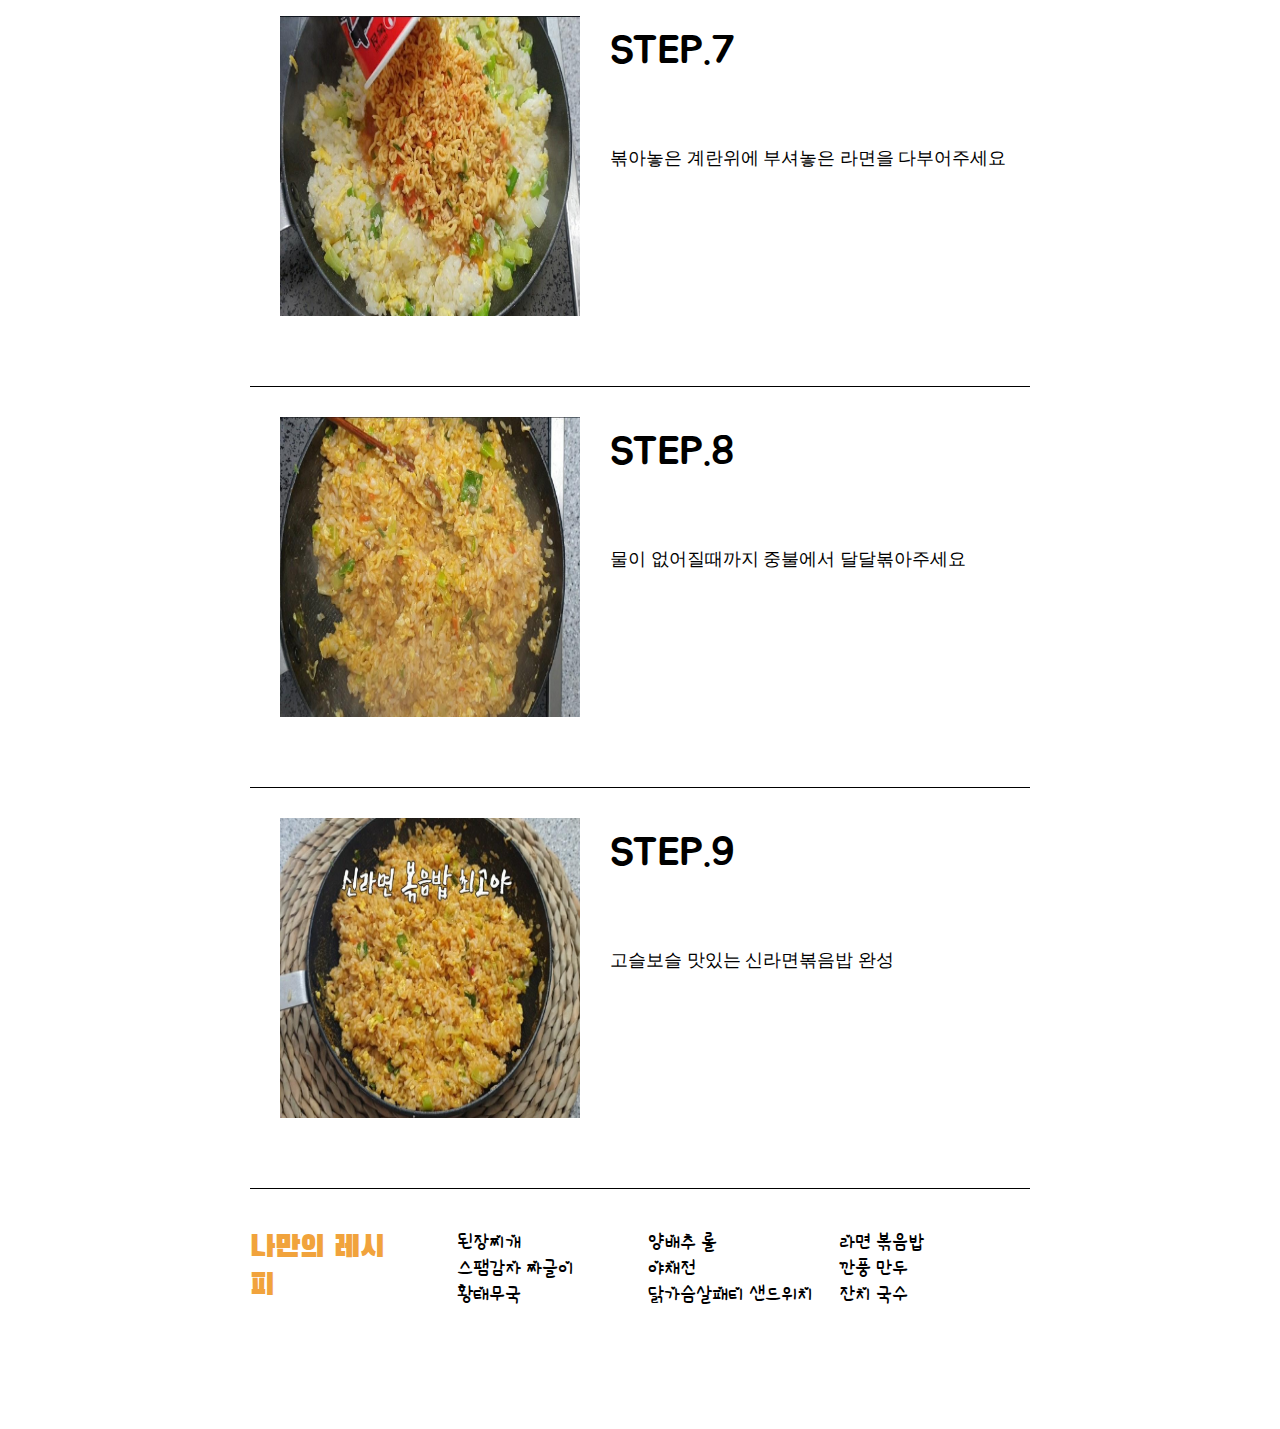
<file: food3_1.html>
<!DOCTYPE html>
<html lang="en">
<head>
    <meta charset="UTF-8">
    <meta http-equiv="X-UA-Compatible" content="IE=edge">
    <meta name="viewport" content="width=device-width, initial-scale=1.0">
    <title>나만의 레시피</title>
    <link rel="stylesheet" href="css/html.css">
</head>
<body>
    <header><a href="index.html">나만의 레시피</a>  
        <div>
            <ul class="menu">
                <li>
                    <a href=""><span>국,찌개</span></a>
                    <ul class="submenu">
                        <li><a href="food1_1.html">된장찌개</a></li>
                        <li><a href="food1_2.html">스팸감자 짜글이</a></li>
                        <li><a href="food1_3.html">황태무국</a></li>
                    </ul>
                </li>
                <li>
                    <a href=""><span>다이어트</span></a>
                    <ul class="submenu">
                        <li><a href="food2_1.html">양배추 롤</a></li>
                        <li><a href="food2_2.html">야채전</a></li>
                        <li><a href="food2_3.html">샌드위치</a></li>
                    </ul>
                </li>
                <li>
                    <a href=""><span>간편 요리</span></a>
                    <ul class="submenu">
                        <li><a href="food3_1.html">라면 볶음밥</a></li>
                        <li><a href="food3_2.html">깐풍 만두</a></li>
                        <li><a href="food3_3.html">잔치 국수</a></li>
                    </ul>
                </li>
            </ul>
        </div>
    </header>
    <section class="wrap">
        <nav>
            <div class="bar">
                <ol>
                    <li><a href="#">국,찌개</a>
                        <ol>
                            <li><a href="food1_1.html">된장찌개</a></li>
                            <li><a href="food1_2.html">스팸 짜글이</a></li>
                            <li><a href="food1_3.html">황태무국</a></li>
                        </ol>
                    </li>
                    <li><a href="#">다이어트</a>
                        <ol>
                            <li><a href="food2_1.html">양배추 롤</a></li>
                            <li><a href="food2_2.html">야채전</a></li>
                            <li><a href="food2_3.html">샌드위치</a></li>
                        </ol>
                    </li>
                    <li><a href="#">간편요리</a>
                        <ol>
                            <li><a href="food3_1.html">라면 볶음밥</a></li>
                            <li><a href="food3_2.html">깐풍 만두</a></li>
                            <li><a href="food3_3.html">잔치 국수</a></li>
                        </ol>
                    </li>
                </ol>
            </div>
        </nav>
        <div class="post-header"><h3>라면 볶음밥</h3></div>
        <article>
            <div class="food-item">
                <img class="food-img" src="img/food3_1/header.jpg">  
                <div class="food-item2">RECIPE TIP</div>
                <div class="food-item3">
                    <p>짜장범벅, 스넥면, 삼양라면 등등<br>
                        자기가 좋아하는 라면으로 대체 가능~!
                    </p>
                </div>                                             
            </div>

            <div class="food-item">
                <img class="food-img" src="img/food3_1/1.jpg">  
                <div class="food-item2">STEP.1</div>
                <div class="food-item3">
                    <p>재료 : 신라면, 계란, 대파, 흰밥<br>
                        "신라면 소스"는 조절해서 넣으세요</p>
                </div>                                             
            </div>

            <div class="food-item">
                <img class="food-img" src="./img/food3_1/2.jpg">  
                <div class="food-item2">STEP.2</div>
                <div class="food-item3">
                    <p>대파를 얇게 썰어줍니다</p>
                </div>                                             
            </div>

            <div class="food-item">
                <img class="food-img" src="./img/food3_1/3.jpg">  
                <div class="food-item2">TEP.3</div>
                <div class="food-item3">
                    <p>식용유 적당히 넣고 적당히 볶아줍니다</p>
                </div>                                             
            </div>

            <div class="food-item">
                <img class="food-img" src="./img/food3_1/4.jpg">  
                <div class="food-item2">STEP.4</div>
                <div class="food-item3">
                    <p>볶아진 대파에 계란을 넣고 볶아줍니다</p>
                </div>                                             
            </div>

            <div class="food-item">
                <img class="food-img" src="./img/food3_1/5.jpg">  
                <div class="food-item2">STEP.5</div>
                <div class="food-item3">
                    <p>신라면을 봉지에 넣고 잘게 부셔주세요</p>
                </div>                                             
            </div>

            <div class="food-item">
                <img class="food-img" src="./img/food3_1/6.jpg">  
                <div class="food-item2">STEP.6</div>
                <div class="food-item3">
                    <p>신라면 통안에 부셔놓은 라면을 다붓고 <br>
                        물을 컵속에 가득채워주세요</p>
                </div>                                             
            </div>

            <div class="food-item">
                <img class="food-img" src="./img/food3_1/7.jpg">  
                <div class="food-item2">STEP.7</div>
                <div class="food-item3">
                    <p>볶아놓은 계란위에 부셔놓은 라면을 다부어주세요</p>
                </div>                                             
            </div>

            <div class="food-item">
                <img class="food-img" src="./img/food3_1/8.jpg">  
                <div class="food-item2">STEP.8</div>
                <div class="food-item3">
                    <p>물이 없어질때까지 중불에서 달달볶아주세요</p>
                </div>                                             
            </div>

            <div class="food-item">
                <img class="food-img" src="./img/food3_1/9.jpg">  
                <div class="food-item2">STEP.9</div>
                <div class="food-item3">
                    <p>고슬보슬 맛있는 신라면볶음밥 완성</p>
                </div>                                             
            </div>
        </article>
    </section>
    <footer class="footer-menu">
        <a href="index.html">나만의 레시피</a>
        <ul class="footer-menu1">
            <li><a href="food1_1.html">된장찌개</a></li>
            <li><a href="food1_2.html">스팸감자 짜글이</a></li>
            <li><a href="food1_3.html">황태무국</a></li>
        </ul>
        
        <ul class="footer-menu2">
            <li><a href="food2_1.html">양배추 롤</a></li>
            <li><a href="food2_2.html">야채전</a></li>
            <li><a href="food2_3.html">닭가슴살패티 샌드위치</a></li>
        </ul>

        <ul class="footer-menu3">
            <li><a href="food3_1.html">라면 볶음밥</a></li>
            <li><a href="food3_2.html">깐풍 만두</a></li>
            <li><a href="food3_3.html">잔치 국수</a></li>
        </ul>
    </footer>
</body>
</html>
</file>
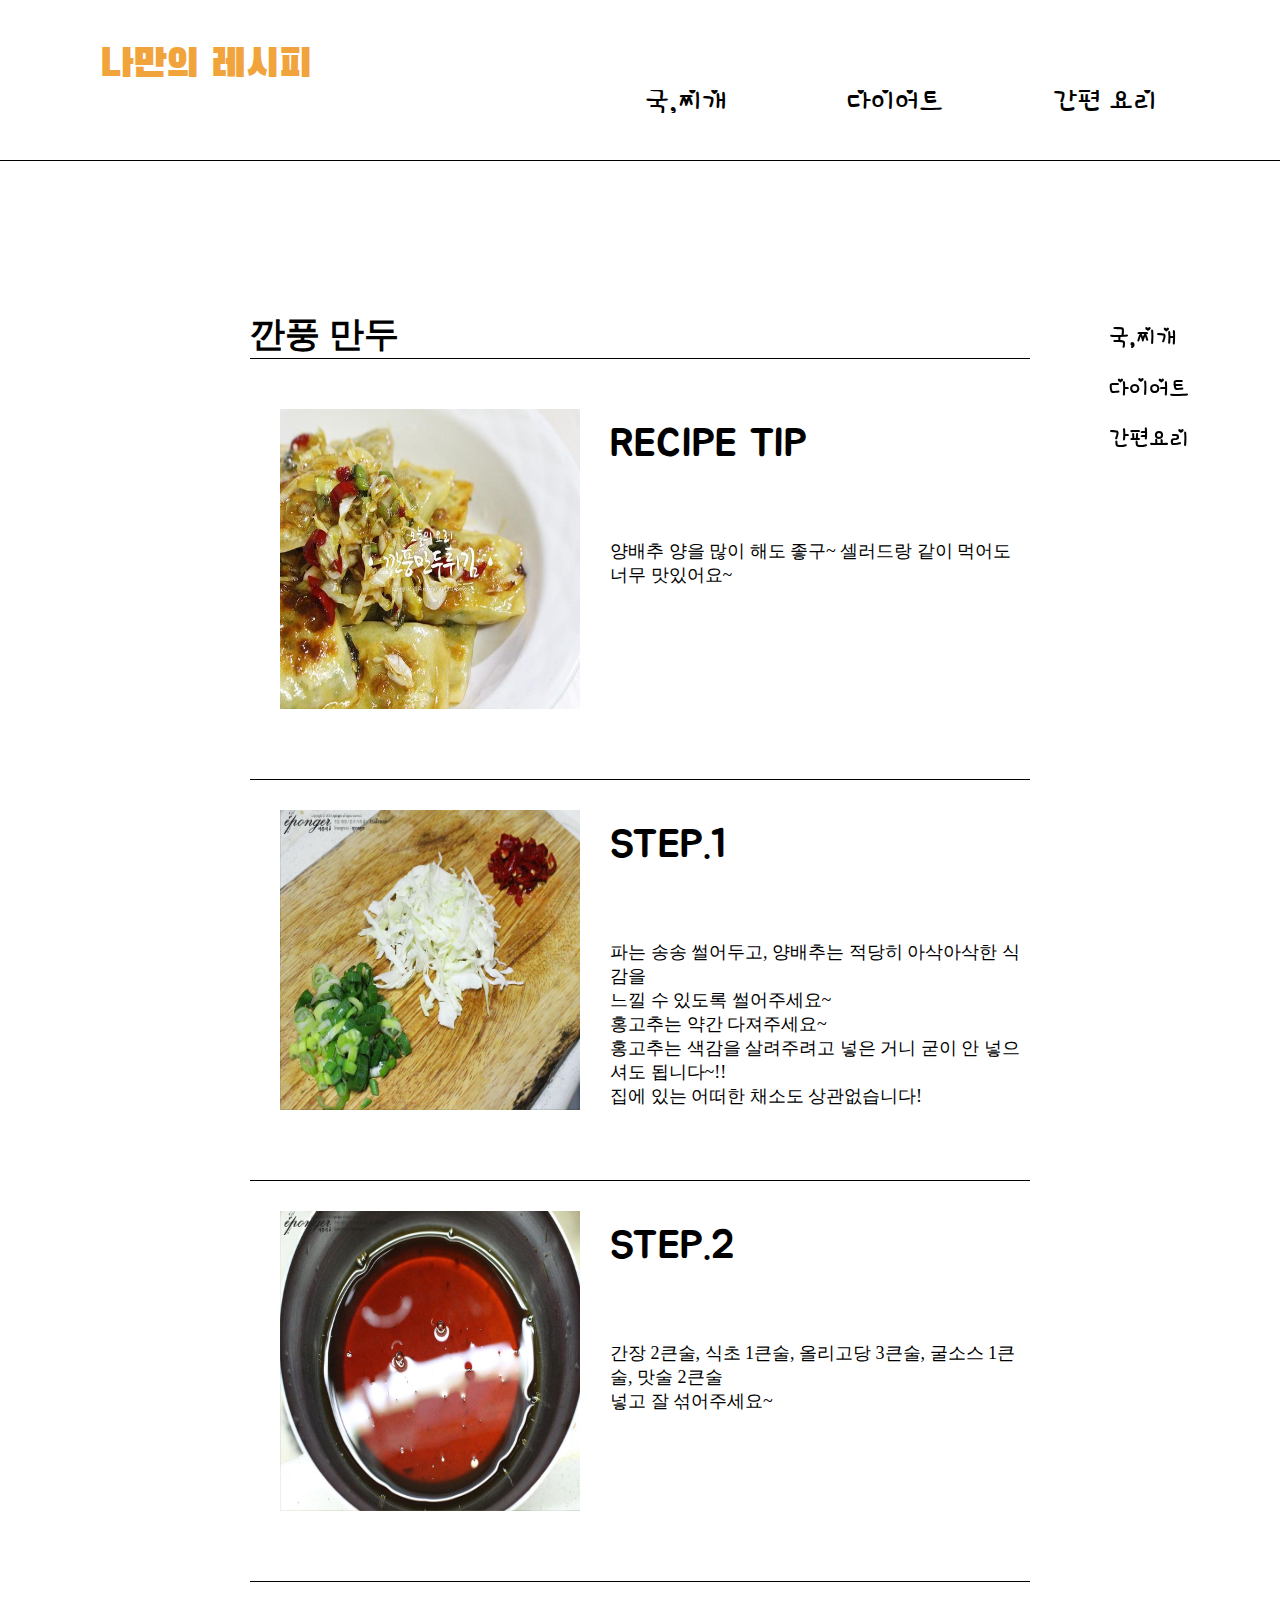
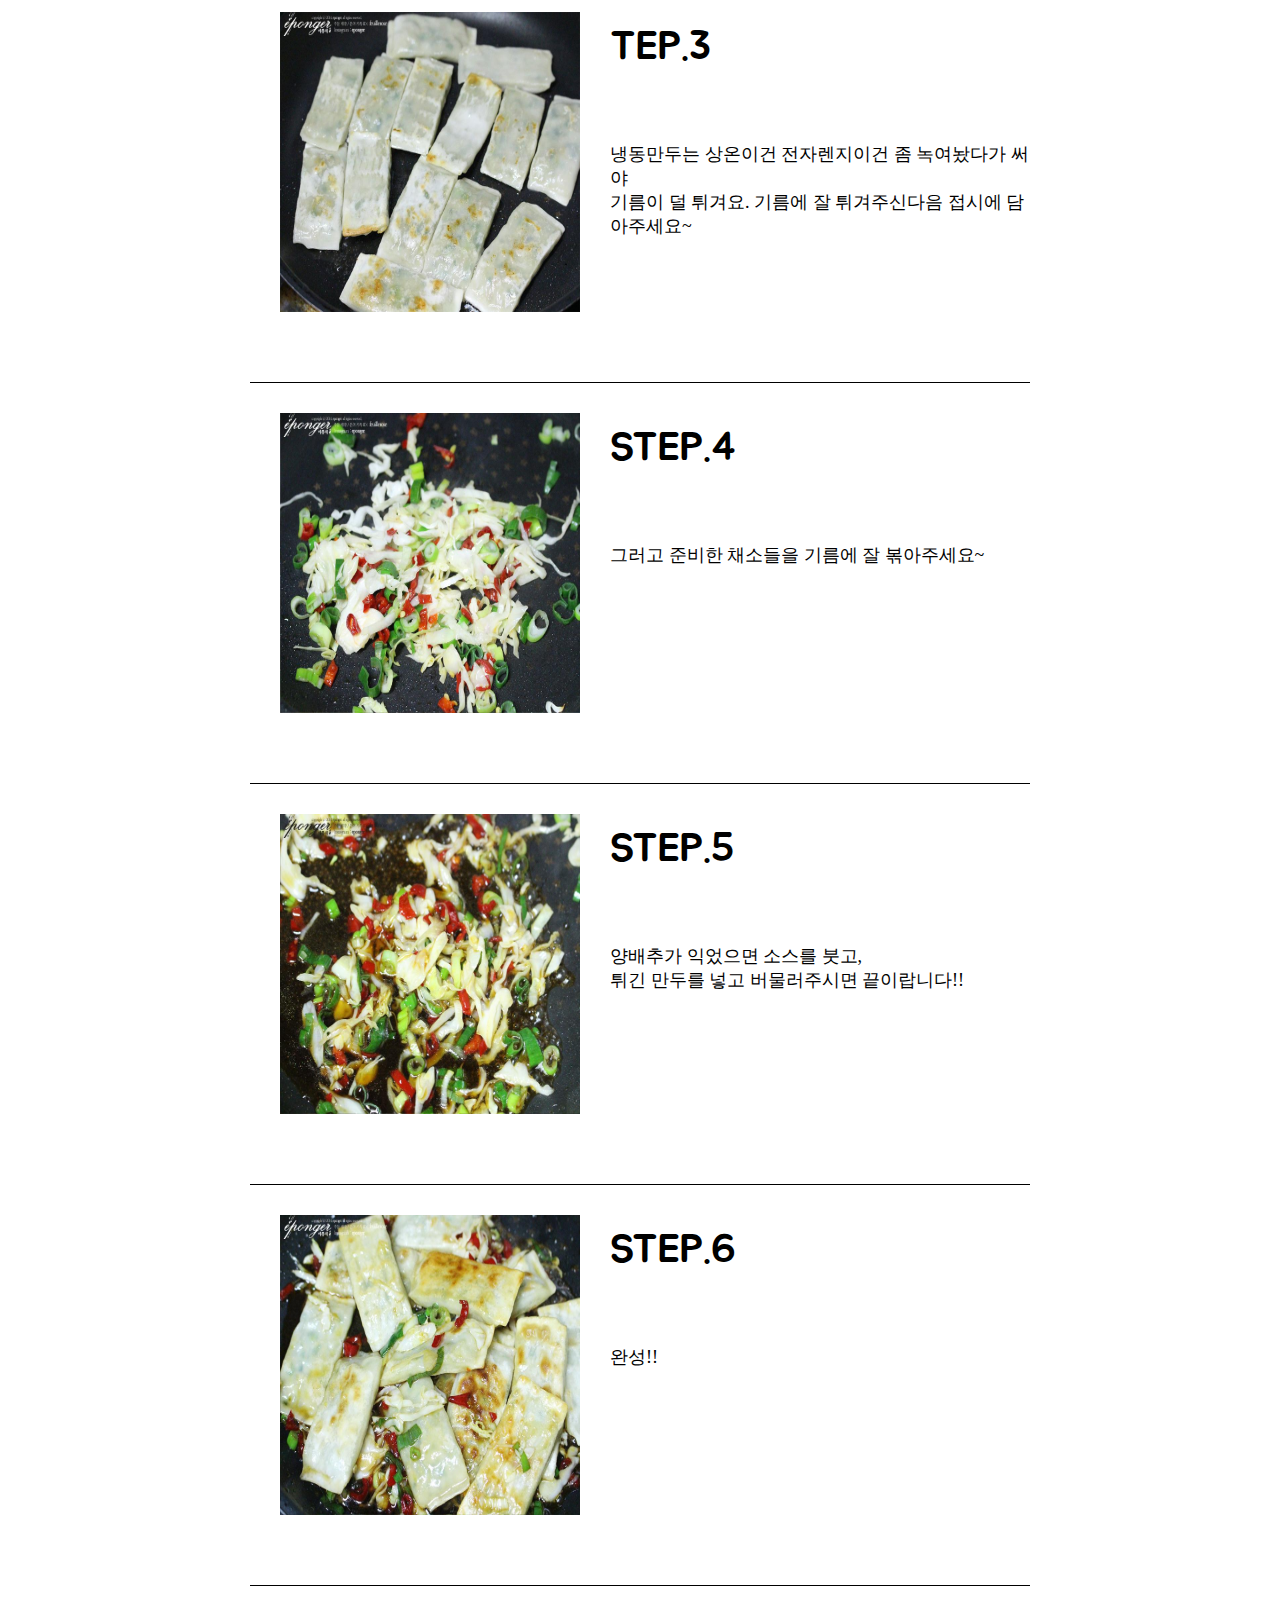
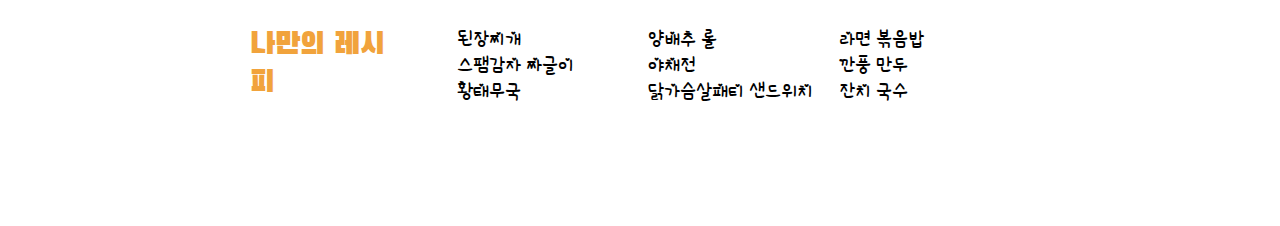
<file: food3_2.html>
<!DOCTYPE html>
<html lang="en">
<head>
    <meta charset="UTF-8">
    <meta http-equiv="X-UA-Compatible" content="IE=edge">
    <meta name="viewport" content="width=device-width, initial-scale=1.0">
    <title>나만의 레시피</title>
    <link rel="stylesheet" href="css/html.css">
</head>
<body>
    <header><a href="index.html">나만의 레시피</a>  
        <div>
            <ul class="menu">
                <li>
                    <a href=""><span>국,찌개</span></a>
                    <ul class="submenu">
                        <li><a href="food1_1.html">된장찌개</a></li>
                        <li><a href="food1_2.html">스팸감자 짜글이</a></li>
                        <li><a href="food1_3.html">황태무국</a></li>
                    </ul>
                </li>
                <li>
                    <a href=""><span>다이어트</span></a>
                    <ul class="submenu">
                        <li><a href="food2_1.html">양배추 롤</a></li>
                        <li><a href="food2_2.html">야채전</a></li>
                        <li><a href="food2_3.html">샌드위치</a></li>
                    </ul>
                </li>
                <li>
                    <a href=""><span>간편 요리</span></a>
                    <ul class="submenu">
                        <li><a href="food3_1.html">라면 볶음밥</a></li>
                        <li><a href="food3_2.html">깐풍 만두</a></li>
                        <li><a href="food3_3.html">잔치 국수</a></li>
                    </ul>
                </li>
            </ul>
        </div>
    </header>
    <section class="wrap">
        <nav>
            <div class="bar">
                <ol>
                    <li><a href="#">국,찌개</a>
                        <ol>
                            <li><a href="food1_1.html">된장찌개</a></li>
                            <li><a href="food1_2.html">스팸 짜글이</a></li>
                            <li><a href="food1_3.html">황태무국</a></li>
                        </ol>
                    </li>
                    <li><a href="#">다이어트</a>
                        <ol>
                            <li><a href="food2_1.html">양배추 롤</a></li>
                            <li><a href="food2_2.html">야채전</a></li>
                            <li><a href="food2_3.html">샌드위치</a></li>
                        </ol>
                    </li>
                    <li><a href="#">간편요리</a>
                        <ol>
                            <li><a href="food3_1.html">라면 볶음밥</a></li>
                            <li><a href="food3_2.html">깐풍 만두</a></li>
                            <li><a href="food3_3.html">잔치 국수</a></li>
                        </ol>
                    </li>
                </ol>
            </div>
        </nav>
        <div class="post-header"><h3>깐풍 만두</h3></div>
        <article>
            <div class="food-item">
                <img class="food-img" src="img/food3_2/header.jpg">  
                <div class="food-item2">RECIPE TIP</div>
                <div class="food-item3">
                    <p>양배추 양을 많이 해도 좋구~
                        셀러드랑 같이 먹어도 너무 맛있어요~
                    </p>
                </div>                                             
            </div>

            <div class="food-item">
                <img class="food-img" src="img/food3_2/1.jpg">  
                <div class="food-item2">STEP.1</div>
                <div class="food-item3">
                    <p>파는 송송 썰어두고, 양배추는 적당히 아삭아삭한 식감을 <br>
                        느낄 수 있도록 썰어주세요~ <br>
                        홍고추는 약간 다져주세요~ <br>
                        홍고추는 색감을 살려주려고 넣은 거니 굳이 안 넣으셔도 됩니다~!! <br>
                        집에 있는 어떠한 채소도 상관없습니다!</p>
                </div>                                             
            </div>

            <div class="food-item">
                <img class="food-img" src="./img/food3_2/2.jpg">  
                <div class="food-item2">STEP.2</div>
                <div class="food-item3">
                    <p>간장 2큰술, 식초 1큰술, 올리고당 3큰술, 굴소스 1큰술, 맛술 2큰술 <br>
                        넣고 잘 섞어주세요~ 
                </div>                                             
            </div>

            <div class="food-item">
                <img class="food-img" src="./img/food3_2/3.jpg">  
                <div class="food-item2">TEP.3</div>
                <div class="food-item3">
                    <p>냉동만두는 상온이건 전자렌지이건 좀 녹여놨다가 써야 <br>
                        기름이 덜 튀겨요. 기름에 잘 튀겨주신다음 접시에 담아주세요~</p>
                </div>                                             
            </div>

            <div class="food-item">
                <img class="food-img" src="./img/food3_2/4.jpg">  
                <div class="food-item2">STEP.4</div>
                <div class="food-item3">
                    <p>그러고 준비한 채소들을 기름에 잘 볶아주세요~</p>
                </div>                                             
            </div>

            <div class="food-item">
                <img class="food-img" src="./img/food3_2/5.jpg">  
                <div class="food-item2">STEP.5</div>
                <div class="food-item3">
                    <p>양배추가 익었으면 소스를 붓고, <br>
                        튀긴 만두를 넣고 버물러주시면 끝이랍니다!!</p>
                </div>                                             
            </div>

            <div class="food-item">
                <img class="food-img" src="./img/food3_2/6.jpg">  
                <div class="food-item2">STEP.6</div>
                <div class="food-item3">
                    <p>완성!!</p>
                </div>                                             
            </div>
        </article>
    </section>
    <footer class="footer-menu">
        <a href="index.html">나만의 레시피</a>
        <ul class="footer-menu1">
            <li><a href="food1_1.html">된장찌개</a></li>
            <li><a href="food1_2.html">스팸감자 짜글이</a></li>
            <li><a href="food1_3.html">황태무국</a></li>
        </ul>
        
        <ul class="footer-menu2">
            <li><a href="food2_1.html">양배추 롤</a></li>
            <li><a href="food2_2.html">야채전</a></li>
            <li><a href="food2_3.html">닭가슴살패티 샌드위치</a></li>
        </ul>

        <ul class="footer-menu3">
            <li><a href="food3_1.html">라면 볶음밥</a></li>
            <li><a href="food3_2.html">깐풍 만두</a></li>
            <li><a href="food3_3.html">잔치 국수</a></li>
        </ul>
    </footer>
</body>
</html>
</file>
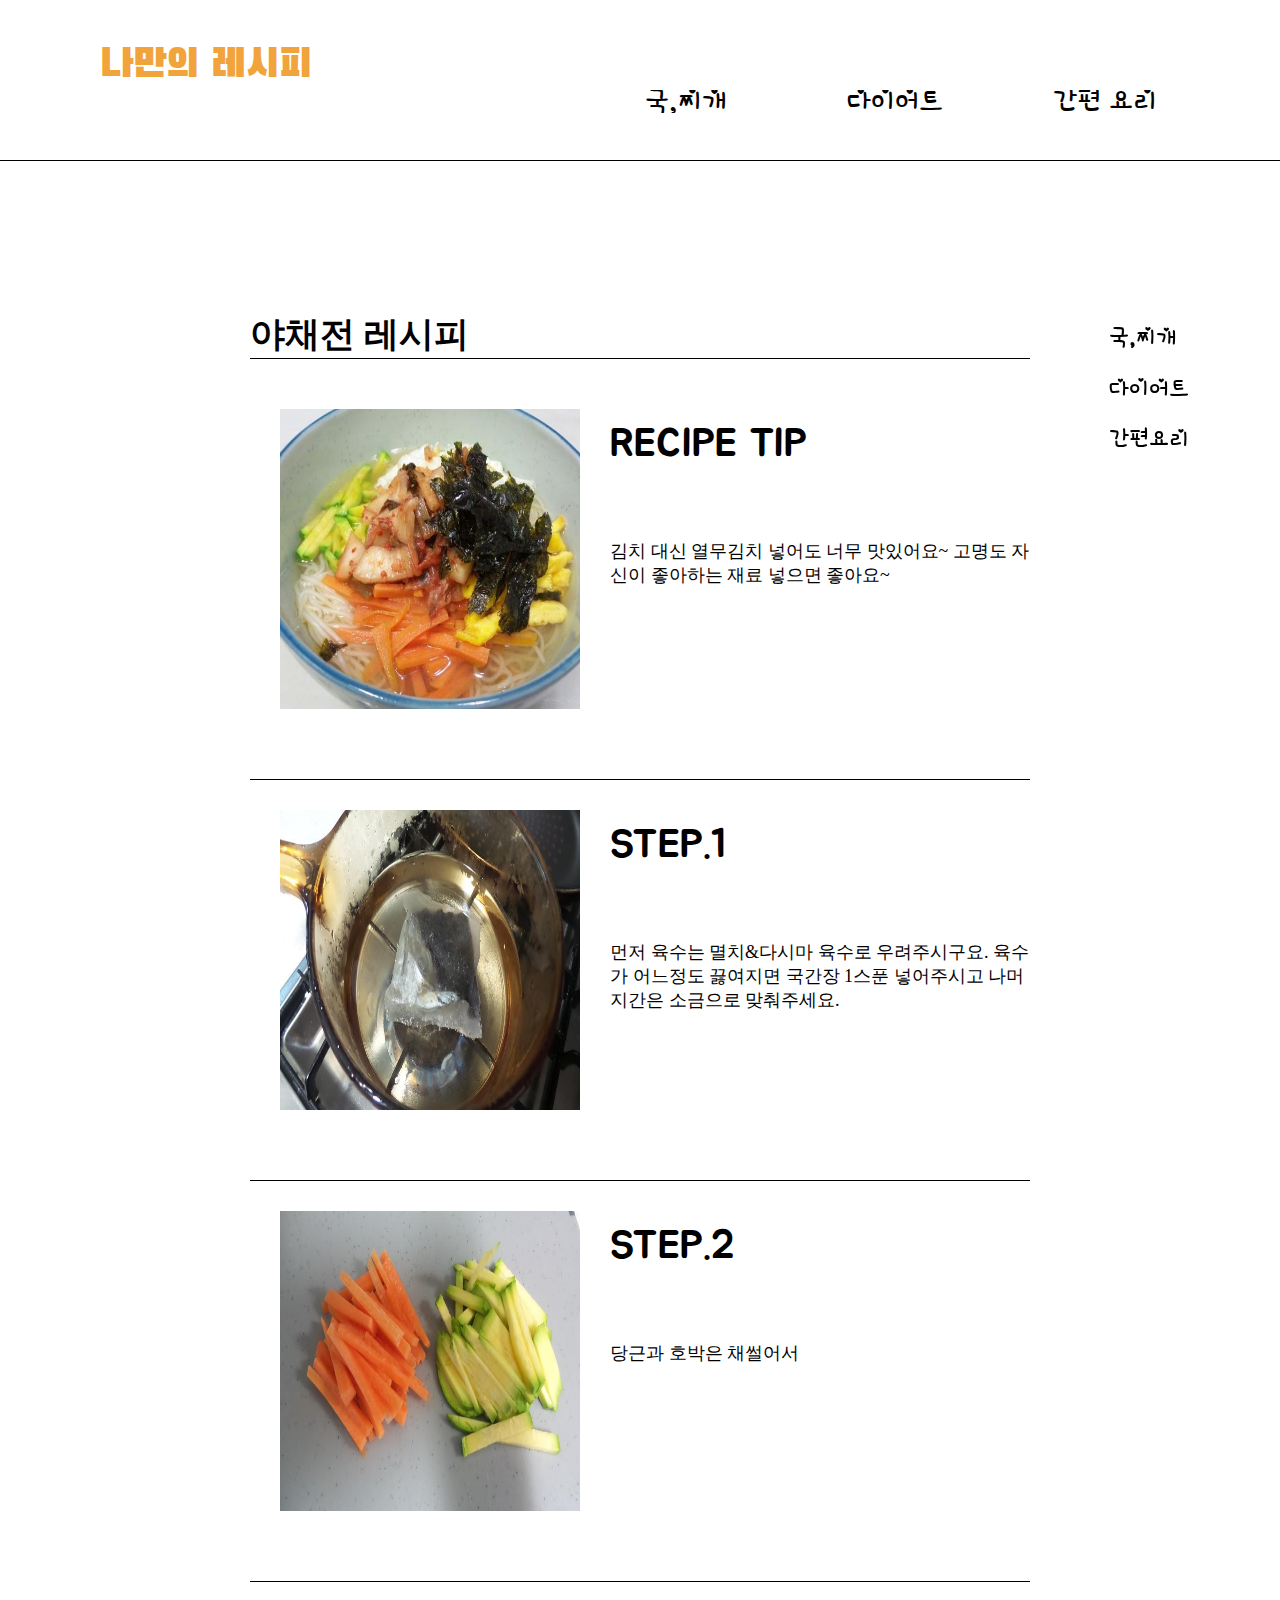
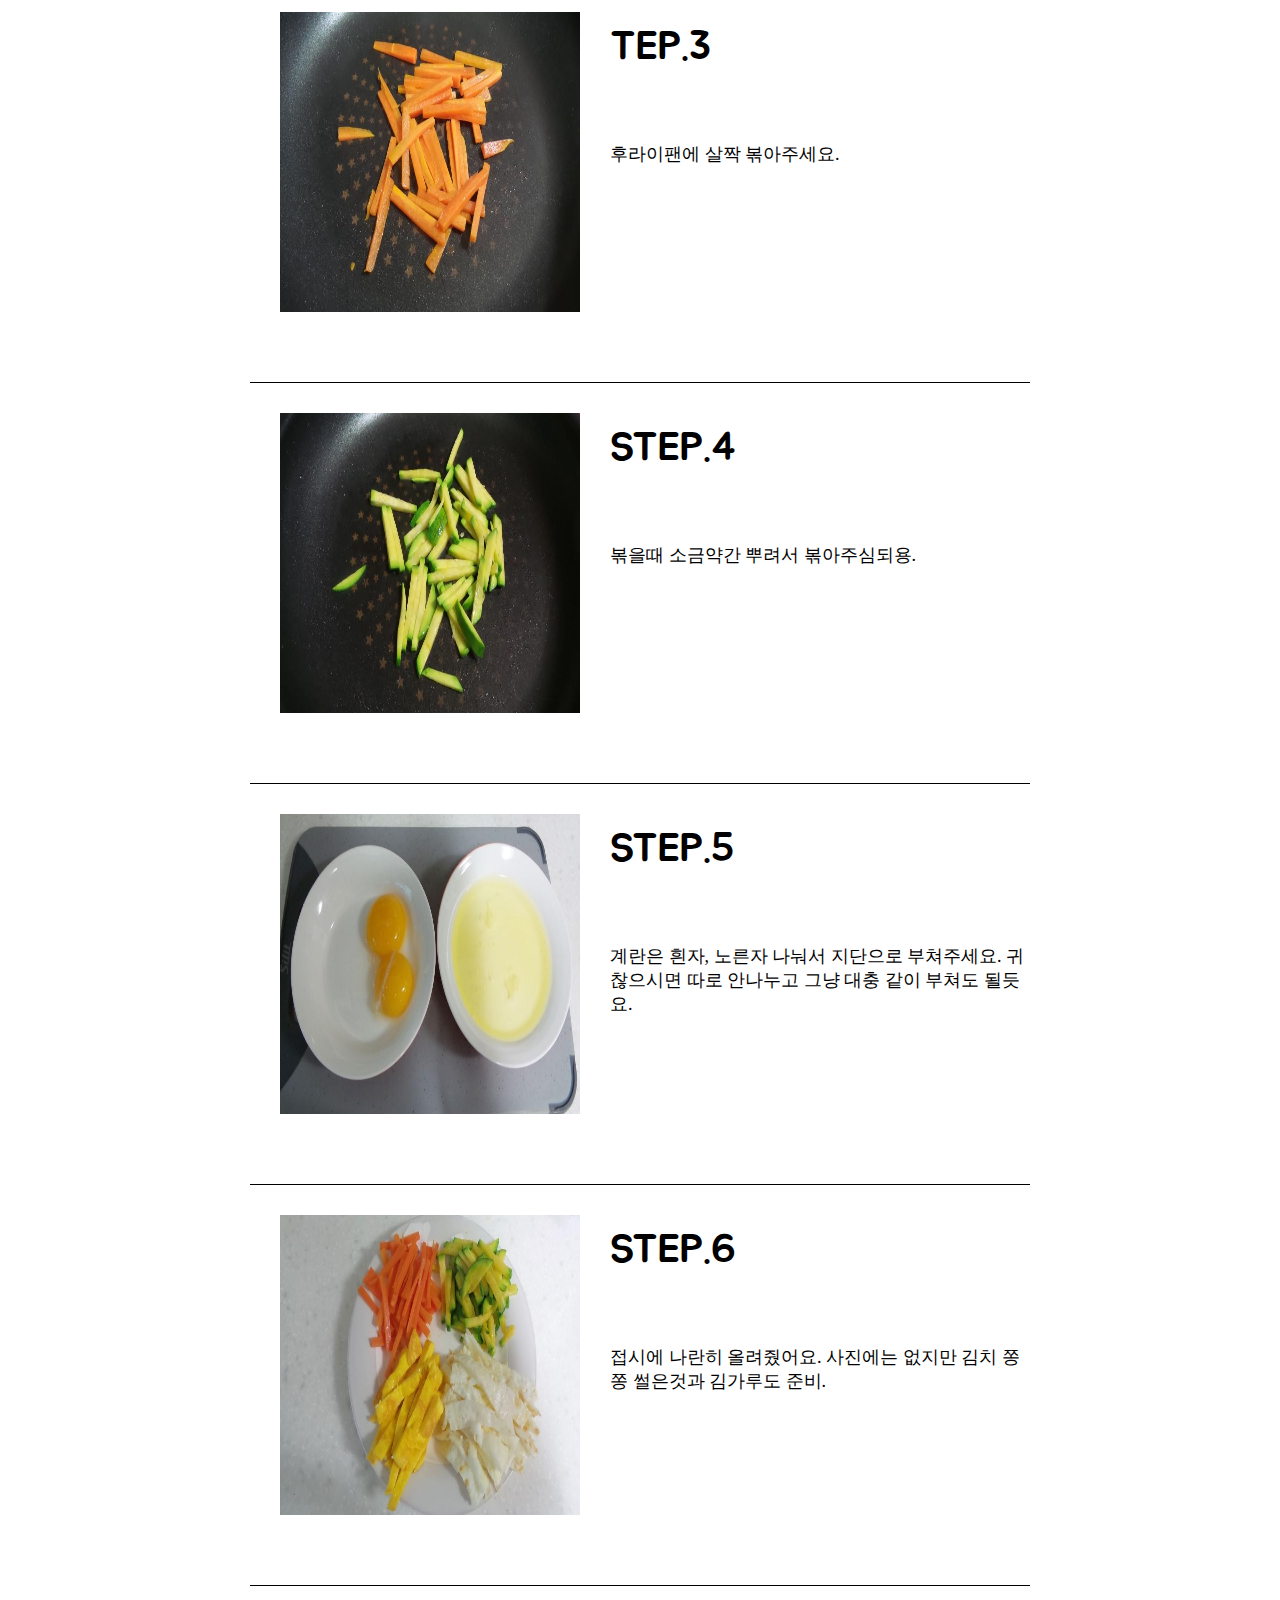
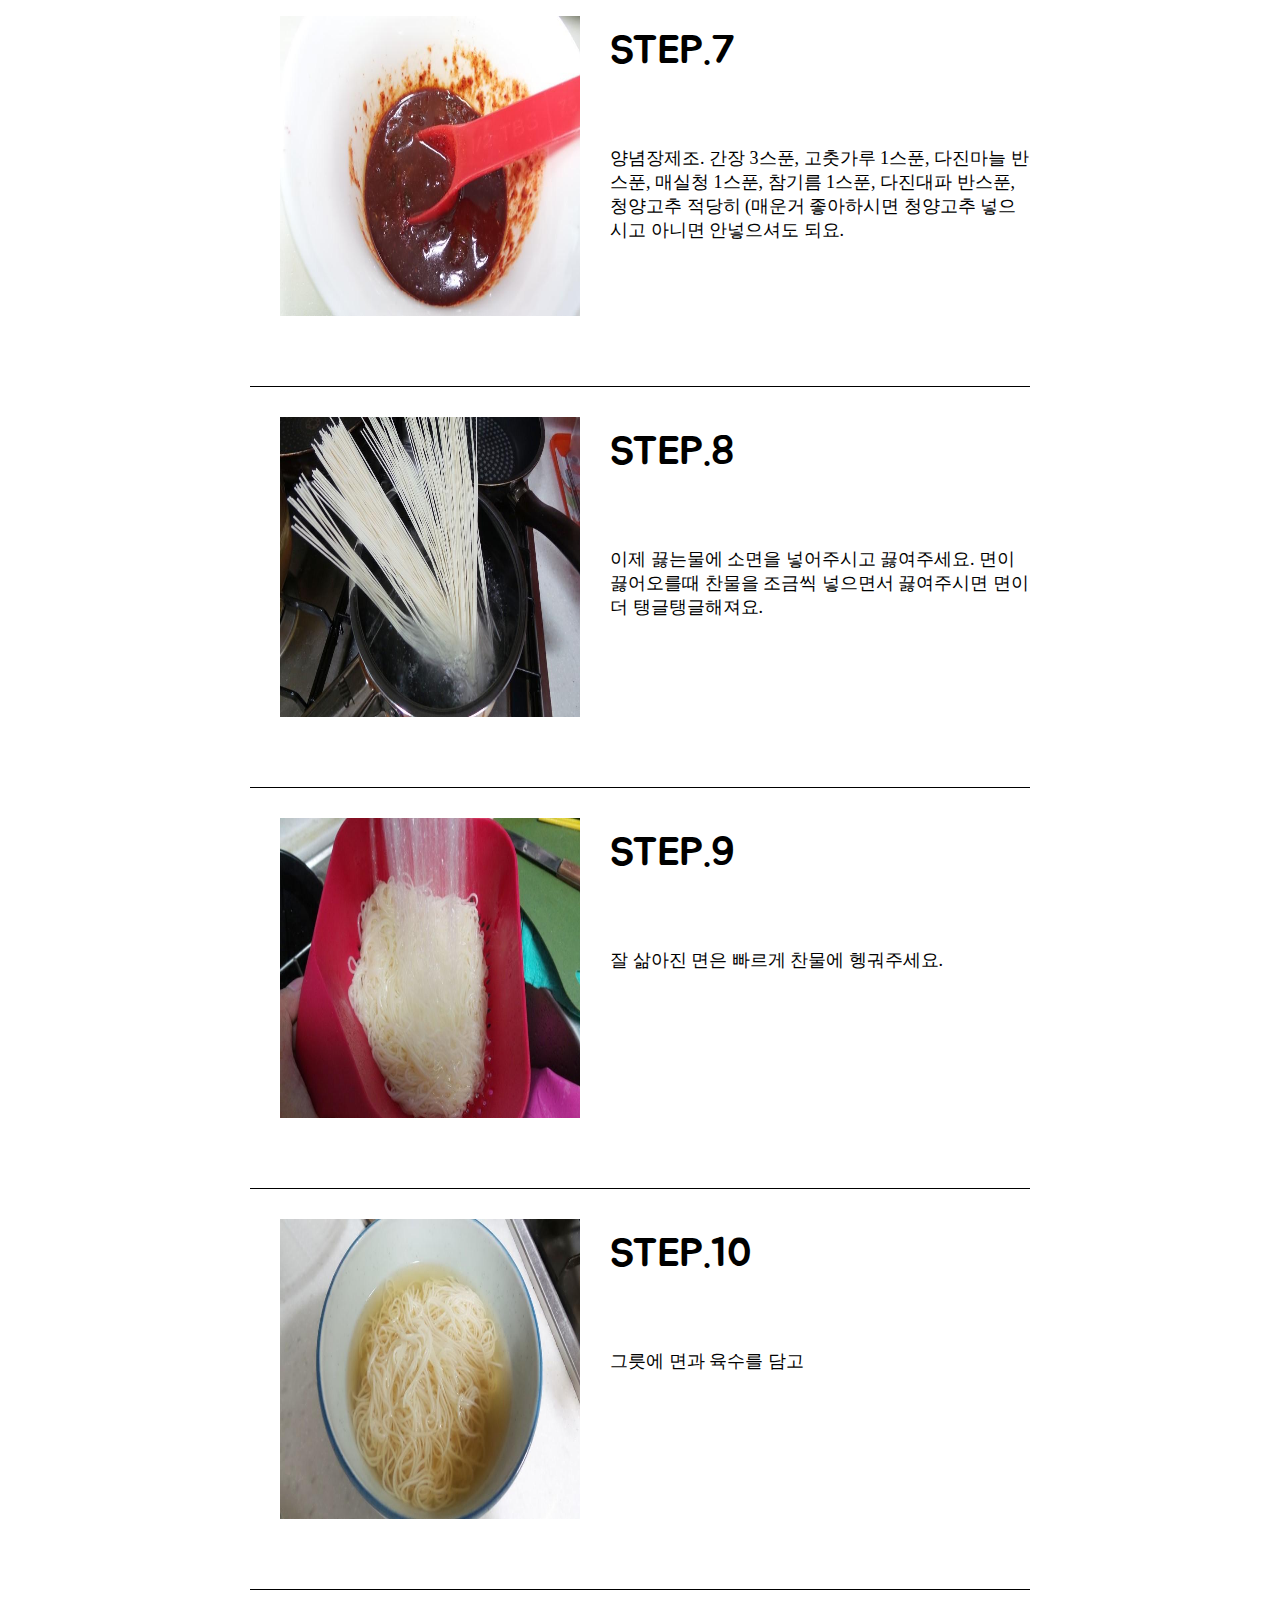
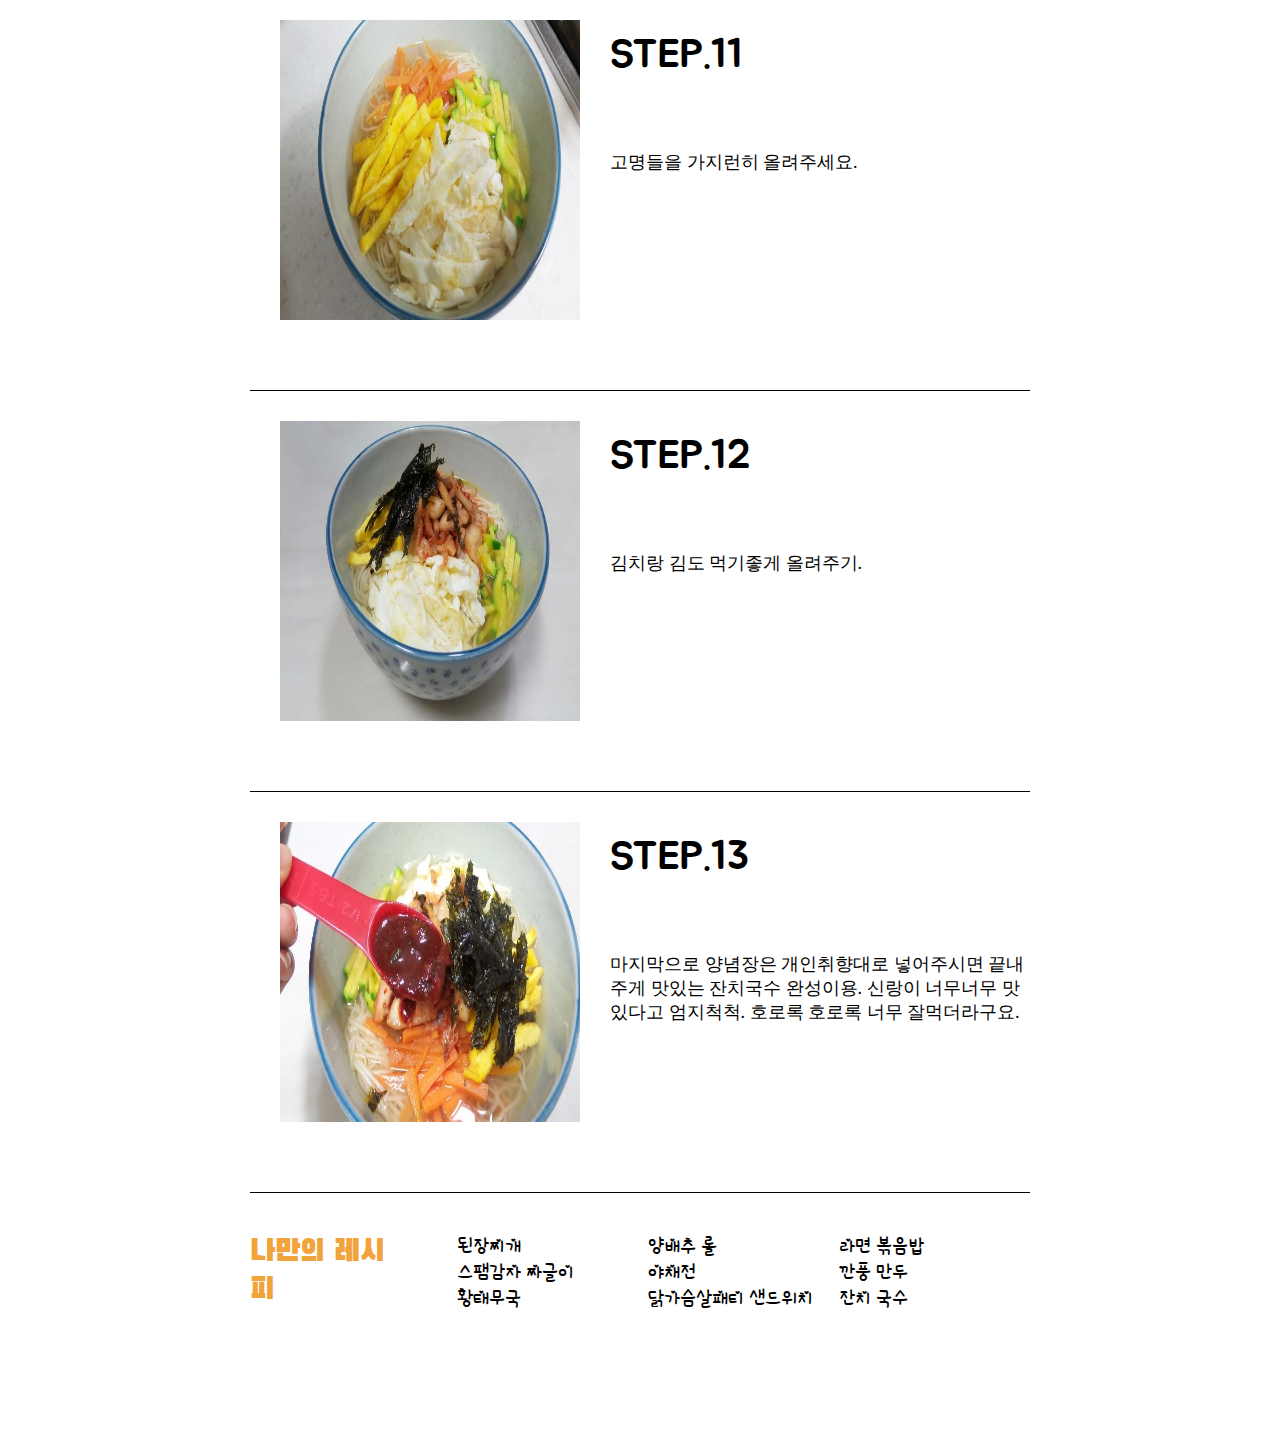
<file: food3_3.html>
<!DOCTYPE html>
<html lang="en">
<head>
    <meta charset="UTF-8">
    <meta http-equiv="X-UA-Compatible" content="IE=edge">
    <meta name="viewport" content="width=device-width, initial-scale=1.0">
    <title>나만의 레시피</title>
    <link rel="stylesheet" href="css/html.css">
</head>
<body>
    <header><a href="index.html">나만의 레시피</a>  
        <div>
            <ul class="menu">
                <li>
                    <a href=""><span>국,찌개</span></a>
                    <ul class="submenu">
                        <li><a href="food1_1.html">된장찌개</a></li>
                        <li><a href="food1_2.html">스팸감자 짜글이</a></li>
                        <li><a href="food1_3.html">황태무국</a></li>
                    </ul>
                </li>
                <li>
                    <a href=""><span>다이어트</span></a>
                    <ul class="submenu">
                        <li><a href="food2_1.html">양배추 롤</a></li>
                        <li><a href="food2_2.html">야채전</a></li>
                        <li><a href="food2_3.html">샌드위치</a></li>
                    </ul>
                </li>
                <li>
                    <a href=""><span>간편 요리</span></a>
                    <ul class="submenu">
                        <li><a href="food3_1.html">라면 볶음밥</a></li>
                        <li><a href="food3_2.html">깐풍 만두</a></li>
                        <li><a href="food3_3.html">잔치 국수</a></li>
                    </ul>
                </li>
            </ul>
        </div>
    </header>
    <section class="wrap">
        <nav>
            <div class="bar">
                <ol>
                    <li><a href="#">국,찌개</a>
                        <ol>
                            <li><a href="food1_1.html">된장찌개</a></li>
                            <li><a href="food1_2.html">스팸 짜글이</a></li>
                            <li><a href="food1_3.html">황태무국</a></li>
                        </ol>
                    </li>
                    <li><a href="#">다이어트</a>
                        <ol>
                            <li><a href="food2_1.html">양배추 롤</a></li>
                            <li><a href="food2_2.html">야채전</a></li>
                            <li><a href="food2_3.html">샌드위치</a></li>
                        </ol>
                    </li>
                    <li><a href="#">간편요리</a>
                        <ol>
                            <li><a href="food3_1.html">라면 볶음밥</a></li>
                            <li><a href="food3_2.html">깐풍 만두</a></li>
                            <li><a href="food3_3.html">잔치 국수</a></li>
                        </ol>
                    </li>
                </ol>
            </div>
        </nav>
        <div class="post-header"><h3>야채전 레시피</h3></div>
        <article>
            <div class="food-item">
                <img class="food-img" src="img/food3_3/header.jpg">  
                <div class="food-item2">RECIPE TIP</div>
                <div class="food-item3">
                    <p>김치 대신 열무김치 넣어도 너무 맛있어요~
                        고명도 자신이 좋아하는 재료 넣으면 좋아요~
                    </p>
                </div>                                             
            </div>

            <div class="food-item">
                <img class="food-img" src="img/food3_3/1.jpg">  
                <div class="food-item2">STEP.1</div>
                <div class="food-item3">
                    <p>먼저 육수는 멸치&다시마 육수로 우려주시구요. 육수가 어느정도 끓여지면
                        국간장 1스푼 넣어주시고 나머지간은 소금으로 맞춰주세요.</p>
                </div>                                             
            </div>

            <div class="food-item">
                <img class="food-img" src="./img/food3_3/2.jpg">  
                <div class="food-item2">STEP.2</div>
                <div class="food-item3">
                    <p>당근과 호박은 채썰어서</p>
                </div>                                             
            </div>

            <div class="food-item">
                <img class="food-img" src="./img/food3_3/3.jpg">  
                <div class="food-item2">TEP.3</div>
                <div class="food-item3">
                    <p>후라이팬에 살짝 볶아주세요.</p>
                </div>                                             
            </div>

            <div class="food-item">
                <img class="food-img" src="./img/food3_3/4.jpg">  
                <div class="food-item2">STEP.4</div>
                <div class="food-item3">
                    <p>볶을때 소금약간 뿌려서 볶아주심되용.</p>
                </div>                                             
            </div>

            <div class="food-item">
                <img class="food-img" src="./img/food3_3/5.jpg">  
                <div class="food-item2">STEP.5</div>
                <div class="food-item3">
                    <p>계란은 흰자, 노른자 나눠서 지단으로 부쳐주세요. 
                        귀찮으시면 따로 안나누고 그냥 대충 같이 부쳐도 될듯요.</p>
                </div>                                             
            </div>

            <div class="food-item">
                <img class="food-img" src="./img/food3_3/6.jpg">  
                <div class="food-item2">STEP.6</div>
                <div class="food-item3">
                    <p>접시에 나란히 올려줬어요. 
                        사진에는 없지만 김치 쫑쫑 썰은것과 김가루도 준비.</p>
                </div>                                             
            </div>

            <div class="food-item">
                <img class="food-img" src="./img/food3_3/7.jpg">  
                <div class="food-item2">STEP.7</div>
                <div class="food-item3">
                    <p>양념장제조. 간장 3스푼, 고춧가루 1스푼, 다진마늘 반스푼, 
                        매실청 1스푼, 참기름 1스푼, 다진대파 반스푼, 
                        청양고추 적당히 (매운거 좋아하시면 청양고추 넣으시고 아니면 안넣으셔도 되요.</p>
                </div>                                             
            </div>

            <div class="food-item">
                <img class="food-img" src="./img/food3_3/8.jpg">  
                <div class="food-item2">STEP.8</div>
                <div class="food-item3">
                    <p>이제 끓는물에 소면을 넣어주시고 끓여주세요. 
                        면이 끓어오를때 찬물을 조금씩 넣으면서 끓여주시면 면이 더 탱글탱글해져요.</p>
                </div>                                             
            </div>

            <div class="food-item">
                <img class="food-img" src="./img/food3_3/9.jpg">  
                <div class="food-item2">STEP.9</div>
                <div class="food-item3">
                    <p>잘 삶아진 면은 빠르게 찬물에 헹궈주세요.</p>
                </div>                                             
            </div>

            <div class="food-item">
                <img class="food-img" src="./img/food3_3/10.jpg">  
                <div class="food-item2">STEP.10</div>
                <div class="food-item3">
                    <p>그릇에 면과 육수를 담고</p>
                </div>                                             
            </div>

            <div class="food-item">
                <img class="food-img" src="./img/food3_3/11.jpg">  
                <div class="food-item2">STEP.11</div>
                <div class="food-item3">
                    <p>고명들을 가지런히 올려주세요.</p>
                </div>                                             
            </div>

            <div class="food-item">
                <img class="food-img" src="./img/food3_3/12.jpg">  
                <div class="food-item2">STEP.12</div>
                <div class="food-item3">
                    <p>김치랑 김도 먹기좋게 올려주기.</p>
                </div>                                             
            </div>

            <div class="food-item">
                <img class="food-img" src="./img/food3_3/13.jpg">  
                <div class="food-item2">STEP.13</div>
                <div class="food-item3">
                    <p>마지막으로 양념장은 개인취향대로 넣어주시면 끝내주게 맛있는 잔치국수 완성이용.
                        신랑이 너무너무 맛있다고 엄지척척. 
                        호로록 호로록 너무 잘먹더라구요.</p>
                </div>                                             
            </div>
        </article>
    </section>
    <footer class="footer-menu">
        <a href="index.html">나만의 레시피</a>
        <ul class="footer-menu1">
            <li><a href="food1_1.html">된장찌개</a></li>
            <li><a href="food1_2.html">스팸감자 짜글이</a></li>
            <li><a href="food1_3.html">황태무국</a></li>
        </ul>
        
        <ul class="footer-menu2">
            <li><a href="food2_1.html">양배추 롤</a></li>
            <li><a href="food2_2.html">야채전</a></li>
            <li><a href="food2_3.html">닭가슴살패티 샌드위치</a></li>
        </ul>

        <ul class="footer-menu3">
            <li><a href="food3_1.html">라면 볶음밥</a></li>
            <li><a href="food3_2.html">깐풍 만두</a></li>
            <li><a href="food3_3.html">잔치 국수</a></li>
        </ul>
    </footer>
</body>
</html>
</file>
<file: css/html.css>
@import url('https://fonts.googleapis.com/css2?family=Black+Han+Sans&family=Jua&family=Single+Day&display=swap');

/* font-family: 'Black Han Sans', sans-serif;
font-family: 'Jua', sans-serif;
font-family: 'Single Day', cursive; */


*{
    padding:0;
    margin:0
}

a{
    list-style:none;
    text-decoration: none;
}
li{
    list-style:none
}

section{
    background-color: white; height: 85%;
}

article{
    background-color: white; height: 10%
}

aside{
    background-color: white; height: 5%;
}



header {
    text-align: left,center;
    padding: 40px 0px 20px 50px;
    font-size: 40px;
    height: 100px;
    border-bottom:solid 1px black ;
}



header > a{
    font-family: 'Black Han Sans', sans-serif;
    color: rgb(241, 163, 60);
    text-align: left,center;
    padding: 40px 0px 20px 50px;
    font-size: 40px;
    height: 100px;
}

header a:hover{color: rgb(165, 190, 212)}


.av{
    font-size: 22px;
    font-family: 'Jua', sans-serif;
    color: black;
}

.menu {
    font-family: 'Single Day', cursive;
    font-size: 20px;
    float: right;
    width: 700px;
    overflow: hidden;
}

.menu > li {
    width: 30%;
    float: left;
    text-align: center;
    line-height: 20px;
    background-color: white;
}

.menu a {
    font-size: 30px;
    font-family: 'Single Day', cursive;
    color: black;
}

.submenu {
    height: 0;
    overflow: hidden;
}


.submenu > li {
    line-height: 40px;
    background-color: white;
}

.submenu > li a {
    font-size: 18px;
    background-color: white;
}


.menu li>a:hover{color: rgb(165, 190, 212);}



.menu > li:hover .submenu {
    height: 150px; 
    transition-duration: 1s;
}

.wrap {
    width: 100%;
    height: 100%;
    background-color: white; 
    height: 100%;
}

.wrap > article{
    margin: 20px 250px 0px 250px;
    background-color: white; 
    height: 85%;
}


.post-header{
    margin: 150px 250px 0px 250px;
    font-size: 30px;
    border-bottom:solid 1px black ;
    background-color: white;
    
}

.post-item{
    color: black;
    display: flex;
    padding: 20px 0px 20px 0px;
    border-bottom:solid 1px black ;
}

.post-img{
    flex: 20%;
    float: left;
    width: 200px;
    height: 120px;
}

.post-item div:hover{color: rgb(165, 190, 212);}
img:hover{color: rgb(165, 190, 212);}

.post-item2{
    font-size: 22px;
    font-family: 'Jua', sans-serif;
    color: black;
}

.post-item3{
    color: black;
    padding: 15px 0px 0px 0px;
    font-size: 15px;
    overflow: hidden;
    display: -webkit-box;
    -webkit-line-clamp: 3;
    -webkit-box-orient: vertical;
}

footer{
    font-size: 30px;
    margin: 40px 250px 0px 250px;
    background-color: white; 
    height: 200px;
}

.footer-menu{
    font-family: 'Jua', sans-serif;
    display: flex;
}

.footer-menu a {
    font-family: 'Black Han Sans', sans-serif;
    color: rgb(241, 163, 60);
}

.footer-menu a:hover{
    color: rgb(165, 190, 212);
}

.footer-menu1{
    padding: 0px 0px 0px 50px;
    font-size: 20px;
    flex: 25%;
}

.footer-menu2{
    font-size: 20px;
    flex: 25%;
}

.footer-menu3{
    font-size: 20px;
    flex: 25%;
}

.footer-menu1 a{
    font-family: 'Single Day', cursive;
    color: black;
}

.footer-menu2 a{
    font-family: 'Single Day', cursive;
    color: black;
}

.footer-menu3 a{
    font-family: 'Single Day', cursive;
    color: black;
}

.footer-menu1 a:hover{
    color: rgb(165, 190, 212);

}

.footer-menu2 a:hover{
    color: rgb(165, 190, 212);

}

.footer-menu3 a:hover{
    color: rgb(165, 190, 212);

}



.food-header{
    font-size: 30px;
    border-bottom:solid 1px black ;
    background-color: white;
    
}

.food-item{
    color: black;
    width: 100%;
    height: 400px;
    border-bottom:solid 1px black ;
}


.food-item2{
    padding: 40px;
    font-size: 40px;
    font-family: 'Jua', sans-serif;
    color: black;
}

.food-item3{ 
    color: black;
    padding: 30px 0px 0px 0px;
    font-size: 18px;
    overflow: hidden;

}

.food-img{
    padding: 30px;
    flex: 20%;
    float: left;
    width: 300px;
    height: 300px;
}


nav{
    float: right;
    position: fixed;
    right: 20px;
}


.bar > ol > li{
    position:relative;
}

.bar > ol > li:hover > ol{
    
    display:block;
}

ol>li>a{
    font-size: 25px;
    font-family: 'Single Day', cursive;
    display:block;
    width:150px;
    height:50px;
    line-height: 50px;
    background-color:white;
    color: black;
    margin:1px;

}
ol>li>a:hover{
    transition-duration: 1s;
    background-color:white;
    color: rgb(165, 190, 212);
}


li > ol{
    position : absolute;
    top: 0px;
    right: 150px;
    display:none;
    padding: 2px;
}
</file>
